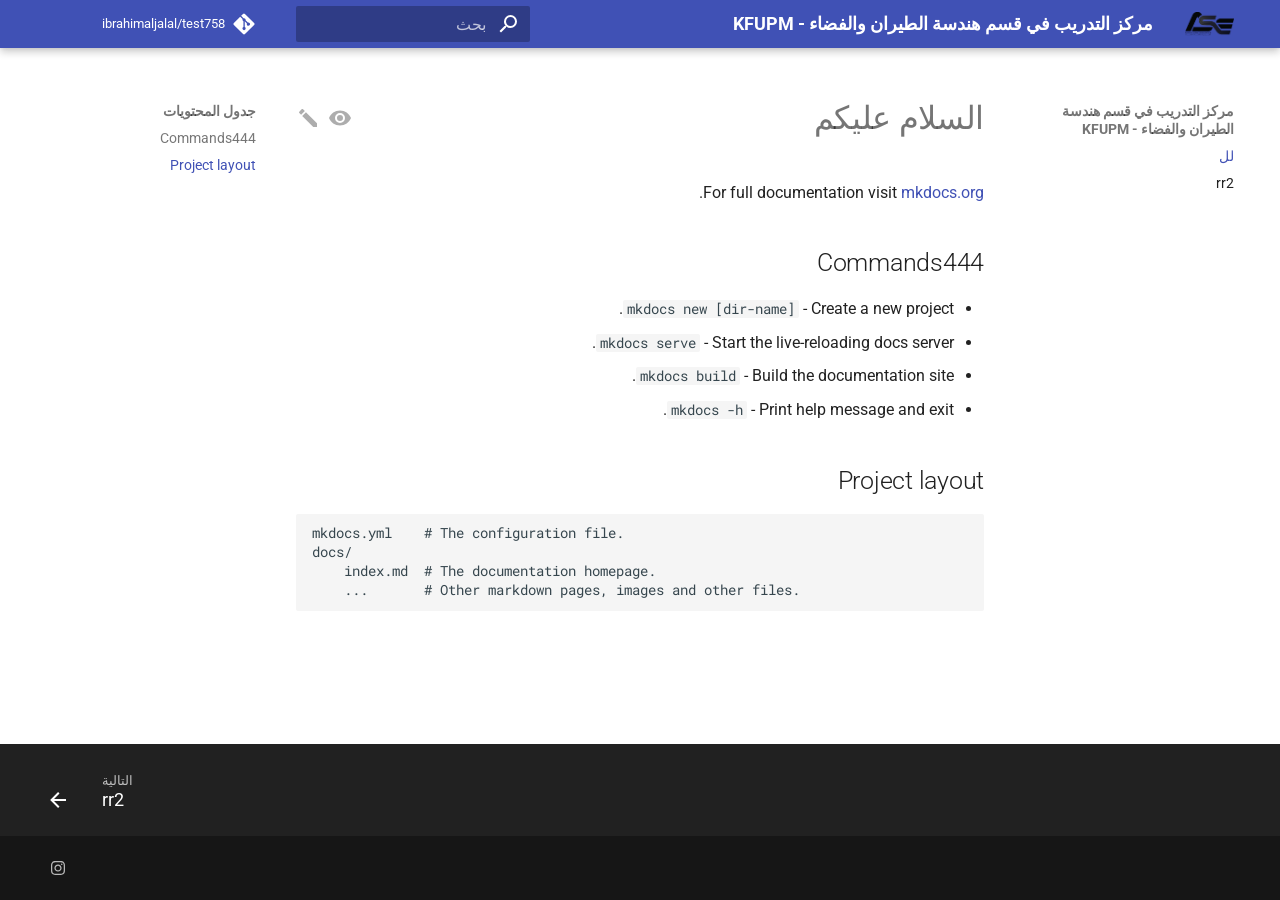
<file: index.html>
<!doctype html>
<html lang="ar" class="no-js">
  <head>
    
      <meta charset="utf-8">
      <meta name="viewport" content="width=device-width,initial-scale=1">
      
      
      
      
      
        <link rel="next" href="test1/">
      
      
      <link rel="icon" href="assets/favicon.png">
      <meta name="generator" content="mkdocs-1.6.1, mkdocs-material-9.6.15">
    
    
      
        <title>مركز التدريب في قسم هندسة الطيران والفضاء - KFUPM</title>
      
    
    
      <link rel="stylesheet" href="assets/stylesheets/main.342714a4.min.css">
      
      


    
    
      
    
    
      
        
        
        <link rel="preconnect" href="https://fonts.gstatic.com" crossorigin>
        <link rel="stylesheet" href="https://fonts.googleapis.com/css?family=Roboto:300,300i,400,400i,700,700i%7CRoboto+Mono:400,400i,700,700i&display=fallback">
        <style>:root{--md-text-font:"Roboto";--md-code-font:"Roboto Mono"}</style>
      
    
    
    <script>__md_scope=new URL(".",location),__md_hash=e=>[...e].reduce(((e,_)=>(e<<5)-e+_.charCodeAt(0)),0),__md_get=(e,_=localStorage,t=__md_scope)=>JSON.parse(_.getItem(t.pathname+"."+e)),__md_set=(e,_,t=localStorage,a=__md_scope)=>{try{t.setItem(a.pathname+"."+e,JSON.stringify(_))}catch(e){}}</script>
    
      

    
    
    
  </head>
  
  
    <body dir="rtl">
  
    
    <input class="md-toggle" data-md-toggle="drawer" type="checkbox" id="__drawer" autocomplete="off">
    <input class="md-toggle" data-md-toggle="search" type="checkbox" id="__search" autocomplete="off">
    <label class="md-overlay" for="__drawer"></label>
    <div data-md-component="skip">
      
        
        <a href="#_1" class="md-skip">
          انتقل إلى المحتوى
        </a>
      
    </div>
    <div data-md-component="announce">
      
    </div>
    
    
      

  

<header class="md-header md-header--shadow" data-md-component="header">
  <nav class="md-header__inner md-grid" aria-label="عنوان العارضة">
    <a href="." title="مركز التدريب في قسم هندسة الطيران والفضاء - KFUPM" class="md-header__button md-logo" aria-label="مركز التدريب في قسم هندسة الطيران والفضاء - KFUPM" data-md-component="logo">
      
  <img src="assets/favicon.png" alt="logo">

    </a>
    <label class="md-header__button md-icon" for="__drawer">
      
      <svg xmlns="http://www.w3.org/2000/svg" viewBox="0 0 24 24"><path d="M3 6h18v2H3zm0 5h18v2H3zm0 5h18v2H3z"/></svg>
    </label>
    <div class="md-header__title" data-md-component="header-title">
      <div class="md-header__ellipsis">
        <div class="md-header__topic">
          <span class="md-ellipsis">
            مركز التدريب في قسم هندسة الطيران والفضاء - KFUPM
          </span>
        </div>
        <div class="md-header__topic" data-md-component="header-topic">
          <span class="md-ellipsis">
            
              لل
            
          </span>
        </div>
      </div>
    </div>
    
    
      <script>var palette=__md_get("__palette");if(palette&&palette.color){if("(prefers-color-scheme)"===palette.color.media){var media=matchMedia("(prefers-color-scheme: light)"),input=document.querySelector(media.matches?"[data-md-color-media='(prefers-color-scheme: light)']":"[data-md-color-media='(prefers-color-scheme: dark)']");palette.color.media=input.getAttribute("data-md-color-media"),palette.color.scheme=input.getAttribute("data-md-color-scheme"),palette.color.primary=input.getAttribute("data-md-color-primary"),palette.color.accent=input.getAttribute("data-md-color-accent")}for(var[key,value]of Object.entries(palette.color))document.body.setAttribute("data-md-color-"+key,value)}</script>
    
    
    
      
      
        <label class="md-header__button md-icon" for="__search">
          
          <svg xmlns="http://www.w3.org/2000/svg" viewBox="0 0 24 24"><path d="M9.5 3A6.5 6.5 0 0 1 16 9.5c0 1.61-.59 3.09-1.56 4.23l.27.27h.79l5 5-1.5 1.5-5-5v-.79l-.27-.27A6.52 6.52 0 0 1 9.5 16 6.5 6.5 0 0 1 3 9.5 6.5 6.5 0 0 1 9.5 3m0 2C7 5 5 7 5 9.5S7 14 9.5 14 14 12 14 9.5 12 5 9.5 5"/></svg>
        </label>
        <div class="md-search" data-md-component="search" role="dialog">
  <label class="md-search__overlay" for="__search"></label>
  <div class="md-search__inner" role="search">
    <form class="md-search__form" name="search">
      <input type="text" class="md-search__input" name="query" aria-label="بحث" placeholder="بحث" autocapitalize="off" autocorrect="off" autocomplete="off" spellcheck="false" data-md-component="search-query" required>
      <label class="md-search__icon md-icon" for="__search">
        
        <svg xmlns="http://www.w3.org/2000/svg" viewBox="0 0 24 24"><path d="M9.5 3A6.5 6.5 0 0 1 16 9.5c0 1.61-.59 3.09-1.56 4.23l.27.27h.79l5 5-1.5 1.5-5-5v-.79l-.27-.27A6.52 6.52 0 0 1 9.5 16 6.5 6.5 0 0 1 3 9.5 6.5 6.5 0 0 1 9.5 3m0 2C7 5 5 7 5 9.5S7 14 9.5 14 14 12 14 9.5 12 5 9.5 5"/></svg>
        
        <svg xmlns="http://www.w3.org/2000/svg" viewBox="0 0 24 24"><path d="M20 11v2H8l5.5 5.5-1.42 1.42L4.16 12l7.92-7.92L13.5 5.5 8 11z"/></svg>
      </label>
      <nav class="md-search__options" aria-label="إبحث">
        
        <button type="reset" class="md-search__icon md-icon" title="مسح كلي" aria-label="مسح كلي" tabindex="-1">
          
          <svg xmlns="http://www.w3.org/2000/svg" viewBox="0 0 24 24"><path d="M19 6.41 17.59 5 12 10.59 6.41 5 5 6.41 10.59 12 5 17.59 6.41 19 12 13.41 17.59 19 19 17.59 13.41 12z"/></svg>
        </button>
      </nav>
      
    </form>
    <div class="md-search__output">
      <div class="md-search__scrollwrap" tabindex="0" data-md-scrollfix>
        <div class="md-search-result" data-md-component="search-result">
          <div class="md-search-result__meta">
            بدء البحث
          </div>
          <ol class="md-search-result__list" role="presentation"></ol>
        </div>
      </div>
    </div>
  </div>
</div>
      
    
    
      <div class="md-header__source">
        <a href="https://github.com/ibrahimaljalal/test758" title="اذهب إلى المصدر" class="md-source" data-md-component="source">
  <div class="md-source__icon md-icon">
    
    <svg xmlns="http://www.w3.org/2000/svg" viewBox="0 0 448 512"><!--! Font Awesome Free 6.7.2 by @fontawesome - https://fontawesome.com License - https://fontawesome.com/license/free (Icons: CC BY 4.0, Fonts: SIL OFL 1.1, Code: MIT License) Copyright 2024 Fonticons, Inc.--><path d="M439.55 236.05 244 40.45a28.87 28.87 0 0 0-40.81 0l-40.66 40.63 51.52 51.52c27.06-9.14 52.68 16.77 43.39 43.68l49.66 49.66c34.23-11.8 61.18 31 35.47 56.69-26.49 26.49-70.21-2.87-56-37.34L240.22 199v121.85c25.3 12.54 22.26 41.85 9.08 55a34.34 34.34 0 0 1-48.55 0c-17.57-17.6-11.07-46.91 11.25-56v-123c-20.8-8.51-24.6-30.74-18.64-45L142.57 101 8.45 235.14a28.86 28.86 0 0 0 0 40.81l195.61 195.6a28.86 28.86 0 0 0 40.8 0l194.69-194.69a28.86 28.86 0 0 0 0-40.81"/></svg>
  </div>
  <div class="md-source__repository">
    ibrahimaljalal/test758
  </div>
</a>
      </div>
    
  </nav>
  
</header>
    
    <div class="md-container" data-md-component="container">
      
      
        
          
        
      
      <main class="md-main" data-md-component="main">
        <div class="md-main__inner md-grid">
          
            
              
              <div class="md-sidebar md-sidebar--primary" data-md-component="sidebar" data-md-type="navigation" >
                <div class="md-sidebar__scrollwrap">
                  <div class="md-sidebar__inner">
                    



<nav class="md-nav md-nav--primary" aria-label="تصفح" data-md-level="0">
  <label class="md-nav__title" for="__drawer">
    <a href="." title="مركز التدريب في قسم هندسة الطيران والفضاء - KFUPM" class="md-nav__button md-logo" aria-label="مركز التدريب في قسم هندسة الطيران والفضاء - KFUPM" data-md-component="logo">
      
  <img src="assets/favicon.png" alt="logo">

    </a>
    مركز التدريب في قسم هندسة الطيران والفضاء - KFUPM
  </label>
  
    <div class="md-nav__source">
      <a href="https://github.com/ibrahimaljalal/test758" title="اذهب إلى المصدر" class="md-source" data-md-component="source">
  <div class="md-source__icon md-icon">
    
    <svg xmlns="http://www.w3.org/2000/svg" viewBox="0 0 448 512"><!--! Font Awesome Free 6.7.2 by @fontawesome - https://fontawesome.com License - https://fontawesome.com/license/free (Icons: CC BY 4.0, Fonts: SIL OFL 1.1, Code: MIT License) Copyright 2024 Fonticons, Inc.--><path d="M439.55 236.05 244 40.45a28.87 28.87 0 0 0-40.81 0l-40.66 40.63 51.52 51.52c27.06-9.14 52.68 16.77 43.39 43.68l49.66 49.66c34.23-11.8 61.18 31 35.47 56.69-26.49 26.49-70.21-2.87-56-37.34L240.22 199v121.85c25.3 12.54 22.26 41.85 9.08 55a34.34 34.34 0 0 1-48.55 0c-17.57-17.6-11.07-46.91 11.25-56v-123c-20.8-8.51-24.6-30.74-18.64-45L142.57 101 8.45 235.14a28.86 28.86 0 0 0 0 40.81l195.61 195.6a28.86 28.86 0 0 0 40.8 0l194.69-194.69a28.86 28.86 0 0 0 0-40.81"/></svg>
  </div>
  <div class="md-source__repository">
    ibrahimaljalal/test758
  </div>
</a>
    </div>
  
  <ul class="md-nav__list" data-md-scrollfix>
    
      
      
  
  
    
  
  
  
    <li class="md-nav__item md-nav__item--active">
      
      <input class="md-nav__toggle md-toggle" type="checkbox" id="__toc">
      
      
        
      
      
        <label class="md-nav__link md-nav__link--active" for="__toc">
          
  
  
  <span class="md-ellipsis">
    لل
    
  </span>
  

          <span class="md-nav__icon md-icon"></span>
        </label>
      
      <a href="." class="md-nav__link md-nav__link--active">
        
  
  
  <span class="md-ellipsis">
    لل
    
  </span>
  

      </a>
      
        

<nav class="md-nav md-nav--secondary" aria-label="جدول المحتويات">
  
  
  
    
  
  
    <label class="md-nav__title" for="__toc">
      <span class="md-nav__icon md-icon"></span>
      جدول المحتويات
    </label>
    <ul class="md-nav__list" data-md-component="toc" data-md-scrollfix>
      
        <li class="md-nav__item">
  <a href="#commands444" class="md-nav__link">
    <span class="md-ellipsis">
      Commands444
    </span>
  </a>
  
</li>
      
        <li class="md-nav__item">
  <a href="#project-layout" class="md-nav__link">
    <span class="md-ellipsis">
      Project layout
    </span>
  </a>
  
</li>
      
    </ul>
  
</nav>
      
    </li>
  

    
      
      
  
  
  
  
    <li class="md-nav__item">
      <a href="test1/" class="md-nav__link">
        
  
  
  <span class="md-ellipsis">
    rr2
    
  </span>
  

      </a>
    </li>
  

    
  </ul>
</nav>
                  </div>
                </div>
              </div>
            
            
              
              <div class="md-sidebar md-sidebar--secondary" data-md-component="sidebar" data-md-type="toc" >
                <div class="md-sidebar__scrollwrap">
                  <div class="md-sidebar__inner">
                    

<nav class="md-nav md-nav--secondary" aria-label="جدول المحتويات">
  
  
  
    
  
  
    <label class="md-nav__title" for="__toc">
      <span class="md-nav__icon md-icon"></span>
      جدول المحتويات
    </label>
    <ul class="md-nav__list" data-md-component="toc" data-md-scrollfix>
      
        <li class="md-nav__item">
  <a href="#commands444" class="md-nav__link">
    <span class="md-ellipsis">
      Commands444
    </span>
  </a>
  
</li>
      
        <li class="md-nav__item">
  <a href="#project-layout" class="md-nav__link">
    <span class="md-ellipsis">
      Project layout
    </span>
  </a>
  
</li>
      
    </ul>
  
</nav>
                  </div>
                </div>
              </div>
            
          
          
            <div class="md-content" data-md-component="content">
              <article class="md-content__inner md-typeset">
                
                  


  
    <a href="https://github.com/ibrahimaljalal/test758/edit/main/docs/index.md" title="عدل الصفحة" class="md-content__button md-icon" rel="edit">
      
      <svg xmlns="http://www.w3.org/2000/svg" viewBox="0 0 24 24"><path d="M20.71 7.04c.39-.39.39-1.04 0-1.41l-2.34-2.34c-.37-.39-1.02-.39-1.41 0l-1.84 1.83 3.75 3.75M3 17.25V21h3.75L17.81 9.93l-3.75-3.75z"/></svg>
    </a>
  
  
    
      
    
    <a href="https://github.com/ibrahimaljalal/test758/raw/main/docs/index.md" title="عرض مصدر هذه الصفحة" class="md-content__button md-icon">
      
      <svg xmlns="http://www.w3.org/2000/svg" viewBox="0 0 24 24"><path d="M12 9a3 3 0 0 0-3 3 3 3 0 0 0 3 3 3 3 0 0 0 3-3 3 3 0 0 0-3-3m0 8a5 5 0 0 1-5-5 5 5 0 0 1 5-5 5 5 0 0 1 5 5 5 5 0 0 1-5 5m0-12.5C7 4.5 2.73 7.61 1 12c1.73 4.39 6 7.5 11 7.5s9.27-3.11 11-7.5c-1.73-4.39-6-7.5-11-7.5"/></svg>
    </a>
  


<h1 id="_1">السلام عليكم</h1>
<p>For full documentation visit <a href="https://www.mkdocs.org">mkdocs.org</a>.</p>
<h2 id="commands444">Commands444</h2>
<ul>
<li><code>mkdocs new [dir-name]</code> - Create a new project.</li>
<li><code>mkdocs serve</code> - Start the live-reloading docs server.</li>
<li><code>mkdocs build</code> - Build the documentation site.</li>
<li><code>mkdocs -h</code> - Print help message and exit.</li>
</ul>
<h2 id="project-layout">Project layout</h2>
<pre><code>mkdocs.yml    # The configuration file.
docs/
    index.md  # The documentation homepage.
    ...       # Other markdown pages, images and other files.
</code></pre>












                
              </article>
            </div>
          
          
<script>var target=document.getElementById(location.hash.slice(1));target&&target.name&&(target.checked=target.name.startsWith("__tabbed_"))</script>
        </div>
        
      </main>
      
        <footer class="md-footer">
  
    
      
      <nav class="md-footer__inner md-grid" aria-label="هامش سفلي" >
        
        
          
          <a href="test1/" class="md-footer__link md-footer__link--next" aria-label="التالية: rr2">
            <div class="md-footer__title">
              <span class="md-footer__direction">
                التالية
              </span>
              <div class="md-ellipsis">
                rr2
              </div>
            </div>
            <div class="md-footer__button md-icon">
              
              <svg xmlns="http://www.w3.org/2000/svg" viewBox="0 0 24 24"><path d="M4 11v2h12l-5.5 5.5 1.42 1.42L19.84 12l-7.92-7.92L10.5 5.5 16 11z"/></svg>
            </div>
          </a>
        
      </nav>
    
  
  <div class="md-footer-meta md-typeset">
    <div class="md-footer-meta__inner md-grid">
      <div class="md-copyright">
  
  
</div>
      
        <div class="md-social">
  
    
    
    
    
    <a href="https://fosstodon.org/@squidfunk" target="_blank" rel="noopener" title="squidfunk on Fosstodon" class="md-social__link">
      <svg xmlns="http://www.w3.org/2000/svg" viewBox="0 0 448 512"><!--! Font Awesome Free 6.7.2 by @fontawesome - https://fontawesome.com License - https://fontawesome.com/license/free (Icons: CC BY 4.0, Fonts: SIL OFL 1.1, Code: MIT License) Copyright 2024 Fonticons, Inc.--><path d="M224.1 141c-63.6 0-114.9 51.3-114.9 114.9s51.3 114.9 114.9 114.9S339 319.5 339 255.9 287.7 141 224.1 141m0 189.6c-41.1 0-74.7-33.5-74.7-74.7s33.5-74.7 74.7-74.7 74.7 33.5 74.7 74.7-33.6 74.7-74.7 74.7m146.4-194.3c0 14.9-12 26.8-26.8 26.8-14.9 0-26.8-12-26.8-26.8s12-26.8 26.8-26.8 26.8 12 26.8 26.8m76.1 27.2c-1.7-35.9-9.9-67.7-36.2-93.9-26.2-26.2-58-34.4-93.9-36.2-37-2.1-147.9-2.1-184.9 0-35.8 1.7-67.6 9.9-93.9 36.1s-34.4 58-36.2 93.9c-2.1 37-2.1 147.9 0 184.9 1.7 35.9 9.9 67.7 36.2 93.9s58 34.4 93.9 36.2c37 2.1 147.9 2.1 184.9 0 35.9-1.7 67.7-9.9 93.9-36.2 26.2-26.2 34.4-58 36.2-93.9 2.1-37 2.1-147.8 0-184.8M398.8 388c-7.8 19.6-22.9 34.7-42.6 42.6-29.5 11.7-99.5 9-132.1 9s-102.7 2.6-132.1-9c-19.6-7.8-34.7-22.9-42.6-42.6-11.7-29.5-9-99.5-9-132.1s-2.6-102.7 9-132.1c7.8-19.6 22.9-34.7 42.6-42.6 29.5-11.7 99.5-9 132.1-9s102.7-2.6 132.1 9c19.6 7.8 34.7 22.9 42.6 42.6 11.7 29.5 9 99.5 9 132.1s2.7 102.7-9 132.1"/></svg>
    </a>
  
</div>
      
    </div>
  </div>
</footer>
      
    </div>
    <div class="md-dialog" data-md-component="dialog">
      <div class="md-dialog__inner md-typeset"></div>
    </div>
    
    
    
      
      <script id="__config" type="application/json">{"base": ".", "features": ["content.action.edit", "content.action.view", "navigation.footer"], "search": "assets/javascripts/workers/search.d50fe291.min.js", "tags": null, "translations": {"clipboard.copied": "\u062a\u0645 \u0627\u0644\u0646\u0633\u062e \u0627\u0644\u0649 \u0627\u0644\u062d\u0627\u0641\u0638\u0629", "clipboard.copy": "\u0646\u0633\u062e \u0625\u0644\u0649 \u0627\u0644\u062d\u0627\u0641\u0638\u0629", "search.result.more.one": "\u0623\u0643\u062b\u0631 \u0645\u0646 1 \u0641\u064a \u0647\u0630\u0647 \u0627\u0644\u0635\u0641\u062d\u0629", "search.result.more.other": "\u0623\u0643\u062b\u0631 \u0645\u0646 # \u0641\u064a \u0647\u0630\u0647 \u0627\u0644\u0635\u0641\u062d\u0629", "search.result.none": "\u0644\u0627 \u062a\u0648\u062c\u062f \u0646\u062a\u0627\u0626\u062c", "search.result.one": "\u0646\u062a\u0627\u0626\u062c \u0627\u0644\u0628\u062d\u062b \u0645\u0633\u062a\u0646\u062f \u0648\u0627\u062d\u062f", "search.result.other": "\u0646\u062a\u0627\u0626\u062c \u0627\u0644\u0628\u062d\u062b # \u0645\u0633\u062a\u0646\u062f\u0627\u062a", "search.result.placeholder": "\u0627\u0643\u062a\u0628 \u0644\u0628\u062f\u0621 \u0627\u0644\u0628\u062d\u062b", "search.result.term.missing": "\u0645\u0641\u0642\u0648\u062f", "select.version": "\u0625\u062e\u062a\u0631 \u0627\u0644\u0625\u0635\u062f\u0627\u0631"}, "version": null}</script>
    
    
      <script src="assets/javascripts/bundle.56ea9cef.min.js"></script>
      
    
  </body>
</html>
</file>
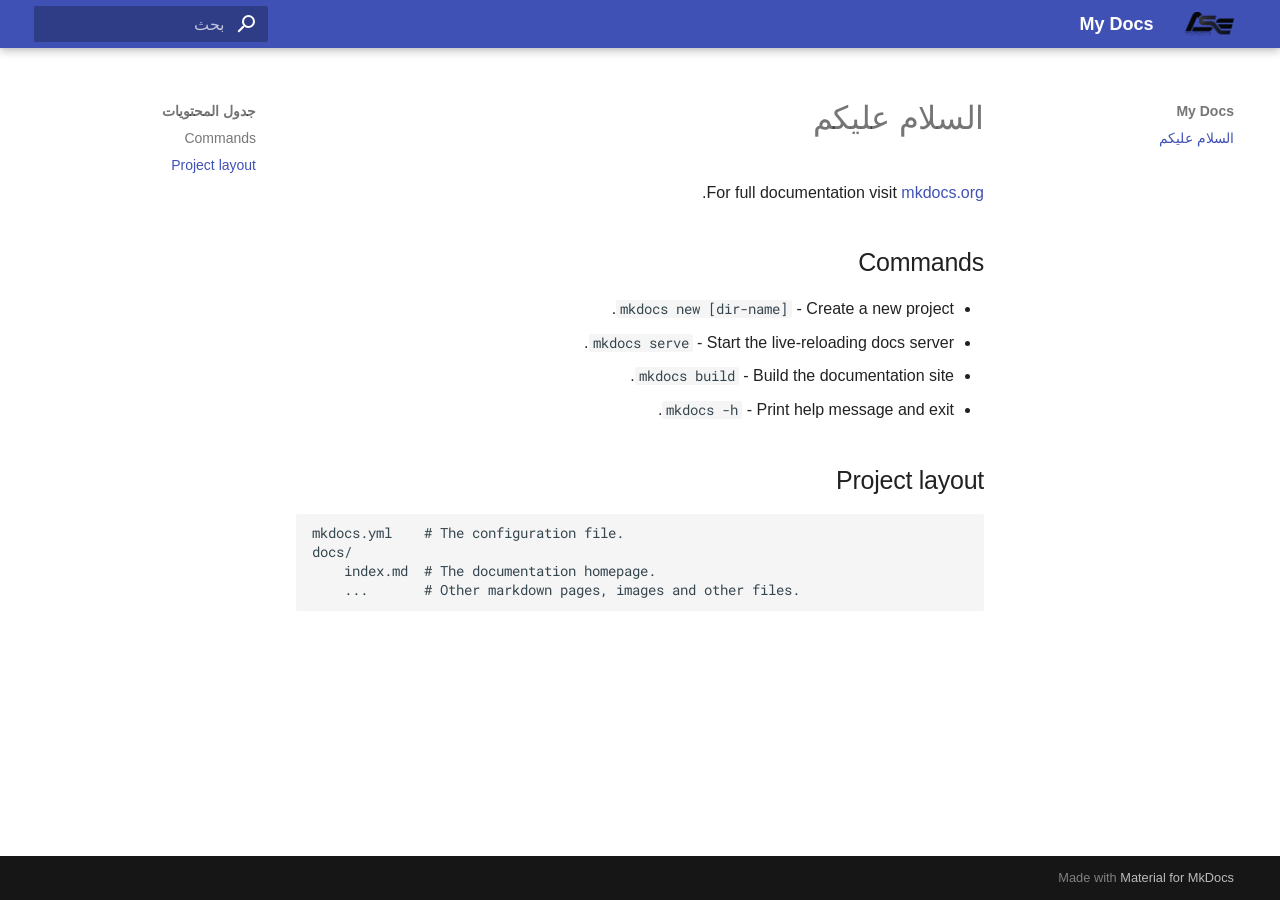
<file: site/index.html>
<!doctype html>
<html lang="ar" class="no-js">
  <head>
    
      <meta charset="utf-8">
      <meta name="viewport" content="width=device-width,initial-scale=1">
      
      
      
      
      
      
      <link rel="icon" href="assets/favicon.png">
      <meta name="generator" content="mkdocs-1.6.1, mkdocs-material-9.6.15">
    
    
      
        <title>My Docs</title>
      
    
    
      <link rel="stylesheet" href="assets/stylesheets/main.342714a4.min.css">
      
      


    
    
      
    
    
      
        
        
        <link rel="preconnect" href="https://fonts.gstatic.com" crossorigin>
        <link rel="stylesheet" href="https://fonts.googleapis.com/css?family=Roboto:300,300i,400,400i,700,700i%7CRoboto+Mono:400,400i,700,700i&display=fallback">
        <style>:root{--md-text-font:"Roboto";--md-code-font:"Roboto Mono"}</style>
      
    
    
      <link rel="stylesheet" href="overrides/extra.css">
    
    <script>__md_scope=new URL(".",location),__md_hash=e=>[...e].reduce(((e,_)=>(e<<5)-e+_.charCodeAt(0)),0),__md_get=(e,_=localStorage,t=__md_scope)=>JSON.parse(_.getItem(t.pathname+"."+e)),__md_set=(e,_,t=localStorage,a=__md_scope)=>{try{t.setItem(a.pathname+"."+e,JSON.stringify(_))}catch(e){}}</script>
    
      

    
    
    
  </head>
  
  
    <body dir="rtl">
  
    
    <input class="md-toggle" data-md-toggle="drawer" type="checkbox" id="__drawer" autocomplete="off">
    <input class="md-toggle" data-md-toggle="search" type="checkbox" id="__search" autocomplete="off">
    <label class="md-overlay" for="__drawer"></label>
    <div data-md-component="skip">
      
        
        <a href="#_1" class="md-skip">
          انتقل إلى المحتوى
        </a>
      
    </div>
    <div data-md-component="announce">
      
    </div>
    
    
      

  

<header class="md-header md-header--shadow" data-md-component="header">
  <nav class="md-header__inner md-grid" aria-label="عنوان العارضة">
    <a href="." title="My Docs" class="md-header__button md-logo" aria-label="My Docs" data-md-component="logo">
      
  <img src="assets/favicon.png" alt="logo">

    </a>
    <label class="md-header__button md-icon" for="__drawer">
      
      <svg xmlns="http://www.w3.org/2000/svg" viewBox="0 0 24 24"><path d="M3 6h18v2H3zm0 5h18v2H3zm0 5h18v2H3z"/></svg>
    </label>
    <div class="md-header__title" data-md-component="header-title">
      <div class="md-header__ellipsis">
        <div class="md-header__topic">
          <span class="md-ellipsis">
            My Docs
          </span>
        </div>
        <div class="md-header__topic" data-md-component="header-topic">
          <span class="md-ellipsis">
            
              السلام عليكم
            
          </span>
        </div>
      </div>
    </div>
    
    
      <script>var palette=__md_get("__palette");if(palette&&palette.color){if("(prefers-color-scheme)"===palette.color.media){var media=matchMedia("(prefers-color-scheme: light)"),input=document.querySelector(media.matches?"[data-md-color-media='(prefers-color-scheme: light)']":"[data-md-color-media='(prefers-color-scheme: dark)']");palette.color.media=input.getAttribute("data-md-color-media"),palette.color.scheme=input.getAttribute("data-md-color-scheme"),palette.color.primary=input.getAttribute("data-md-color-primary"),palette.color.accent=input.getAttribute("data-md-color-accent")}for(var[key,value]of Object.entries(palette.color))document.body.setAttribute("data-md-color-"+key,value)}</script>
    
    
    
      
      
        <label class="md-header__button md-icon" for="__search">
          
          <svg xmlns="http://www.w3.org/2000/svg" viewBox="0 0 24 24"><path d="M9.5 3A6.5 6.5 0 0 1 16 9.5c0 1.61-.59 3.09-1.56 4.23l.27.27h.79l5 5-1.5 1.5-5-5v-.79l-.27-.27A6.52 6.52 0 0 1 9.5 16 6.5 6.5 0 0 1 3 9.5 6.5 6.5 0 0 1 9.5 3m0 2C7 5 5 7 5 9.5S7 14 9.5 14 14 12 14 9.5 12 5 9.5 5"/></svg>
        </label>
        <div class="md-search" data-md-component="search" role="dialog">
  <label class="md-search__overlay" for="__search"></label>
  <div class="md-search__inner" role="search">
    <form class="md-search__form" name="search">
      <input type="text" class="md-search__input" name="query" aria-label="بحث" placeholder="بحث" autocapitalize="off" autocorrect="off" autocomplete="off" spellcheck="false" data-md-component="search-query" required>
      <label class="md-search__icon md-icon" for="__search">
        
        <svg xmlns="http://www.w3.org/2000/svg" viewBox="0 0 24 24"><path d="M9.5 3A6.5 6.5 0 0 1 16 9.5c0 1.61-.59 3.09-1.56 4.23l.27.27h.79l5 5-1.5 1.5-5-5v-.79l-.27-.27A6.52 6.52 0 0 1 9.5 16 6.5 6.5 0 0 1 3 9.5 6.5 6.5 0 0 1 9.5 3m0 2C7 5 5 7 5 9.5S7 14 9.5 14 14 12 14 9.5 12 5 9.5 5"/></svg>
        
        <svg xmlns="http://www.w3.org/2000/svg" viewBox="0 0 24 24"><path d="M20 11v2H8l5.5 5.5-1.42 1.42L4.16 12l7.92-7.92L13.5 5.5 8 11z"/></svg>
      </label>
      <nav class="md-search__options" aria-label="إبحث">
        
        <button type="reset" class="md-search__icon md-icon" title="مسح كلي" aria-label="مسح كلي" tabindex="-1">
          
          <svg xmlns="http://www.w3.org/2000/svg" viewBox="0 0 24 24"><path d="M19 6.41 17.59 5 12 10.59 6.41 5 5 6.41 10.59 12 5 17.59 6.41 19 12 13.41 17.59 19 19 17.59 13.41 12z"/></svg>
        </button>
      </nav>
      
    </form>
    <div class="md-search__output">
      <div class="md-search__scrollwrap" tabindex="0" data-md-scrollfix>
        <div class="md-search-result" data-md-component="search-result">
          <div class="md-search-result__meta">
            بدء البحث
          </div>
          <ol class="md-search-result__list" role="presentation"></ol>
        </div>
      </div>
    </div>
  </div>
</div>
      
    
    
  </nav>
  
</header>
    
    <div class="md-container" data-md-component="container">
      
      
        
          
        
      
      <main class="md-main" data-md-component="main">
        <div class="md-main__inner md-grid">
          
            
              
              <div class="md-sidebar md-sidebar--primary" data-md-component="sidebar" data-md-type="navigation" >
                <div class="md-sidebar__scrollwrap">
                  <div class="md-sidebar__inner">
                    



<nav class="md-nav md-nav--primary" aria-label="تصفح" data-md-level="0">
  <label class="md-nav__title" for="__drawer">
    <a href="." title="My Docs" class="md-nav__button md-logo" aria-label="My Docs" data-md-component="logo">
      
  <img src="assets/favicon.png" alt="logo">

    </a>
    My Docs
  </label>
  
  <ul class="md-nav__list" data-md-scrollfix>
    
      
      
  
  
    
  
  
  
    <li class="md-nav__item md-nav__item--active">
      
      <input class="md-nav__toggle md-toggle" type="checkbox" id="__toc">
      
      
        
      
      
        <label class="md-nav__link md-nav__link--active" for="__toc">
          
  
  
  <span class="md-ellipsis">
    السلام عليكم
    
  </span>
  

          <span class="md-nav__icon md-icon"></span>
        </label>
      
      <a href="." class="md-nav__link md-nav__link--active">
        
  
  
  <span class="md-ellipsis">
    السلام عليكم
    
  </span>
  

      </a>
      
        

<nav class="md-nav md-nav--secondary" aria-label="جدول المحتويات">
  
  
  
    
  
  
    <label class="md-nav__title" for="__toc">
      <span class="md-nav__icon md-icon"></span>
      جدول المحتويات
    </label>
    <ul class="md-nav__list" data-md-component="toc" data-md-scrollfix>
      
        <li class="md-nav__item">
  <a href="#commands" class="md-nav__link">
    <span class="md-ellipsis">
      Commands
    </span>
  </a>
  
</li>
      
        <li class="md-nav__item">
  <a href="#project-layout" class="md-nav__link">
    <span class="md-ellipsis">
      Project layout
    </span>
  </a>
  
</li>
      
    </ul>
  
</nav>
      
    </li>
  

    
  </ul>
</nav>
                  </div>
                </div>
              </div>
            
            
              
              <div class="md-sidebar md-sidebar--secondary" data-md-component="sidebar" data-md-type="toc" >
                <div class="md-sidebar__scrollwrap">
                  <div class="md-sidebar__inner">
                    

<nav class="md-nav md-nav--secondary" aria-label="جدول المحتويات">
  
  
  
    
  
  
    <label class="md-nav__title" for="__toc">
      <span class="md-nav__icon md-icon"></span>
      جدول المحتويات
    </label>
    <ul class="md-nav__list" data-md-component="toc" data-md-scrollfix>
      
        <li class="md-nav__item">
  <a href="#commands" class="md-nav__link">
    <span class="md-ellipsis">
      Commands
    </span>
  </a>
  
</li>
      
        <li class="md-nav__item">
  <a href="#project-layout" class="md-nav__link">
    <span class="md-ellipsis">
      Project layout
    </span>
  </a>
  
</li>
      
    </ul>
  
</nav>
                  </div>
                </div>
              </div>
            
          
          
            <div class="md-content" data-md-component="content">
              <article class="md-content__inner md-typeset">
                
                  



<h1 id="_1">السلام عليكم</h1>
<p>For full documentation visit <a href="https://www.mkdocs.org">mkdocs.org</a>.</p>
<h2 id="commands">Commands</h2>
<ul>
<li><code>mkdocs new [dir-name]</code> - Create a new project.</li>
<li><code>mkdocs serve</code> - Start the live-reloading docs server.</li>
<li><code>mkdocs build</code> - Build the documentation site.</li>
<li><code>mkdocs -h</code> - Print help message and exit.</li>
</ul>
<h2 id="project-layout">Project layout</h2>
<pre><code>mkdocs.yml    # The configuration file.
docs/
    index.md  # The documentation homepage.
    ...       # Other markdown pages, images and other files.
</code></pre>












                
              </article>
            </div>
          
          
<script>var target=document.getElementById(location.hash.slice(1));target&&target.name&&(target.checked=target.name.startsWith("__tabbed_"))</script>
        </div>
        
      </main>
      
        <footer class="md-footer">
  
  <div class="md-footer-meta md-typeset">
    <div class="md-footer-meta__inner md-grid">
      <div class="md-copyright">
  
  
    Made with
    <a href="https://squidfunk.github.io/mkdocs-material/" target="_blank" rel="noopener">
      Material for MkDocs
    </a>
  
</div>
      
    </div>
  </div>
</footer>
      
    </div>
    <div class="md-dialog" data-md-component="dialog">
      <div class="md-dialog__inner md-typeset"></div>
    </div>
    
    
    
      
      <script id="__config" type="application/json">{"base": ".", "features": [], "search": "assets/javascripts/workers/search.d50fe291.min.js", "tags": null, "translations": {"clipboard.copied": "\u062a\u0645 \u0627\u0644\u0646\u0633\u062e \u0627\u0644\u0649 \u0627\u0644\u062d\u0627\u0641\u0638\u0629", "clipboard.copy": "\u0646\u0633\u062e \u0625\u0644\u0649 \u0627\u0644\u062d\u0627\u0641\u0638\u0629", "search.result.more.one": "\u0623\u0643\u062b\u0631 \u0645\u0646 1 \u0641\u064a \u0647\u0630\u0647 \u0627\u0644\u0635\u0641\u062d\u0629", "search.result.more.other": "\u0623\u0643\u062b\u0631 \u0645\u0646 # \u0641\u064a \u0647\u0630\u0647 \u0627\u0644\u0635\u0641\u062d\u0629", "search.result.none": "\u0644\u0627 \u062a\u0648\u062c\u062f \u0646\u062a\u0627\u0626\u062c", "search.result.one": "\u0646\u062a\u0627\u0626\u062c \u0627\u0644\u0628\u062d\u062b \u0645\u0633\u062a\u0646\u062f \u0648\u0627\u062d\u062f", "search.result.other": "\u0646\u062a\u0627\u0626\u062c \u0627\u0644\u0628\u062d\u062b # \u0645\u0633\u062a\u0646\u062f\u0627\u062a", "search.result.placeholder": "\u0627\u0643\u062a\u0628 \u0644\u0628\u062f\u0621 \u0627\u0644\u0628\u062d\u062b", "search.result.term.missing": "\u0645\u0641\u0642\u0648\u062f", "select.version": "\u0625\u062e\u062a\u0631 \u0627\u0644\u0625\u0635\u062f\u0627\u0631"}, "version": null}</script>
    
    
      <script src="assets/javascripts/bundle.56ea9cef.min.js"></script>
      
    
  </body>
</html>
</file>
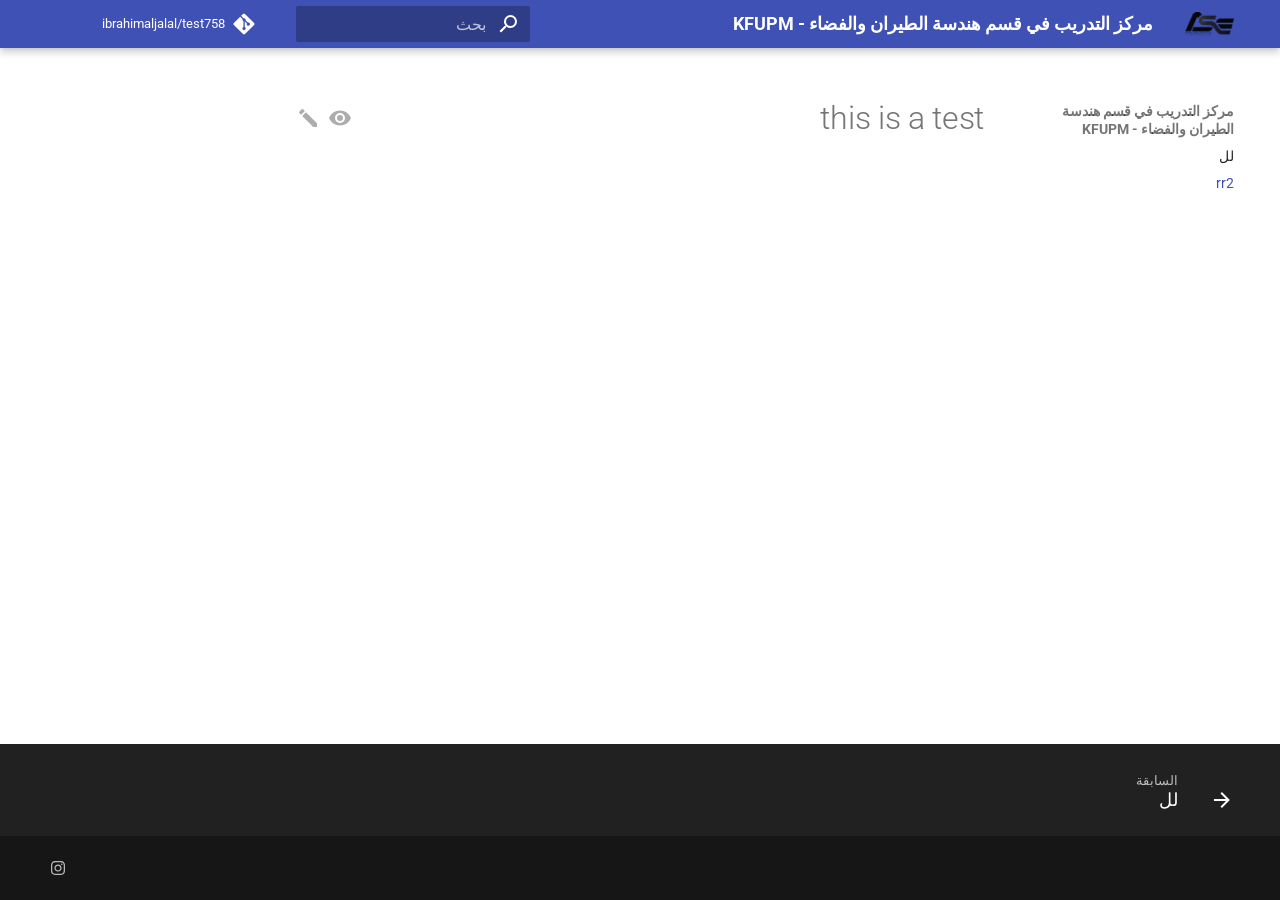
<file: test1/index.html>
<!doctype html>
<html lang="ar" class="no-js">
  <head>
    
      <meta charset="utf-8">
      <meta name="viewport" content="width=device-width,initial-scale=1">
      
      
      
      
        <link rel="prev" href="..">
      
      
      
      <link rel="icon" href="../assets/favicon.png">
      <meta name="generator" content="mkdocs-1.6.1, mkdocs-material-9.6.15">
    
    
      
        <title>rr2 - مركز التدريب في قسم هندسة الطيران والفضاء - KFUPM</title>
      
    
    
      <link rel="stylesheet" href="../assets/stylesheets/main.342714a4.min.css">
      
      


    
    
      
    
    
      
        
        
        <link rel="preconnect" href="https://fonts.gstatic.com" crossorigin>
        <link rel="stylesheet" href="https://fonts.googleapis.com/css?family=Roboto:300,300i,400,400i,700,700i%7CRoboto+Mono:400,400i,700,700i&display=fallback">
        <style>:root{--md-text-font:"Roboto";--md-code-font:"Roboto Mono"}</style>
      
    
    
    <script>__md_scope=new URL("..",location),__md_hash=e=>[...e].reduce(((e,_)=>(e<<5)-e+_.charCodeAt(0)),0),__md_get=(e,_=localStorage,t=__md_scope)=>JSON.parse(_.getItem(t.pathname+"."+e)),__md_set=(e,_,t=localStorage,a=__md_scope)=>{try{t.setItem(a.pathname+"."+e,JSON.stringify(_))}catch(e){}}</script>
    
      

    
    
    
  </head>
  
  
    <body dir="rtl">
  
    
    <input class="md-toggle" data-md-toggle="drawer" type="checkbox" id="__drawer" autocomplete="off">
    <input class="md-toggle" data-md-toggle="search" type="checkbox" id="__search" autocomplete="off">
    <label class="md-overlay" for="__drawer"></label>
    <div data-md-component="skip">
      
        
        <a href="#this-is-a-test" class="md-skip">
          انتقل إلى المحتوى
        </a>
      
    </div>
    <div data-md-component="announce">
      
    </div>
    
    
      

  

<header class="md-header md-header--shadow" data-md-component="header">
  <nav class="md-header__inner md-grid" aria-label="عنوان العارضة">
    <a href=".." title="مركز التدريب في قسم هندسة الطيران والفضاء - KFUPM" class="md-header__button md-logo" aria-label="مركز التدريب في قسم هندسة الطيران والفضاء - KFUPM" data-md-component="logo">
      
  <img src="../assets/favicon.png" alt="logo">

    </a>
    <label class="md-header__button md-icon" for="__drawer">
      
      <svg xmlns="http://www.w3.org/2000/svg" viewBox="0 0 24 24"><path d="M3 6h18v2H3zm0 5h18v2H3zm0 5h18v2H3z"/></svg>
    </label>
    <div class="md-header__title" data-md-component="header-title">
      <div class="md-header__ellipsis">
        <div class="md-header__topic">
          <span class="md-ellipsis">
            مركز التدريب في قسم هندسة الطيران والفضاء - KFUPM
          </span>
        </div>
        <div class="md-header__topic" data-md-component="header-topic">
          <span class="md-ellipsis">
            
              rr2
            
          </span>
        </div>
      </div>
    </div>
    
    
      <script>var palette=__md_get("__palette");if(palette&&palette.color){if("(prefers-color-scheme)"===palette.color.media){var media=matchMedia("(prefers-color-scheme: light)"),input=document.querySelector(media.matches?"[data-md-color-media='(prefers-color-scheme: light)']":"[data-md-color-media='(prefers-color-scheme: dark)']");palette.color.media=input.getAttribute("data-md-color-media"),palette.color.scheme=input.getAttribute("data-md-color-scheme"),palette.color.primary=input.getAttribute("data-md-color-primary"),palette.color.accent=input.getAttribute("data-md-color-accent")}for(var[key,value]of Object.entries(palette.color))document.body.setAttribute("data-md-color-"+key,value)}</script>
    
    
    
      
      
        <label class="md-header__button md-icon" for="__search">
          
          <svg xmlns="http://www.w3.org/2000/svg" viewBox="0 0 24 24"><path d="M9.5 3A6.5 6.5 0 0 1 16 9.5c0 1.61-.59 3.09-1.56 4.23l.27.27h.79l5 5-1.5 1.5-5-5v-.79l-.27-.27A6.52 6.52 0 0 1 9.5 16 6.5 6.5 0 0 1 3 9.5 6.5 6.5 0 0 1 9.5 3m0 2C7 5 5 7 5 9.5S7 14 9.5 14 14 12 14 9.5 12 5 9.5 5"/></svg>
        </label>
        <div class="md-search" data-md-component="search" role="dialog">
  <label class="md-search__overlay" for="__search"></label>
  <div class="md-search__inner" role="search">
    <form class="md-search__form" name="search">
      <input type="text" class="md-search__input" name="query" aria-label="بحث" placeholder="بحث" autocapitalize="off" autocorrect="off" autocomplete="off" spellcheck="false" data-md-component="search-query" required>
      <label class="md-search__icon md-icon" for="__search">
        
        <svg xmlns="http://www.w3.org/2000/svg" viewBox="0 0 24 24"><path d="M9.5 3A6.5 6.5 0 0 1 16 9.5c0 1.61-.59 3.09-1.56 4.23l.27.27h.79l5 5-1.5 1.5-5-5v-.79l-.27-.27A6.52 6.52 0 0 1 9.5 16 6.5 6.5 0 0 1 3 9.5 6.5 6.5 0 0 1 9.5 3m0 2C7 5 5 7 5 9.5S7 14 9.5 14 14 12 14 9.5 12 5 9.5 5"/></svg>
        
        <svg xmlns="http://www.w3.org/2000/svg" viewBox="0 0 24 24"><path d="M20 11v2H8l5.5 5.5-1.42 1.42L4.16 12l7.92-7.92L13.5 5.5 8 11z"/></svg>
      </label>
      <nav class="md-search__options" aria-label="إبحث">
        
        <button type="reset" class="md-search__icon md-icon" title="مسح كلي" aria-label="مسح كلي" tabindex="-1">
          
          <svg xmlns="http://www.w3.org/2000/svg" viewBox="0 0 24 24"><path d="M19 6.41 17.59 5 12 10.59 6.41 5 5 6.41 10.59 12 5 17.59 6.41 19 12 13.41 17.59 19 19 17.59 13.41 12z"/></svg>
        </button>
      </nav>
      
    </form>
    <div class="md-search__output">
      <div class="md-search__scrollwrap" tabindex="0" data-md-scrollfix>
        <div class="md-search-result" data-md-component="search-result">
          <div class="md-search-result__meta">
            بدء البحث
          </div>
          <ol class="md-search-result__list" role="presentation"></ol>
        </div>
      </div>
    </div>
  </div>
</div>
      
    
    
      <div class="md-header__source">
        <a href="https://github.com/ibrahimaljalal/test758" title="اذهب إلى المصدر" class="md-source" data-md-component="source">
  <div class="md-source__icon md-icon">
    
    <svg xmlns="http://www.w3.org/2000/svg" viewBox="0 0 448 512"><!--! Font Awesome Free 6.7.2 by @fontawesome - https://fontawesome.com License - https://fontawesome.com/license/free (Icons: CC BY 4.0, Fonts: SIL OFL 1.1, Code: MIT License) Copyright 2024 Fonticons, Inc.--><path d="M439.55 236.05 244 40.45a28.87 28.87 0 0 0-40.81 0l-40.66 40.63 51.52 51.52c27.06-9.14 52.68 16.77 43.39 43.68l49.66 49.66c34.23-11.8 61.18 31 35.47 56.69-26.49 26.49-70.21-2.87-56-37.34L240.22 199v121.85c25.3 12.54 22.26 41.85 9.08 55a34.34 34.34 0 0 1-48.55 0c-17.57-17.6-11.07-46.91 11.25-56v-123c-20.8-8.51-24.6-30.74-18.64-45L142.57 101 8.45 235.14a28.86 28.86 0 0 0 0 40.81l195.61 195.6a28.86 28.86 0 0 0 40.8 0l194.69-194.69a28.86 28.86 0 0 0 0-40.81"/></svg>
  </div>
  <div class="md-source__repository">
    ibrahimaljalal/test758
  </div>
</a>
      </div>
    
  </nav>
  
</header>
    
    <div class="md-container" data-md-component="container">
      
      
        
          
        
      
      <main class="md-main" data-md-component="main">
        <div class="md-main__inner md-grid">
          
            
              
              <div class="md-sidebar md-sidebar--primary" data-md-component="sidebar" data-md-type="navigation" >
                <div class="md-sidebar__scrollwrap">
                  <div class="md-sidebar__inner">
                    



<nav class="md-nav md-nav--primary" aria-label="تصفح" data-md-level="0">
  <label class="md-nav__title" for="__drawer">
    <a href=".." title="مركز التدريب في قسم هندسة الطيران والفضاء - KFUPM" class="md-nav__button md-logo" aria-label="مركز التدريب في قسم هندسة الطيران والفضاء - KFUPM" data-md-component="logo">
      
  <img src="../assets/favicon.png" alt="logo">

    </a>
    مركز التدريب في قسم هندسة الطيران والفضاء - KFUPM
  </label>
  
    <div class="md-nav__source">
      <a href="https://github.com/ibrahimaljalal/test758" title="اذهب إلى المصدر" class="md-source" data-md-component="source">
  <div class="md-source__icon md-icon">
    
    <svg xmlns="http://www.w3.org/2000/svg" viewBox="0 0 448 512"><!--! Font Awesome Free 6.7.2 by @fontawesome - https://fontawesome.com License - https://fontawesome.com/license/free (Icons: CC BY 4.0, Fonts: SIL OFL 1.1, Code: MIT License) Copyright 2024 Fonticons, Inc.--><path d="M439.55 236.05 244 40.45a28.87 28.87 0 0 0-40.81 0l-40.66 40.63 51.52 51.52c27.06-9.14 52.68 16.77 43.39 43.68l49.66 49.66c34.23-11.8 61.18 31 35.47 56.69-26.49 26.49-70.21-2.87-56-37.34L240.22 199v121.85c25.3 12.54 22.26 41.85 9.08 55a34.34 34.34 0 0 1-48.55 0c-17.57-17.6-11.07-46.91 11.25-56v-123c-20.8-8.51-24.6-30.74-18.64-45L142.57 101 8.45 235.14a28.86 28.86 0 0 0 0 40.81l195.61 195.6a28.86 28.86 0 0 0 40.8 0l194.69-194.69a28.86 28.86 0 0 0 0-40.81"/></svg>
  </div>
  <div class="md-source__repository">
    ibrahimaljalal/test758
  </div>
</a>
    </div>
  
  <ul class="md-nav__list" data-md-scrollfix>
    
      
      
  
  
  
  
    <li class="md-nav__item">
      <a href=".." class="md-nav__link">
        
  
  
  <span class="md-ellipsis">
    لل
    
  </span>
  

      </a>
    </li>
  

    
      
      
  
  
    
  
  
  
    <li class="md-nav__item md-nav__item--active">
      
      <input class="md-nav__toggle md-toggle" type="checkbox" id="__toc">
      
      
        
      
      
      <a href="./" class="md-nav__link md-nav__link--active">
        
  
  
  <span class="md-ellipsis">
    rr2
    
  </span>
  

      </a>
      
    </li>
  

    
  </ul>
</nav>
                  </div>
                </div>
              </div>
            
            
              
              <div class="md-sidebar md-sidebar--secondary" data-md-component="sidebar" data-md-type="toc" >
                <div class="md-sidebar__scrollwrap">
                  <div class="md-sidebar__inner">
                    

<nav class="md-nav md-nav--secondary" aria-label="جدول المحتويات">
  
  
  
    
  
  
</nav>
                  </div>
                </div>
              </div>
            
          
          
            <div class="md-content" data-md-component="content">
              <article class="md-content__inner md-typeset">
                
                  


  
    <a href="https://github.com/ibrahimaljalal/test758/edit/main/docs/test1.md" title="عدل الصفحة" class="md-content__button md-icon" rel="edit">
      
      <svg xmlns="http://www.w3.org/2000/svg" viewBox="0 0 24 24"><path d="M20.71 7.04c.39-.39.39-1.04 0-1.41l-2.34-2.34c-.37-.39-1.02-.39-1.41 0l-1.84 1.83 3.75 3.75M3 17.25V21h3.75L17.81 9.93l-3.75-3.75z"/></svg>
    </a>
  
  
    
      
    
    <a href="https://github.com/ibrahimaljalal/test758/raw/main/docs/test1.md" title="عرض مصدر هذه الصفحة" class="md-content__button md-icon">
      
      <svg xmlns="http://www.w3.org/2000/svg" viewBox="0 0 24 24"><path d="M12 9a3 3 0 0 0-3 3 3 3 0 0 0 3 3 3 3 0 0 0 3-3 3 3 0 0 0-3-3m0 8a5 5 0 0 1-5-5 5 5 0 0 1 5-5 5 5 0 0 1 5 5 5 5 0 0 1-5 5m0-12.5C7 4.5 2.73 7.61 1 12c1.73 4.39 6 7.5 11 7.5s9.27-3.11 11-7.5c-1.73-4.39-6-7.5-11-7.5"/></svg>
    </a>
  


<h1 id="this-is-a-test">this is a test</h1>












                
              </article>
            </div>
          
          
<script>var target=document.getElementById(location.hash.slice(1));target&&target.name&&(target.checked=target.name.startsWith("__tabbed_"))</script>
        </div>
        
      </main>
      
        <footer class="md-footer">
  
    
      
      <nav class="md-footer__inner md-grid" aria-label="هامش سفلي" >
        
          
          <a href=".." class="md-footer__link md-footer__link--prev" aria-label="السابقة: لل">
            <div class="md-footer__button md-icon">
              
              <svg xmlns="http://www.w3.org/2000/svg" viewBox="0 0 24 24"><path d="M20 11v2H8l5.5 5.5-1.42 1.42L4.16 12l7.92-7.92L13.5 5.5 8 11z"/></svg>
            </div>
            <div class="md-footer__title">
              <span class="md-footer__direction">
                السابقة
              </span>
              <div class="md-ellipsis">
                لل
              </div>
            </div>
          </a>
        
        
      </nav>
    
  
  <div class="md-footer-meta md-typeset">
    <div class="md-footer-meta__inner md-grid">
      <div class="md-copyright">
  
  
</div>
      
        <div class="md-social">
  
    
    
    
    
    <a href="https://fosstodon.org/@squidfunk" target="_blank" rel="noopener" title="squidfunk on Fosstodon" class="md-social__link">
      <svg xmlns="http://www.w3.org/2000/svg" viewBox="0 0 448 512"><!--! Font Awesome Free 6.7.2 by @fontawesome - https://fontawesome.com License - https://fontawesome.com/license/free (Icons: CC BY 4.0, Fonts: SIL OFL 1.1, Code: MIT License) Copyright 2024 Fonticons, Inc.--><path d="M224.1 141c-63.6 0-114.9 51.3-114.9 114.9s51.3 114.9 114.9 114.9S339 319.5 339 255.9 287.7 141 224.1 141m0 189.6c-41.1 0-74.7-33.5-74.7-74.7s33.5-74.7 74.7-74.7 74.7 33.5 74.7 74.7-33.6 74.7-74.7 74.7m146.4-194.3c0 14.9-12 26.8-26.8 26.8-14.9 0-26.8-12-26.8-26.8s12-26.8 26.8-26.8 26.8 12 26.8 26.8m76.1 27.2c-1.7-35.9-9.9-67.7-36.2-93.9-26.2-26.2-58-34.4-93.9-36.2-37-2.1-147.9-2.1-184.9 0-35.8 1.7-67.6 9.9-93.9 36.1s-34.4 58-36.2 93.9c-2.1 37-2.1 147.9 0 184.9 1.7 35.9 9.9 67.7 36.2 93.9s58 34.4 93.9 36.2c37 2.1 147.9 2.1 184.9 0 35.9-1.7 67.7-9.9 93.9-36.2 26.2-26.2 34.4-58 36.2-93.9 2.1-37 2.1-147.8 0-184.8M398.8 388c-7.8 19.6-22.9 34.7-42.6 42.6-29.5 11.7-99.5 9-132.1 9s-102.7 2.6-132.1-9c-19.6-7.8-34.7-22.9-42.6-42.6-11.7-29.5-9-99.5-9-132.1s-2.6-102.7 9-132.1c7.8-19.6 22.9-34.7 42.6-42.6 29.5-11.7 99.5-9 132.1-9s102.7-2.6 132.1 9c19.6 7.8 34.7 22.9 42.6 42.6 11.7 29.5 9 99.5 9 132.1s2.7 102.7-9 132.1"/></svg>
    </a>
  
</div>
      
    </div>
  </div>
</footer>
      
    </div>
    <div class="md-dialog" data-md-component="dialog">
      <div class="md-dialog__inner md-typeset"></div>
    </div>
    
    
    
      
      <script id="__config" type="application/json">{"base": "..", "features": ["content.action.edit", "content.action.view", "navigation.footer"], "search": "../assets/javascripts/workers/search.d50fe291.min.js", "tags": null, "translations": {"clipboard.copied": "\u062a\u0645 \u0627\u0644\u0646\u0633\u062e \u0627\u0644\u0649 \u0627\u0644\u062d\u0627\u0641\u0638\u0629", "clipboard.copy": "\u0646\u0633\u062e \u0625\u0644\u0649 \u0627\u0644\u062d\u0627\u0641\u0638\u0629", "search.result.more.one": "\u0623\u0643\u062b\u0631 \u0645\u0646 1 \u0641\u064a \u0647\u0630\u0647 \u0627\u0644\u0635\u0641\u062d\u0629", "search.result.more.other": "\u0623\u0643\u062b\u0631 \u0645\u0646 # \u0641\u064a \u0647\u0630\u0647 \u0627\u0644\u0635\u0641\u062d\u0629", "search.result.none": "\u0644\u0627 \u062a\u0648\u062c\u062f \u0646\u062a\u0627\u0626\u062c", "search.result.one": "\u0646\u062a\u0627\u0626\u062c \u0627\u0644\u0628\u062d\u062b \u0645\u0633\u062a\u0646\u062f \u0648\u0627\u062d\u062f", "search.result.other": "\u0646\u062a\u0627\u0626\u062c \u0627\u0644\u0628\u062d\u062b # \u0645\u0633\u062a\u0646\u062f\u0627\u062a", "search.result.placeholder": "\u0627\u0643\u062a\u0628 \u0644\u0628\u062f\u0621 \u0627\u0644\u0628\u062d\u062b", "search.result.term.missing": "\u0645\u0641\u0642\u0648\u062f", "select.version": "\u0625\u062e\u062a\u0631 \u0627\u0644\u0625\u0635\u062f\u0627\u0631"}, "version": null}</script>
    
    
      <script src="../assets/javascripts/bundle.56ea9cef.min.js"></script>
      
    
  </body>
</html>
</file>
<file: site/overrides/extra.css>
body {
    font-family: 'Cairo', 'Tajawal', 'Noto Kufi Arabic', sans-serif;
}
</file>
<file: assets/stylesheets/main.342714a4.min.css>
@charset "UTF-8";html{-webkit-text-size-adjust:none;-moz-text-size-adjust:none;text-size-adjust:none;box-sizing:border-box}*,:after,:before{box-sizing:inherit}@media (prefers-reduced-motion){*,:after,:before{transition:none!important}}body{margin:0}a,button,input,label{-webkit-tap-highlight-color:transparent}a{color:inherit;text-decoration:none}hr{border:0;box-sizing:initial;display:block;height:.05rem;overflow:visible;padding:0}small{font-size:80%}sub,sup{line-height:1em}img{border-style:none}table{border-collapse:initial;border-spacing:0}td,th{font-weight:400;vertical-align:top}button{background:#0000;border:0;font-family:inherit;font-size:inherit;margin:0;padding:0}input{border:0;outline:none}:root{--md-primary-fg-color:#4051b5;--md-primary-fg-color--light:#5d6cc0;--md-primary-fg-color--dark:#303fa1;--md-primary-bg-color:#fff;--md-primary-bg-color--light:#ffffffb3;--md-accent-fg-color:#526cfe;--md-accent-fg-color--transparent:#526cfe1a;--md-accent-bg-color:#fff;--md-accent-bg-color--light:#ffffffb3}[data-md-color-scheme=default]{color-scheme:light}[data-md-color-scheme=default] img[src$="#gh-dark-mode-only"],[data-md-color-scheme=default] img[src$="#only-dark"]{display:none}:root,[data-md-color-scheme=default]{--md-hue:225deg;--md-default-fg-color:#000000de;--md-default-fg-color--light:#0000008a;--md-default-fg-color--lighter:#00000052;--md-default-fg-color--lightest:#00000012;--md-default-bg-color:#fff;--md-default-bg-color--light:#ffffffb3;--md-default-bg-color--lighter:#ffffff4d;--md-default-bg-color--lightest:#ffffff1f;--md-code-fg-color:#36464e;--md-code-bg-color:#f5f5f5;--md-code-hl-color:#4287ff;--md-code-hl-color--light:#4287ff1a;--md-code-hl-number-color:#d52a2a;--md-code-hl-special-color:#db1457;--md-code-hl-function-color:#a846b9;--md-code-hl-constant-color:#6e59d9;--md-code-hl-keyword-color:#3f6ec6;--md-code-hl-string-color:#1c7d4d;--md-code-hl-name-color:var(--md-code-fg-color);--md-code-hl-operator-color:var(--md-default-fg-color--light);--md-code-hl-punctuation-color:var(--md-default-fg-color--light);--md-code-hl-comment-color:var(--md-default-fg-color--light);--md-code-hl-generic-color:var(--md-default-fg-color--light);--md-code-hl-variable-color:var(--md-default-fg-color--light);--md-typeset-color:var(--md-default-fg-color);--md-typeset-a-color:var(--md-primary-fg-color);--md-typeset-del-color:#f5503d26;--md-typeset-ins-color:#0bd57026;--md-typeset-kbd-color:#fafafa;--md-typeset-kbd-accent-color:#fff;--md-typeset-kbd-border-color:#b8b8b8;--md-typeset-mark-color:#ffff0080;--md-typeset-table-color:#0000001f;--md-typeset-table-color--light:rgba(0,0,0,.035);--md-admonition-fg-color:var(--md-default-fg-color);--md-admonition-bg-color:var(--md-default-bg-color);--md-warning-fg-color:#000000de;--md-warning-bg-color:#ff9;--md-footer-fg-color:#fff;--md-footer-fg-color--light:#ffffffb3;--md-footer-fg-color--lighter:#ffffff73;--md-footer-bg-color:#000000de;--md-footer-bg-color--dark:#00000052;--md-shadow-z1:0 0.2rem 0.5rem #0000000d,0 0 0.05rem #0000001a;--md-shadow-z2:0 0.2rem 0.5rem #0000001a,0 0 0.05rem #00000040;--md-shadow-z3:0 0.2rem 0.5rem #0003,0 0 0.05rem #00000059}.md-icon svg{fill:currentcolor;display:block;height:1.2rem;width:1.2rem}body{-webkit-font-smoothing:antialiased;-moz-osx-font-smoothing:grayscale;--md-text-font-family:var(--md-text-font,_),-apple-system,BlinkMacSystemFont,Helvetica,Arial,sans-serif;--md-code-font-family:var(--md-code-font,_),SFMono-Regular,Consolas,Menlo,monospace}aside,body,input{font-feature-settings:"kern","liga";color:var(--md-typeset-color);font-family:var(--md-text-font-family)}code,kbd,pre{font-feature-settings:"kern";font-family:var(--md-code-font-family)}:root{--md-typeset-table-sort-icon:url('data:image/svg+xml;charset=utf-8,<svg xmlns="http://www.w3.org/2000/svg" viewBox="0 0 24 24"><path d="m18 21-4-4h3V7h-3l4-4 4 4h-3v10h3M2 19v-2h10v2M2 13v-2h7v2M2 7V5h4v2z"/></svg>');--md-typeset-table-sort-icon--asc:url('data:image/svg+xml;charset=utf-8,<svg xmlns="http://www.w3.org/2000/svg" viewBox="0 0 24 24"><path d="M19 17h3l-4 4-4-4h3V3h2M2 17h10v2H2M6 5v2H2V5m0 6h7v2H2z"/></svg>');--md-typeset-table-sort-icon--desc:url('data:image/svg+xml;charset=utf-8,<svg xmlns="http://www.w3.org/2000/svg" viewBox="0 0 24 24"><path d="M19 7h3l-4-4-4 4h3v14h2M2 17h10v2H2M6 5v2H2V5m0 6h7v2H2z"/></svg>')}.md-typeset{-webkit-print-color-adjust:exact;color-adjust:exact;font-size:.8rem;line-height:1.6;overflow-wrap:break-word}@media print{.md-typeset{font-size:.68rem}}.md-typeset blockquote,.md-typeset dl,.md-typeset figure,.md-typeset ol,.md-typeset pre,.md-typeset ul{margin-bottom:1em;margin-top:1em}.md-typeset h1{color:var(--md-default-fg-color--light);font-size:2em;line-height:1.3;margin:0 0 1.25em}.md-typeset h1,.md-typeset h2{font-weight:300;letter-spacing:-.01em}.md-typeset h2{font-size:1.5625em;line-height:1.4;margin:1.6em 0 .64em}.md-typeset h3{font-size:1.25em;font-weight:400;letter-spacing:-.01em;line-height:1.5;margin:1.6em 0 .8em}.md-typeset h2+h3{margin-top:.8em}.md-typeset h4{font-weight:700;letter-spacing:-.01em;margin:1em 0}.md-typeset h5,.md-typeset h6{color:var(--md-default-fg-color--light);font-size:.8em;font-weight:700;letter-spacing:-.01em;margin:1.25em 0}.md-typeset h5{text-transform:uppercase}.md-typeset h5 code{text-transform:none}.md-typeset hr{border-bottom:.05rem solid var(--md-default-fg-color--lightest);display:flow-root;margin:1.5em 0}.md-typeset a{color:var(--md-typeset-a-color);word-break:break-word}.md-typeset a,.md-typeset a:before{transition:color 125ms}.md-typeset a:focus,.md-typeset a:hover{color:var(--md-accent-fg-color)}.md-typeset a:focus code,.md-typeset a:hover code{background-color:var(--md-accent-fg-color--transparent)}.md-typeset a code{color:currentcolor;transition:background-color 125ms}.md-typeset a.focus-visible{outline-color:var(--md-accent-fg-color);outline-offset:.2rem}.md-typeset code,.md-typeset kbd,.md-typeset pre{color:var(--md-code-fg-color);direction:ltr;font-variant-ligatures:none}@media print{.md-typeset code,.md-typeset kbd,.md-typeset pre{white-space:pre-wrap}}.md-typeset code{background-color:var(--md-code-bg-color);border-radius:.1rem;-webkit-box-decoration-break:clone;box-decoration-break:clone;font-size:.85em;padding:0 .2941176471em;word-break:break-word}.md-typeset code:not(.focus-visible){-webkit-tap-highlight-color:transparent;outline:none}.md-typeset pre{display:flow-root;line-height:1.4;position:relative}.md-typeset pre>code{-webkit-box-decoration-break:slice;box-decoration-break:slice;box-shadow:none;display:block;margin:0;outline-color:var(--md-accent-fg-color);overflow:auto;padding:.7720588235em 1.1764705882em;scrollbar-color:var(--md-default-fg-color--lighter) #0000;scrollbar-width:thin;touch-action:auto;word-break:normal}.md-typeset pre>code:hover{scrollbar-color:var(--md-accent-fg-color) #0000}.md-typeset pre>code::-webkit-scrollbar{height:.2rem;width:.2rem}.md-typeset pre>code::-webkit-scrollbar-thumb{background-color:var(--md-default-fg-color--lighter)}.md-typeset pre>code::-webkit-scrollbar-thumb:hover{background-color:var(--md-accent-fg-color)}.md-typeset kbd{background-color:var(--md-typeset-kbd-color);border-radius:.1rem;box-shadow:0 .1rem 0 .05rem var(--md-typeset-kbd-border-color),0 .1rem 0 var(--md-typeset-kbd-border-color),0 -.1rem .2rem var(--md-typeset-kbd-accent-color) inset;color:var(--md-default-fg-color);display:inline-block;font-size:.75em;padding:0 .6666666667em;vertical-align:text-top;word-break:break-word}.md-typeset mark{background-color:var(--md-typeset-mark-color);-webkit-box-decoration-break:clone;box-decoration-break:clone;color:inherit;word-break:break-word}.md-typeset abbr{border-bottom:.05rem dotted var(--md-default-fg-color--light);cursor:help;text-decoration:none}.md-typeset small{opacity:.75}[dir=ltr] .md-typeset sub,[dir=ltr] .md-typeset sup{margin-left:.078125em}[dir=rtl] .md-typeset sub,[dir=rtl] .md-typeset sup{margin-right:.078125em}[dir=ltr] .md-typeset blockquote{padding-left:.6rem}[dir=rtl] .md-typeset blockquote{padding-right:.6rem}[dir=ltr] .md-typeset blockquote{border-left:.2rem solid var(--md-default-fg-color--lighter)}[dir=rtl] .md-typeset blockquote{border-right:.2rem solid var(--md-default-fg-color--lighter)}.md-typeset blockquote{color:var(--md-default-fg-color--light);margin-left:0;margin-right:0}.md-typeset ul{list-style-type:disc}.md-typeset ul[type]{list-style-type:revert-layer}[dir=ltr] .md-typeset ol,[dir=ltr] .md-typeset ul{margin-left:.625em}[dir=rtl] .md-typeset ol,[dir=rtl] .md-typeset ul{margin-right:.625em}.md-typeset ol,.md-typeset ul{padding:0}.md-typeset ol:not([hidden]),.md-typeset ul:not([hidden]){display:flow-root}.md-typeset ol ol,.md-typeset ul ol{list-style-type:lower-alpha}.md-typeset ol ol ol,.md-typeset ul ol ol{list-style-type:lower-roman}.md-typeset ol ol ol ol,.md-typeset ul ol ol ol{list-style-type:upper-alpha}.md-typeset ol ol ol ol ol,.md-typeset ul ol ol ol ol{list-style-type:upper-roman}.md-typeset ol[type],.md-typeset ul[type]{list-style-type:revert-layer}[dir=ltr] .md-typeset ol li,[dir=ltr] .md-typeset ul li{margin-left:1.25em}[dir=rtl] .md-typeset ol li,[dir=rtl] .md-typeset ul li{margin-right:1.25em}.md-typeset ol li,.md-typeset ul li{margin-bottom:.5em}.md-typeset ol li blockquote,.md-typeset ol li p,.md-typeset ul li blockquote,.md-typeset ul li p{margin:.5em 0}.md-typeset ol li:last-child,.md-typeset ul li:last-child{margin-bottom:0}[dir=ltr] .md-typeset ol li ol,[dir=ltr] .md-typeset ol li ul,[dir=ltr] .md-typeset ul li ol,[dir=ltr] .md-typeset ul li ul{margin-left:.625em}[dir=rtl] .md-typeset ol li ol,[dir=rtl] .md-typeset ol li ul,[dir=rtl] .md-typeset ul li ol,[dir=rtl] .md-typeset ul li ul{margin-right:.625em}.md-typeset ol li ol,.md-typeset ol li ul,.md-typeset ul li ol,.md-typeset ul li ul{margin-bottom:.5em;margin-top:.5em}[dir=ltr] .md-typeset dd{margin-left:1.875em}[dir=rtl] .md-typeset dd{margin-right:1.875em}.md-typeset dd{margin-bottom:1.5em;margin-top:1em}.md-typeset img,.md-typeset svg,.md-typeset video{height:auto;max-width:100%}.md-typeset img[align=left]{margin:1em 1em 1em 0}.md-typeset img[align=right]{margin:1em 0 1em 1em}.md-typeset img[align]:only-child{margin-top:0}.md-typeset figure{display:flow-root;margin:1em auto;max-width:100%;text-align:center;width:-moz-fit-content;width:fit-content}.md-typeset figure img{display:block;margin:0 auto}.md-typeset figcaption{font-style:italic;margin:1em auto;max-width:24rem}.md-typeset iframe{max-width:100%}.md-typeset table:not([class]){background-color:var(--md-default-bg-color);border:.05rem solid var(--md-typeset-table-color);border-radius:.1rem;display:inline-block;font-size:.64rem;max-width:100%;overflow:auto;touch-action:auto}@media print{.md-typeset table:not([class]){display:table}}.md-typeset table:not([class])+*{margin-top:1.5em}.md-typeset table:not([class]) td>:first-child,.md-typeset table:not([class]) th>:first-child{margin-top:0}.md-typeset table:not([class]) td>:last-child,.md-typeset table:not([class]) th>:last-child{margin-bottom:0}.md-typeset table:not([class]) td:not([align]),.md-typeset table:not([class]) th:not([align]){text-align:left}[dir=rtl] .md-typeset table:not([class]) td:not([align]),[dir=rtl] .md-typeset table:not([class]) th:not([align]){text-align:right}.md-typeset table:not([class]) th{font-weight:700;min-width:5rem;padding:.9375em 1.25em;vertical-align:top}.md-typeset table:not([class]) td{border-top:.05rem solid var(--md-typeset-table-color);padding:.9375em 1.25em;vertical-align:top}.md-typeset table:not([class]) tbody tr{transition:background-color 125ms}.md-typeset table:not([class]) tbody tr:hover{background-color:var(--md-typeset-table-color--light);box-shadow:0 .05rem 0 var(--md-default-bg-color) inset}.md-typeset table:not([class]) a{word-break:normal}.md-typeset table th[role=columnheader]{cursor:pointer}[dir=ltr] .md-typeset table th[role=columnheader]:after{margin-left:.5em}[dir=rtl] .md-typeset table th[role=columnheader]:after{margin-right:.5em}.md-typeset table th[role=columnheader]:after{content:"";display:inline-block;height:1.2em;-webkit-mask-image:var(--md-typeset-table-sort-icon);mask-image:var(--md-typeset-table-sort-icon);-webkit-mask-repeat:no-repeat;mask-repeat:no-repeat;-webkit-mask-size:contain;mask-size:contain;transition:background-color 125ms;vertical-align:text-bottom;width:1.2em}.md-typeset table th[role=columnheader]:hover:after{background-color:var(--md-default-fg-color--lighter)}.md-typeset table th[role=columnheader][aria-sort=ascending]:after{background-color:var(--md-default-fg-color--light);-webkit-mask-image:var(--md-typeset-table-sort-icon--asc);mask-image:var(--md-typeset-table-sort-icon--asc)}.md-typeset table th[role=columnheader][aria-sort=descending]:after{background-color:var(--md-default-fg-color--light);-webkit-mask-image:var(--md-typeset-table-sort-icon--desc);mask-image:var(--md-typeset-table-sort-icon--desc)}.md-typeset__scrollwrap{margin:1em -.8rem;overflow-x:auto;touch-action:auto}.md-typeset__table{display:inline-block;margin-bottom:.5em;padding:0 .8rem}@media print{.md-typeset__table{display:block}}html .md-typeset__table table{display:table;margin:0;overflow:hidden;width:100%}@media screen and (max-width:44.984375em){.md-content__inner>pre{margin:1em -.8rem}.md-content__inner>pre code{border-radius:0}}.md-typeset .md-author{border-radius:100%;display:block;flex-shrink:0;height:1.6rem;overflow:hidden;position:relative;transition:color 125ms,transform 125ms;width:1.6rem}.md-typeset .md-author img{display:block}.md-typeset .md-author--more{background:var(--md-default-fg-color--lightest);color:var(--md-default-fg-color--lighter);font-size:.6rem;font-weight:700;line-height:1.6rem;text-align:center}.md-typeset .md-author--long{height:2.4rem;width:2.4rem}.md-typeset a.md-author{transform:scale(1)}.md-typeset a.md-author img{border-radius:100%;filter:grayscale(100%) opacity(75%);transition:filter 125ms}.md-typeset a.md-author:focus,.md-typeset a.md-author:hover{transform:scale(1.1);z-index:1}.md-typeset a.md-author:focus img,.md-typeset a.md-author:hover img{filter:grayscale(0)}.md-banner{background-color:var(--md-footer-bg-color);color:var(--md-footer-fg-color);overflow:auto}@media print{.md-banner{display:none}}.md-banner--warning{background-color:var(--md-warning-bg-color);color:var(--md-warning-fg-color)}.md-banner__inner{font-size:.7rem;margin:.6rem auto;padding:0 .8rem}[dir=ltr] .md-banner__button{float:right}[dir=rtl] .md-banner__button{float:left}.md-banner__button{color:inherit;cursor:pointer;transition:opacity .25s}.no-js .md-banner__button{display:none}.md-banner__button:hover{opacity:.7}html{font-size:125%;height:100%;overflow-x:hidden}@media screen and (min-width:100em){html{font-size:137.5%}}@media screen and (min-width:125em){html{font-size:150%}}body{background-color:var(--md-default-bg-color);display:flex;flex-direction:column;font-size:.5rem;min-height:100%;position:relative;width:100%}@media print{body{display:block}}@media screen and (max-width:59.984375em){body[data-md-scrolllock]{position:fixed}}.md-grid{margin-left:auto;margin-right:auto;max-width:61rem}.md-container{display:flex;flex-direction:column;flex-grow:1}@media print{.md-container{display:block}}.md-main{flex-grow:1}.md-main__inner{display:flex;height:100%;margin-top:1.5rem}.md-ellipsis{overflow:hidden;text-overflow:ellipsis}.md-toggle{display:none}.md-option{height:0;opacity:0;position:absolute;width:0}.md-option:checked+label:not([hidden]){display:block}.md-option.focus-visible+label{outline-color:var(--md-accent-fg-color);outline-style:auto}.md-skip{background-color:var(--md-default-fg-color);border-radius:.1rem;color:var(--md-default-bg-color);font-size:.64rem;margin:.5rem;opacity:0;outline-color:var(--md-accent-fg-color);padding:.3rem .5rem;position:fixed;transform:translateY(.4rem);z-index:-1}.md-skip:focus{opacity:1;transform:translateY(0);transition:transform .25s cubic-bezier(.4,0,.2,1),opacity 175ms 75ms;z-index:10}@page{margin:25mm}:root{--md-clipboard-icon:url('data:image/svg+xml;charset=utf-8,<svg xmlns="http://www.w3.org/2000/svg" viewBox="0 0 24 24"><path d="M19 21H8V7h11m0-2H8a2 2 0 0 0-2 2v14a2 2 0 0 0 2 2h11a2 2 0 0 0 2-2V7a2 2 0 0 0-2-2m-3-4H4a2 2 0 0 0-2 2v14h2V3h12z"/></svg>')}.md-clipboard{border-radius:.1rem;color:var(--md-default-fg-color--lightest);cursor:pointer;height:1.5em;outline-color:var(--md-accent-fg-color);outline-offset:.1rem;position:absolute;right:.5em;top:.5em;transition:color .25s;width:1.5em;z-index:1}@media print{.md-clipboard{display:none}}.md-clipboard:not(.focus-visible){-webkit-tap-highlight-color:transparent;outline:none}:hover>.md-clipboard{color:var(--md-default-fg-color--light)}.md-clipboard:focus,.md-clipboard:hover{color:var(--md-accent-fg-color)}.md-clipboard:after{background-color:currentcolor;content:"";display:block;height:1.125em;margin:0 auto;-webkit-mask-image:var(--md-clipboard-icon);mask-image:var(--md-clipboard-icon);-webkit-mask-position:center;mask-position:center;-webkit-mask-repeat:no-repeat;mask-repeat:no-repeat;-webkit-mask-size:contain;mask-size:contain;width:1.125em}.md-clipboard--inline{cursor:pointer}.md-clipboard--inline code{transition:color .25s,background-color .25s}.md-clipboard--inline:focus code,.md-clipboard--inline:hover code{background-color:var(--md-accent-fg-color--transparent);color:var(--md-accent-fg-color)}.md-typeset .md-code__content{display:grid}@keyframes consent{0%{opacity:0;transform:translateY(100%)}to{opacity:1;transform:translateY(0)}}@keyframes overlay{0%{opacity:0}to{opacity:1}}.md-consent__overlay{animation:overlay .25s both;-webkit-backdrop-filter:blur(.1rem);backdrop-filter:blur(.1rem);background-color:#0000008a;height:100%;opacity:1;position:fixed;top:0;width:100%;z-index:5}.md-consent__inner{animation:consent .5s cubic-bezier(.1,.7,.1,1) both;background-color:var(--md-default-bg-color);border:0;border-radius:.1rem;bottom:0;box-shadow:0 0 .2rem #0000001a,0 .2rem .4rem #0003;max-height:100%;overflow:auto;padding:0;position:fixed;width:100%;z-index:5}.md-consent__form{padding:.8rem}.md-consent__settings{display:none;margin:1em 0}input:checked+.md-consent__settings{display:block}.md-consent__controls{margin-bottom:.8rem}.md-typeset .md-consent__controls .md-button{display:inline}@media screen and (max-width:44.984375em){.md-typeset .md-consent__controls .md-button{display:block;margin-top:.4rem;text-align:center;width:100%}}.md-consent label{cursor:pointer}.md-content{flex-grow:1;min-width:0}.md-content__inner{margin:0 .8rem 1.2rem;padding-top:.6rem}@media screen and (min-width:76.25em){[dir=ltr] .md-sidebar--primary:not([hidden])~.md-content>.md-content__inner{margin-left:1.2rem}[dir=ltr] .md-sidebar--secondary:not([hidden])~.md-content>.md-content__inner,[dir=rtl] .md-sidebar--primary:not([hidden])~.md-content>.md-content__inner{margin-right:1.2rem}[dir=rtl] .md-sidebar--secondary:not([hidden])~.md-content>.md-content__inner{margin-left:1.2rem}}.md-content__inner:before{content:"";display:block;height:.4rem}.md-content__inner>:last-child{margin-bottom:0}[dir=ltr] .md-content__button{float:right}[dir=rtl] .md-content__button{float:left}[dir=ltr] .md-content__button{margin-left:.4rem}[dir=rtl] .md-content__button{margin-right:.4rem}.md-content__button{margin:.4rem 0;padding:0}@media print{.md-content__button{display:none}}.md-typeset .md-content__button{color:var(--md-default-fg-color--lighter)}.md-content__button svg{display:inline;vertical-align:top}[dir=rtl] .md-content__button svg{transform:scaleX(-1)}[dir=ltr] .md-dialog{right:.8rem}[dir=rtl] .md-dialog{left:.8rem}.md-dialog{background-color:var(--md-default-fg-color);border-radius:.1rem;bottom:.8rem;box-shadow:var(--md-shadow-z3);min-width:11.1rem;opacity:0;padding:.4rem .6rem;pointer-events:none;position:fixed;transform:translateY(100%);transition:transform 0ms .4s,opacity .4s;z-index:4}@media print{.md-dialog{display:none}}.md-dialog--active{opacity:1;pointer-events:auto;transform:translateY(0);transition:transform .4s cubic-bezier(.075,.85,.175,1),opacity .4s}.md-dialog__inner{color:var(--md-default-bg-color);font-size:.7rem}.md-feedback{margin:2em 0 1em;text-align:center}.md-feedback fieldset{border:none;margin:0;padding:0}.md-feedback__title{font-weight:700;margin:1em auto}.md-feedback__inner{position:relative}.md-feedback__list{display:flex;flex-wrap:wrap;place-content:baseline center;position:relative}.md-feedback__list:hover .md-icon:not(:disabled){color:var(--md-default-fg-color--lighter)}:disabled .md-feedback__list{min-height:1.8rem}.md-feedback__icon{color:var(--md-default-fg-color--light);cursor:pointer;flex-shrink:0;margin:0 .1rem;transition:color 125ms}.md-feedback__icon:not(:disabled).md-icon:hover{color:var(--md-accent-fg-color)}.md-feedback__icon:disabled{color:var(--md-default-fg-color--lightest);pointer-events:none}.md-feedback__note{opacity:0;position:relative;transform:translateY(.4rem);transition:transform .4s cubic-bezier(.1,.7,.1,1),opacity .15s}.md-feedback__note>*{margin:0 auto;max-width:16rem}:disabled .md-feedback__note{opacity:1;transform:translateY(0)}@media print{.md-feedback{display:none}}.md-footer{background-color:var(--md-footer-bg-color);color:var(--md-footer-fg-color)}@media print{.md-footer{display:none}}.md-footer__inner{justify-content:space-between;overflow:auto;padding:.2rem}.md-footer__inner:not([hidden]){display:flex}.md-footer__link{align-items:end;display:flex;flex-grow:0.01;margin-bottom:.4rem;margin-top:1rem;max-width:100%;outline-color:var(--md-accent-fg-color);overflow:hidden;transition:opacity .25s}.md-footer__link:focus,.md-footer__link:hover{opacity:.7}[dir=rtl] .md-footer__link svg{transform:scaleX(-1)}@media screen and (max-width:44.984375em){.md-footer__link--prev{flex-shrink:0}.md-footer__link--prev .md-footer__title{display:none}}[dir=ltr] .md-footer__link--next{margin-left:auto}[dir=rtl] .md-footer__link--next{margin-right:auto}.md-footer__link--next{text-align:right}[dir=rtl] .md-footer__link--next{text-align:left}.md-footer__title{flex-grow:1;font-size:.9rem;margin-bottom:.7rem;max-width:calc(100% - 2.4rem);padding:0 1rem;white-space:nowrap}.md-footer__button{margin:.2rem;padding:.4rem}.md-footer__direction{font-size:.64rem;opacity:.7}.md-footer-meta{background-color:var(--md-footer-bg-color--dark)}.md-footer-meta__inner{display:flex;flex-wrap:wrap;justify-content:space-between;padding:.2rem}html .md-footer-meta.md-typeset a{color:var(--md-footer-fg-color--light)}html .md-footer-meta.md-typeset a:focus,html .md-footer-meta.md-typeset a:hover{color:var(--md-footer-fg-color)}.md-copyright{color:var(--md-footer-fg-color--lighter);font-size:.64rem;margin:auto .6rem;padding:.4rem 0;width:100%}@media screen and (min-width:45em){.md-copyright{width:auto}}.md-copyright__highlight{color:var(--md-footer-fg-color--light)}.md-social{display:inline-flex;gap:.2rem;margin:0 .4rem;padding:.2rem 0 .6rem}@media screen and (min-width:45em){.md-social{padding:.6rem 0}}.md-social__link{display:inline-block;height:1.6rem;text-align:center;width:1.6rem}.md-social__link:before{line-height:1.9}.md-social__link svg{fill:currentcolor;max-height:.8rem;vertical-align:-25%}.md-typeset .md-button{border:.1rem solid;border-radius:.1rem;color:var(--md-primary-fg-color);cursor:pointer;display:inline-block;font-weight:700;padding:.625em 2em;transition:color 125ms,background-color 125ms,border-color 125ms}.md-typeset .md-button--primary{background-color:var(--md-primary-fg-color);border-color:var(--md-primary-fg-color);color:var(--md-primary-bg-color)}.md-typeset .md-button:focus,.md-typeset .md-button:hover{background-color:var(--md-accent-fg-color);border-color:var(--md-accent-fg-color);color:var(--md-accent-bg-color)}[dir=ltr] .md-typeset .md-input{border-top-left-radius:.1rem}[dir=ltr] .md-typeset .md-input,[dir=rtl] .md-typeset .md-input{border-top-right-radius:.1rem}[dir=rtl] .md-typeset .md-input{border-top-left-radius:.1rem}.md-typeset .md-input{border-bottom:.1rem solid var(--md-default-fg-color--lighter);box-shadow:var(--md-shadow-z1);font-size:.8rem;height:1.8rem;padding:0 .6rem;transition:border .25s,box-shadow .25s}.md-typeset .md-input:focus,.md-typeset .md-input:hover{border-bottom-color:var(--md-accent-fg-color);box-shadow:var(--md-shadow-z2)}.md-typeset .md-input--stretch{width:100%}.md-header{background-color:var(--md-primary-fg-color);box-shadow:0 0 .2rem #0000,0 .2rem .4rem #0000;color:var(--md-primary-bg-color);display:block;left:0;position:sticky;right:0;top:0;z-index:4}@media print{.md-header{display:none}}.md-header[hidden]{transform:translateY(-100%);transition:transform .25s cubic-bezier(.8,0,.6,1),box-shadow .25s}.md-header--shadow{box-shadow:0 0 .2rem #0000001a,0 .2rem .4rem #0003;transition:transform .25s cubic-bezier(.1,.7,.1,1),box-shadow .25s}.md-header__inner{align-items:center;display:flex;padding:0 .2rem}.md-header__button{color:currentcolor;cursor:pointer;margin:.2rem;outline-color:var(--md-accent-fg-color);padding:.4rem;position:relative;transition:opacity .25s;vertical-align:middle;z-index:1}.md-header__button:hover{opacity:.7}.md-header__button:not([hidden]){display:inline-block}.md-header__button:not(.focus-visible){-webkit-tap-highlight-color:transparent;outline:none}.md-header__button.md-logo{margin:.2rem;padding:.4rem}@media screen and (max-width:76.234375em){.md-header__button.md-logo{display:none}}.md-header__button.md-logo img,.md-header__button.md-logo svg{fill:currentcolor;display:block;height:1.2rem;width:auto}@media screen and (min-width:60em){.md-header__button[for=__search]{display:none}}.no-js .md-header__button[for=__search]{display:none}[dir=rtl] .md-header__button[for=__search] svg{transform:scaleX(-1)}@media screen and (min-width:76.25em){.md-header__button[for=__drawer]{display:none}}.md-header__topic{display:flex;max-width:100%;position:absolute;transition:transform .4s cubic-bezier(.1,.7,.1,1),opacity .15s;white-space:nowrap}.md-header__topic+.md-header__topic{opacity:0;pointer-events:none;transform:translateX(1.25rem);transition:transform .4s cubic-bezier(1,.7,.1,.1),opacity .15s;z-index:-1}[dir=rtl] .md-header__topic+.md-header__topic{transform:translateX(-1.25rem)}.md-header__topic:first-child{font-weight:700}[dir=ltr] .md-header__title{margin-left:1rem;margin-right:.4rem}[dir=rtl] .md-header__title{margin-left:.4rem;margin-right:1rem}.md-header__title{flex-grow:1;font-size:.9rem;height:2.4rem;line-height:2.4rem}.md-header__title--active .md-header__topic{opacity:0;pointer-events:none;transform:translateX(-1.25rem);transition:transform .4s cubic-bezier(1,.7,.1,.1),opacity .15s;z-index:-1}[dir=rtl] .md-header__title--active .md-header__topic{transform:translateX(1.25rem)}.md-header__title--active .md-header__topic+.md-header__topic{opacity:1;pointer-events:auto;transform:translateX(0);transition:transform .4s cubic-bezier(.1,.7,.1,1),opacity .15s;z-index:0}.md-header__title>.md-header__ellipsis{height:100%;position:relative;width:100%}.md-header__option{display:flex;flex-shrink:0;max-width:100%;transition:max-width 0ms .25s,opacity .25s .25s;white-space:nowrap}[data-md-toggle=search]:checked~.md-header .md-header__option{max-width:0;opacity:0;transition:max-width 0ms,opacity 0ms}.md-header__option>input{bottom:0}.md-header__source{display:none}@media screen and (min-width:60em){[dir=ltr] .md-header__source{margin-left:1rem}[dir=rtl] .md-header__source{margin-right:1rem}.md-header__source{display:block;max-width:11.7rem;width:11.7rem}}@media screen and (min-width:76.25em){[dir=ltr] .md-header__source{margin-left:1.4rem}[dir=rtl] .md-header__source{margin-right:1.4rem}}.md-meta{color:var(--md-default-fg-color--light);font-size:.7rem;line-height:1.3}.md-meta__list{display:inline-flex;flex-wrap:wrap;list-style:none;margin:0;padding:0}.md-meta__item:not(:last-child):after{content:"·";margin-left:.2rem;margin-right:.2rem}.md-meta__link{color:var(--md-typeset-a-color)}.md-meta__link:focus,.md-meta__link:hover{color:var(--md-accent-fg-color)}.md-draft{background-color:#ff1744;border-radius:.125em;color:#fff;display:inline-block;font-weight:700;padding-left:.5714285714em;padding-right:.5714285714em}:root{--md-nav-icon--prev:url('data:image/svg+xml;charset=utf-8,<svg xmlns="http://www.w3.org/2000/svg" viewBox="0 0 24 24"><path d="M20 11v2H8l5.5 5.5-1.42 1.42L4.16 12l7.92-7.92L13.5 5.5 8 11z"/></svg>');--md-nav-icon--next:url('data:image/svg+xml;charset=utf-8,<svg xmlns="http://www.w3.org/2000/svg" viewBox="0 0 24 24"><path d="M8.59 16.58 13.17 12 8.59 7.41 10 6l6 6-6 6z"/></svg>');--md-toc-icon:url('data:image/svg+xml;charset=utf-8,<svg xmlns="http://www.w3.org/2000/svg" viewBox="0 0 24 24"><path d="M3 9h14V7H3zm0 4h14v-2H3zm0 4h14v-2H3zm16 0h2v-2h-2zm0-10v2h2V7zm0 6h2v-2h-2z"/></svg>')}.md-nav{font-size:.7rem;line-height:1.3}.md-nav__title{color:var(--md-default-fg-color--light);display:block;font-weight:700;overflow:hidden;padding:0 .6rem;text-overflow:ellipsis}.md-nav__title .md-nav__button{display:none}.md-nav__title .md-nav__button img{height:100%;width:auto}.md-nav__title .md-nav__button.md-logo img,.md-nav__title .md-nav__button.md-logo svg{fill:currentcolor;display:block;height:2.4rem;max-width:100%;object-fit:contain;width:auto}.md-nav__list{list-style:none;margin:0;padding:0}.md-nav__link{align-items:flex-start;display:flex;gap:.4rem;margin-top:.625em;scroll-snap-align:start;transition:color 125ms}.md-nav__link--passed{color:var(--md-default-fg-color--light)}.md-nav__item .md-nav__link--active,.md-nav__item .md-nav__link--active code{color:var(--md-typeset-a-color)}.md-nav__link .md-ellipsis{position:relative}[dir=ltr] .md-nav__link .md-icon:last-child{margin-left:auto}[dir=rtl] .md-nav__link .md-icon:last-child{margin-right:auto}.md-nav__link svg{fill:currentcolor;flex-shrink:0;height:1.3em;position:relative}.md-nav__link[for]:focus,.md-nav__link[for]:hover,.md-nav__link[href]:focus,.md-nav__link[href]:hover{color:var(--md-accent-fg-color);cursor:pointer}.md-nav__link.focus-visible{outline-color:var(--md-accent-fg-color);outline-offset:.2rem}.md-nav--primary .md-nav__link[for=__toc]{display:none}.md-nav--primary .md-nav__link[for=__toc] .md-icon:after{background-color:currentcolor;display:block;height:100%;-webkit-mask-image:var(--md-toc-icon);mask-image:var(--md-toc-icon);width:100%}.md-nav--primary .md-nav__link[for=__toc]~.md-nav{display:none}.md-nav__container>.md-nav__link{margin-top:0}.md-nav__container>.md-nav__link:first-child{flex-grow:1;min-width:0}.md-nav__icon{flex-shrink:0}.md-nav__source{display:none}@media screen and (max-width:76.234375em){.md-nav--primary,.md-nav--primary .md-nav{background-color:var(--md-default-bg-color);display:flex;flex-direction:column;height:100%;left:0;position:absolute;right:0;top:0;z-index:1}.md-nav--primary .md-nav__item,.md-nav--primary .md-nav__title{font-size:.8rem;line-height:1.5}.md-nav--primary .md-nav__title{background-color:var(--md-default-fg-color--lightest);color:var(--md-default-fg-color--light);cursor:pointer;height:5.6rem;line-height:2.4rem;padding:3rem .8rem .2rem;position:relative;white-space:nowrap}[dir=ltr] .md-nav--primary .md-nav__title .md-nav__icon{left:.4rem}[dir=rtl] .md-nav--primary .md-nav__title .md-nav__icon{right:.4rem}.md-nav--primary .md-nav__title .md-nav__icon{display:block;height:1.2rem;margin:.2rem;position:absolute;top:.4rem;width:1.2rem}.md-nav--primary .md-nav__title .md-nav__icon:after{background-color:currentcolor;content:"";display:block;height:100%;-webkit-mask-image:var(--md-nav-icon--prev);mask-image:var(--md-nav-icon--prev);-webkit-mask-position:center;mask-position:center;-webkit-mask-repeat:no-repeat;mask-repeat:no-repeat;-webkit-mask-size:contain;mask-size:contain;width:100%}.md-nav--primary .md-nav__title~.md-nav__list{background-color:var(--md-default-bg-color);box-shadow:0 .05rem 0 var(--md-default-fg-color--lightest) inset;overflow-y:auto;scroll-snap-type:y mandatory;touch-action:pan-y}.md-nav--primary .md-nav__title~.md-nav__list>:first-child{border-top:0}.md-nav--primary .md-nav__title[for=__drawer]{background-color:var(--md-primary-fg-color);color:var(--md-primary-bg-color);font-weight:700}.md-nav--primary .md-nav__title .md-logo{display:block;left:.2rem;margin:.2rem;padding:.4rem;position:absolute;right:.2rem;top:.2rem}.md-nav--primary .md-nav__list{flex:1}.md-nav--primary .md-nav__item{border-top:.05rem solid var(--md-default-fg-color--lightest)}.md-nav--primary .md-nav__item--active>.md-nav__link{color:var(--md-typeset-a-color)}.md-nav--primary .md-nav__item--active>.md-nav__link:focus,.md-nav--primary .md-nav__item--active>.md-nav__link:hover{color:var(--md-accent-fg-color)}.md-nav--primary .md-nav__link{margin-top:0;padding:.6rem .8rem}.md-nav--primary .md-nav__link svg{margin-top:.1em}.md-nav--primary .md-nav__link>.md-nav__link{padding:0}[dir=ltr] .md-nav--primary .md-nav__link .md-nav__icon{margin-right:-.2rem}[dir=rtl] .md-nav--primary .md-nav__link .md-nav__icon{margin-left:-.2rem}.md-nav--primary .md-nav__link .md-nav__icon{font-size:1.2rem;height:1.2rem;width:1.2rem}.md-nav--primary .md-nav__link .md-nav__icon:after{background-color:currentcolor;content:"";display:block;height:100%;-webkit-mask-image:var(--md-nav-icon--next);mask-image:var(--md-nav-icon--next);-webkit-mask-position:center;mask-position:center;-webkit-mask-repeat:no-repeat;mask-repeat:no-repeat;-webkit-mask-size:contain;mask-size:contain;width:100%}[dir=rtl] .md-nav--primary .md-nav__icon:after{transform:scale(-1)}.md-nav--primary .md-nav--secondary .md-nav{background-color:initial;position:static}[dir=ltr] .md-nav--primary .md-nav--secondary .md-nav .md-nav__link{padding-left:1.4rem}[dir=rtl] .md-nav--primary .md-nav--secondary .md-nav .md-nav__link{padding-right:1.4rem}[dir=ltr] .md-nav--primary .md-nav--secondary .md-nav .md-nav .md-nav__link{padding-left:2rem}[dir=rtl] .md-nav--primary .md-nav--secondary .md-nav .md-nav .md-nav__link{padding-right:2rem}[dir=ltr] .md-nav--primary .md-nav--secondary .md-nav .md-nav .md-nav .md-nav__link{padding-left:2.6rem}[dir=rtl] .md-nav--primary .md-nav--secondary .md-nav .md-nav .md-nav .md-nav__link{padding-right:2.6rem}[dir=ltr] .md-nav--primary .md-nav--secondary .md-nav .md-nav .md-nav .md-nav .md-nav__link{padding-left:3.2rem}[dir=rtl] .md-nav--primary .md-nav--secondary .md-nav .md-nav .md-nav .md-nav .md-nav__link{padding-right:3.2rem}.md-nav--secondary{background-color:initial}.md-nav__toggle~.md-nav{display:flex;opacity:0;transform:translateX(100%);transition:transform .25s cubic-bezier(.8,0,.6,1),opacity 125ms 50ms}[dir=rtl] .md-nav__toggle~.md-nav{transform:translateX(-100%)}.md-nav__toggle:checked~.md-nav{opacity:1;transform:translateX(0);transition:transform .25s cubic-bezier(.4,0,.2,1),opacity 125ms 125ms}.md-nav__toggle:checked~.md-nav>.md-nav__list{-webkit-backface-visibility:hidden;backface-visibility:hidden}}@media screen and (max-width:59.984375em){.md-nav--primary .md-nav__link[for=__toc]{display:flex}.md-nav--primary .md-nav__link[for=__toc] .md-icon:after{content:""}.md-nav--primary .md-nav__link[for=__toc]+.md-nav__link{display:none}.md-nav--primary .md-nav__link[for=__toc]~.md-nav{display:flex}.md-nav__source{background-color:var(--md-primary-fg-color--dark);color:var(--md-primary-bg-color);display:block;padding:0 .2rem}}@media screen and (min-width:60em) and (max-width:76.234375em){.md-nav--integrated .md-nav__link[for=__toc]{display:flex}.md-nav--integrated .md-nav__link[for=__toc] .md-icon:after{content:""}.md-nav--integrated .md-nav__link[for=__toc]+.md-nav__link{display:none}.md-nav--integrated .md-nav__link[for=__toc]~.md-nav{display:flex}}@media screen and (min-width:60em){.md-nav{margin-bottom:-.4rem}.md-nav--secondary .md-nav__title{background:var(--md-default-bg-color);box-shadow:0 0 .4rem .4rem var(--md-default-bg-color);position:sticky;top:0;z-index:1}.md-nav--secondary .md-nav__title[for=__toc]{scroll-snap-align:start}.md-nav--secondary .md-nav__title .md-nav__icon{display:none}[dir=ltr] .md-nav--secondary .md-nav__list{padding-left:.6rem}[dir=rtl] .md-nav--secondary .md-nav__list{padding-right:.6rem}.md-nav--secondary .md-nav__list{padding-bottom:.4rem}[dir=ltr] .md-nav--secondary .md-nav__item>.md-nav__link{margin-right:.4rem}[dir=rtl] .md-nav--secondary .md-nav__item>.md-nav__link{margin-left:.4rem}}@media screen and (min-width:76.25em){.md-nav{margin-bottom:-.4rem;transition:max-height .25s cubic-bezier(.86,0,.07,1)}.md-nav--primary .md-nav__title{background:var(--md-default-bg-color);box-shadow:0 0 .4rem .4rem var(--md-default-bg-color);position:sticky;top:0;z-index:1}.md-nav--primary .md-nav__title[for=__drawer]{scroll-snap-align:start}.md-nav--primary .md-nav__title .md-nav__icon{display:none}[dir=ltr] .md-nav--primary .md-nav__list{padding-left:.6rem}[dir=rtl] .md-nav--primary .md-nav__list{padding-right:.6rem}.md-nav--primary .md-nav__list{padding-bottom:.4rem}[dir=ltr] .md-nav--primary .md-nav__item>.md-nav__link{margin-right:.4rem}[dir=rtl] .md-nav--primary .md-nav__item>.md-nav__link{margin-left:.4rem}.md-nav__toggle~.md-nav{display:grid;grid-template-rows:minmax(.4rem,0fr);opacity:0;transition:grid-template-rows .25s cubic-bezier(.86,0,.07,1),opacity .25s,visibility 0ms .25s;visibility:collapse}.md-nav__toggle~.md-nav>.md-nav__list{overflow:hidden}.md-nav__toggle.md-toggle--indeterminate~.md-nav,.md-nav__toggle:checked~.md-nav{grid-template-rows:minmax(.4rem,1fr);opacity:1;transition:grid-template-rows .25s cubic-bezier(.86,0,.07,1),opacity .15s .1s,visibility 0ms;visibility:visible}.md-nav__toggle.md-toggle--indeterminate~.md-nav{transition:none}.md-nav__item--nested>.md-nav>.md-nav__title{display:none}.md-nav__item--section{display:block;margin:1.25em 0}.md-nav__item--section:last-child{margin-bottom:0}.md-nav__item--section>.md-nav__link{font-weight:700}.md-nav__item--section>.md-nav__link[for]{color:var(--md-default-fg-color--light)}.md-nav__item--section>.md-nav__link:not(.md-nav__container){pointer-events:none}.md-nav__item--section>.md-nav__link .md-icon,.md-nav__item--section>.md-nav__link>[for]{display:none}[dir=ltr] .md-nav__item--section>.md-nav{margin-left:-.6rem}[dir=rtl] .md-nav__item--section>.md-nav{margin-right:-.6rem}.md-nav__item--section>.md-nav{display:block;opacity:1;visibility:visible}.md-nav__item--section>.md-nav>.md-nav__list>.md-nav__item{padding:0}.md-nav__icon{border-radius:100%;height:.9rem;transition:background-color .25s;width:.9rem}.md-nav__icon:hover{background-color:var(--md-accent-fg-color--transparent)}.md-nav__icon:after{background-color:currentcolor;border-radius:100%;content:"";display:inline-block;height:100%;-webkit-mask-image:var(--md-nav-icon--next);mask-image:var(--md-nav-icon--next);-webkit-mask-position:center;mask-position:center;-webkit-mask-repeat:no-repeat;mask-repeat:no-repeat;-webkit-mask-size:contain;mask-size:contain;transition:transform .25s;vertical-align:-.1rem;width:100%}[dir=rtl] .md-nav__icon:after{transform:rotate(180deg)}.md-nav__item--nested .md-nav__toggle:checked~.md-nav__link .md-nav__icon:after,.md-nav__item--nested .md-toggle--indeterminate~.md-nav__link .md-nav__icon:after{transform:rotate(90deg)}.md-nav--lifted>.md-nav__list>.md-nav__item,.md-nav--lifted>.md-nav__title{display:none}.md-nav--lifted>.md-nav__list>.md-nav__item--active{display:block}.md-nav--lifted>.md-nav__list>.md-nav__item--active>.md-nav__link{background:var(--md-default-bg-color);box-shadow:0 0 .4rem .4rem var(--md-default-bg-color);margin-top:0;position:sticky;top:0;z-index:1}.md-nav--lifted>.md-nav__list>.md-nav__item--active>.md-nav__link:not(.md-nav__container){pointer-events:none}.md-nav--lifted>.md-nav__list>.md-nav__item--active.md-nav__item--section{margin:0}[dir=ltr] .md-nav--lifted>.md-nav__list>.md-nav__item>.md-nav:not(.md-nav--secondary){margin-left:-.6rem}[dir=rtl] .md-nav--lifted>.md-nav__list>.md-nav__item>.md-nav:not(.md-nav--secondary){margin-right:-.6rem}.md-nav--lifted>.md-nav__list>.md-nav__item>[for]{color:var(--md-default-fg-color--light)}.md-nav--lifted .md-nav[data-md-level="1"]{grid-template-rows:minmax(.4rem,1fr);opacity:1;visibility:visible}[dir=ltr] .md-nav--integrated>.md-nav__list>.md-nav__item--active .md-nav--secondary{border-left:.05rem solid var(--md-primary-fg-color)}[dir=rtl] .md-nav--integrated>.md-nav__list>.md-nav__item--active .md-nav--secondary{border-right:.05rem solid var(--md-primary-fg-color)}.md-nav--integrated>.md-nav__list>.md-nav__item--active .md-nav--secondary{display:block;margin-bottom:1.25em;opacity:1;visibility:visible}.md-nav--integrated>.md-nav__list>.md-nav__item--active .md-nav--secondary>.md-nav__list{overflow:visible;padding-bottom:0}.md-nav--integrated>.md-nav__list>.md-nav__item--active .md-nav--secondary>.md-nav__title{display:none}}.md-pagination{font-size:.8rem;font-weight:700;gap:.4rem}.md-pagination,.md-pagination>*{align-items:center;display:flex;justify-content:center}.md-pagination>*{border-radius:.2rem;height:1.8rem;min-width:1.8rem;text-align:center}.md-pagination__current{background-color:var(--md-default-fg-color--lightest);color:var(--md-default-fg-color--light)}.md-pagination__link{transition:color 125ms,background-color 125ms}.md-pagination__link:focus,.md-pagination__link:hover{background-color:var(--md-accent-fg-color--transparent);color:var(--md-accent-fg-color)}.md-pagination__link:focus svg,.md-pagination__link:hover svg{color:var(--md-accent-fg-color)}.md-pagination__link.focus-visible{outline-color:var(--md-accent-fg-color);outline-offset:.2rem}.md-pagination__link svg{fill:currentcolor;color:var(--md-default-fg-color--lighter);display:block;max-height:100%;width:1.2rem}.md-post__back{border-bottom:.05rem solid var(--md-default-fg-color--lightest);margin-bottom:1.2rem;padding-bottom:1.2rem}@media screen and (max-width:76.234375em){.md-post__back{display:none}}[dir=rtl] .md-post__back svg{transform:scaleX(-1)}.md-post__authors{display:flex;flex-direction:column;gap:.6rem;margin:0 .6rem 1.2rem}.md-post .md-post__meta a{transition:color 125ms}.md-post .md-post__meta a:focus,.md-post .md-post__meta a:hover{color:var(--md-accent-fg-color)}.md-post__title{color:var(--md-default-fg-color--light);font-weight:700}.md-post--excerpt{margin-bottom:3.2rem}.md-post--excerpt .md-post__header{align-items:center;display:flex;gap:.6rem;min-height:1.6rem}.md-post--excerpt .md-post__authors{align-items:center;display:inline-flex;flex-direction:row;gap:.2rem;margin:0;min-height:2.4rem}[dir=ltr] .md-post--excerpt .md-post__meta .md-meta__list{margin-right:.4rem}[dir=rtl] .md-post--excerpt .md-post__meta .md-meta__list{margin-left:.4rem}.md-post--excerpt .md-post__content>:first-child{--md-scroll-margin:6rem;margin-top:0}.md-post>.md-nav--secondary{margin:1em 0}.md-profile{align-items:center;display:flex;font-size:.7rem;gap:.6rem;line-height:1.4;width:100%}.md-profile__description{flex-grow:1}.md-content--post{display:flex}@media screen and (max-width:76.234375em){.md-content--post{flex-flow:column-reverse}}.md-content--post>.md-content__inner{flex-grow:1;min-width:0}@media screen and (min-width:76.25em){[dir=ltr] .md-content--post>.md-content__inner{margin-left:1.2rem}[dir=rtl] .md-content--post>.md-content__inner{margin-right:1.2rem}}@media screen and (max-width:76.234375em){.md-sidebar.md-sidebar--post{padding:0;position:static;width:100%}.md-sidebar.md-sidebar--post .md-sidebar__scrollwrap{overflow:visible}.md-sidebar.md-sidebar--post .md-sidebar__inner{padding:0}.md-sidebar.md-sidebar--post .md-post__meta{margin-left:.6rem;margin-right:.6rem}.md-sidebar.md-sidebar--post .md-nav__item{border:none;display:inline}.md-sidebar.md-sidebar--post .md-nav__list{display:inline-flex;flex-wrap:wrap;gap:.6rem;padding-bottom:.6rem;padding-top:.6rem}.md-sidebar.md-sidebar--post .md-nav__link{padding:0}.md-sidebar.md-sidebar--post .md-nav{height:auto;margin-bottom:0;position:static}}:root{--md-progress-value:0;--md-progress-delay:400ms}.md-progress{background:var(--md-primary-bg-color);height:.075rem;opacity:min(clamp(0,var(--md-progress-value),1),clamp(0,100 - var(--md-progress-value),1));position:fixed;top:0;transform:scaleX(calc(var(--md-progress-value)*1%));transform-origin:left;transition:transform .5s cubic-bezier(.19,1,.22,1),opacity .25s var(--md-progress-delay);width:100%;z-index:4}:root{--md-search-result-icon:url('data:image/svg+xml;charset=utf-8,<svg xmlns="http://www.w3.org/2000/svg" viewBox="0 0 24 24"><path d="M14 2H6a2 2 0 0 0-2 2v16a2 2 0 0 0 2 2h7c-.41-.25-.8-.56-1.14-.9-.33-.33-.61-.7-.86-1.1H6V4h7v5h5v1.18c.71.16 1.39.43 2 .82V8zm6.31 16.9c1.33-2.11.69-4.9-1.4-6.22-2.11-1.33-4.91-.68-6.22 1.4-1.34 2.11-.69 4.89 1.4 6.22 1.46.93 3.32.93 4.79.02L22 23.39 23.39 22zm-3.81.1a2.5 2.5 0 0 1-2.5-2.5 2.5 2.5 0 0 1 2.5-2.5 2.5 2.5 0 0 1 2.5 2.5 2.5 2.5 0 0 1-2.5 2.5"/></svg>')}.md-search{position:relative}@media screen and (min-width:60em){.md-search{padding:.2rem 0}}.no-js .md-search{display:none}.md-search__overlay{opacity:0;z-index:1}@media screen and (max-width:59.984375em){[dir=ltr] .md-search__overlay{left:-2.2rem}[dir=rtl] .md-search__overlay{right:-2.2rem}.md-search__overlay{background-color:var(--md-default-bg-color);border-radius:1rem;height:2rem;overflow:hidden;pointer-events:none;position:absolute;top:-1rem;transform-origin:center;transition:transform .3s .1s,opacity .2s .2s;width:2rem}[data-md-toggle=search]:checked~.md-header .md-search__overlay{opacity:1;transition:transform .4s,opacity .1s}}@media screen and (min-width:60em){[dir=ltr] .md-search__overlay{left:0}[dir=rtl] .md-search__overlay{right:0}.md-search__overlay{background-color:#0000008a;cursor:pointer;height:0;position:fixed;top:0;transition:width 0ms .25s,height 0ms .25s,opacity .25s;width:0}[data-md-toggle=search]:checked~.md-header .md-search__overlay{height:200vh;opacity:1;transition:width 0ms,height 0ms,opacity .25s;width:100%}}@media screen and (max-width:29.984375em){[data-md-toggle=search]:checked~.md-header .md-search__overlay{transform:scale(45)}}@media screen and (min-width:30em) and (max-width:44.984375em){[data-md-toggle=search]:checked~.md-header .md-search__overlay{transform:scale(60)}}@media screen and (min-width:45em) and (max-width:59.984375em){[data-md-toggle=search]:checked~.md-header .md-search__overlay{transform:scale(75)}}.md-search__inner{-webkit-backface-visibility:hidden;backface-visibility:hidden}@media screen and (max-width:59.984375em){[dir=ltr] .md-search__inner{left:0}[dir=rtl] .md-search__inner{right:0}.md-search__inner{height:0;opacity:0;overflow:hidden;position:fixed;top:0;transform:translateX(5%);transition:width 0ms .3s,height 0ms .3s,transform .15s cubic-bezier(.4,0,.2,1) .15s,opacity .15s .15s;width:0;z-index:2}[dir=rtl] .md-search__inner{transform:translateX(-5%)}[data-md-toggle=search]:checked~.md-header .md-search__inner{height:100%;opacity:1;transform:translateX(0);transition:width 0ms 0ms,height 0ms 0ms,transform .15s cubic-bezier(.1,.7,.1,1) .15s,opacity .15s .15s;width:100%}}@media screen and (min-width:60em){[dir=ltr] .md-search__inner{float:right}[dir=rtl] .md-search__inner{float:left}.md-search__inner{padding:.1rem 0;position:relative;transition:width .25s cubic-bezier(.1,.7,.1,1);width:11.7rem}}@media screen and (min-width:60em) and (max-width:76.234375em){[data-md-toggle=search]:checked~.md-header .md-search__inner{width:23.4rem}}@media screen and (min-width:76.25em){[data-md-toggle=search]:checked~.md-header .md-search__inner{width:34.4rem}}.md-search__form{background-color:var(--md-default-bg-color);box-shadow:0 0 .6rem #0000;height:2.4rem;position:relative;transition:color .25s,background-color .25s;z-index:2}@media screen and (min-width:60em){.md-search__form{background-color:#00000042;border-radius:.1rem;height:1.8rem}.md-search__form:hover{background-color:#ffffff1f}}[data-md-toggle=search]:checked~.md-header .md-search__form{background-color:var(--md-default-bg-color);border-radius:.1rem .1rem 0 0;box-shadow:0 0 .6rem #00000012;color:var(--md-default-fg-color)}[dir=ltr] .md-search__input{padding-left:3.6rem;padding-right:2.2rem}[dir=rtl] .md-search__input{padding-left:2.2rem;padding-right:3.6rem}.md-search__input{background:#0000;font-size:.9rem;height:100%;position:relative;text-overflow:ellipsis;width:100%;z-index:2}.md-search__input::placeholder{transition:color .25s}.md-search__input::placeholder,.md-search__input~.md-search__icon{color:var(--md-default-fg-color--light)}.md-search__input::-ms-clear{display:none}@media screen and (max-width:59.984375em){.md-search__input{font-size:.9rem;height:2.4rem;width:100%}}@media screen and (min-width:60em){[dir=ltr] .md-search__input{padding-left:2.2rem}[dir=rtl] .md-search__input{padding-right:2.2rem}.md-search__input{color:inherit;font-size:.8rem}.md-search__input::placeholder{color:var(--md-primary-bg-color--light)}.md-search__input+.md-search__icon{color:var(--md-primary-bg-color)}[data-md-toggle=search]:checked~.md-header .md-search__input{text-overflow:clip}[data-md-toggle=search]:checked~.md-header .md-search__input+.md-search__icon{color:var(--md-default-fg-color--light)}[data-md-toggle=search]:checked~.md-header .md-search__input::placeholder{color:#0000}}.md-search__icon{cursor:pointer;display:inline-block;height:1.2rem;transition:color .25s,opacity .25s;width:1.2rem}.md-search__icon:hover{opacity:.7}[dir=ltr] .md-search__icon[for=__search]{left:.5rem}[dir=rtl] .md-search__icon[for=__search]{right:.5rem}.md-search__icon[for=__search]{position:absolute;top:.3rem;z-index:2}[dir=rtl] .md-search__icon[for=__search] svg{transform:scaleX(-1)}@media screen and (max-width:59.984375em){[dir=ltr] .md-search__icon[for=__search]{left:.8rem}[dir=rtl] .md-search__icon[for=__search]{right:.8rem}.md-search__icon[for=__search]{top:.6rem}.md-search__icon[for=__search] svg:first-child{display:none}}@media screen and (min-width:60em){.md-search__icon[for=__search]{pointer-events:none}.md-search__icon[for=__search] svg:last-child{display:none}}[dir=ltr] .md-search__options{right:.5rem}[dir=rtl] .md-search__options{left:.5rem}.md-search__options{pointer-events:none;position:absolute;top:.3rem;z-index:2}@media screen and (max-width:59.984375em){[dir=ltr] .md-search__options{right:.8rem}[dir=rtl] .md-search__options{left:.8rem}.md-search__options{top:.6rem}}[dir=ltr] .md-search__options>.md-icon{margin-left:.2rem}[dir=rtl] .md-search__options>.md-icon{margin-right:.2rem}.md-search__options>.md-icon{color:var(--md-default-fg-color--light);opacity:0;transform:scale(.75);transition:transform .15s cubic-bezier(.1,.7,.1,1),opacity .15s}.md-search__options>.md-icon:not(.focus-visible){-webkit-tap-highlight-color:transparent;outline:none}[data-md-toggle=search]:checked~.md-header .md-search__input:valid~.md-search__options>.md-icon{opacity:1;pointer-events:auto;transform:scale(1)}[data-md-toggle=search]:checked~.md-header .md-search__input:valid~.md-search__options>.md-icon:hover{opacity:.7}[dir=ltr] .md-search__suggest{padding-left:3.6rem;padding-right:2.2rem}[dir=rtl] .md-search__suggest{padding-left:2.2rem;padding-right:3.6rem}.md-search__suggest{align-items:center;color:var(--md-default-fg-color--lighter);display:flex;font-size:.9rem;height:100%;opacity:0;position:absolute;top:0;transition:opacity 50ms;white-space:nowrap;width:100%}@media screen and (min-width:60em){[dir=ltr] .md-search__suggest{padding-left:2.2rem}[dir=rtl] .md-search__suggest{padding-right:2.2rem}.md-search__suggest{font-size:.8rem}}[data-md-toggle=search]:checked~.md-header .md-search__suggest{opacity:1;transition:opacity .3s .1s}[dir=ltr] .md-search__output{border-bottom-left-radius:.1rem}[dir=ltr] .md-search__output,[dir=rtl] .md-search__output{border-bottom-right-radius:.1rem}[dir=rtl] .md-search__output{border-bottom-left-radius:.1rem}.md-search__output{overflow:hidden;position:absolute;width:100%;z-index:1}@media screen and (max-width:59.984375em){.md-search__output{bottom:0;top:2.4rem}}@media screen and (min-width:60em){.md-search__output{opacity:0;top:1.9rem;transition:opacity .4s}[data-md-toggle=search]:checked~.md-header .md-search__output{box-shadow:var(--md-shadow-z3);opacity:1}}.md-search__scrollwrap{-webkit-backface-visibility:hidden;backface-visibility:hidden;background-color:var(--md-default-bg-color);height:100%;overflow-y:auto;touch-action:pan-y}@media (-webkit-max-device-pixel-ratio:1),(max-resolution:1dppx){.md-search__scrollwrap{transform:translateZ(0)}}@media screen and (min-width:60em) and (max-width:76.234375em){.md-search__scrollwrap{width:23.4rem}}@media screen and (min-width:76.25em){.md-search__scrollwrap{width:34.4rem}}@media screen and (min-width:60em){.md-search__scrollwrap{max-height:0;scrollbar-color:var(--md-default-fg-color--lighter) #0000;scrollbar-width:thin}[data-md-toggle=search]:checked~.md-header .md-search__scrollwrap{max-height:75vh}.md-search__scrollwrap:hover{scrollbar-color:var(--md-accent-fg-color) #0000}.md-search__scrollwrap::-webkit-scrollbar{height:.2rem;width:.2rem}.md-search__scrollwrap::-webkit-scrollbar-thumb{background-color:var(--md-default-fg-color--lighter)}.md-search__scrollwrap::-webkit-scrollbar-thumb:hover{background-color:var(--md-accent-fg-color)}}.md-search-result{color:var(--md-default-fg-color);word-break:break-word}.md-search-result__meta{background-color:var(--md-default-fg-color--lightest);color:var(--md-default-fg-color--light);font-size:.64rem;line-height:1.8rem;padding:0 .8rem;scroll-snap-align:start}@media screen and (min-width:60em){[dir=ltr] .md-search-result__meta{padding-left:2.2rem}[dir=rtl] .md-search-result__meta{padding-right:2.2rem}}.md-search-result__list{list-style:none;margin:0;padding:0;-webkit-user-select:none;user-select:none}.md-search-result__item{box-shadow:0 -.05rem var(--md-default-fg-color--lightest)}.md-search-result__item:first-child{box-shadow:none}.md-search-result__link{display:block;outline:none;scroll-snap-align:start;transition:background-color .25s}.md-search-result__link:focus,.md-search-result__link:hover{background-color:var(--md-accent-fg-color--transparent)}.md-search-result__link:last-child p:last-child{margin-bottom:.6rem}.md-search-result__more>summary{cursor:pointer;display:block;outline:none;position:sticky;scroll-snap-align:start;top:0;z-index:1}.md-search-result__more>summary::marker{display:none}.md-search-result__more>summary::-webkit-details-marker{display:none}.md-search-result__more>summary>div{color:var(--md-typeset-a-color);font-size:.64rem;padding:.75em .8rem;transition:color .25s,background-color .25s}@media screen and (min-width:60em){[dir=ltr] .md-search-result__more>summary>div{padding-left:2.2rem}[dir=rtl] .md-search-result__more>summary>div{padding-right:2.2rem}}.md-search-result__more>summary:focus>div,.md-search-result__more>summary:hover>div{background-color:var(--md-accent-fg-color--transparent);color:var(--md-accent-fg-color)}.md-search-result__more[open]>summary{background-color:var(--md-default-bg-color)}.md-search-result__article{overflow:hidden;padding:0 .8rem;position:relative}@media screen and (min-width:60em){[dir=ltr] .md-search-result__article{padding-left:2.2rem}[dir=rtl] .md-search-result__article{padding-right:2.2rem}}[dir=ltr] .md-search-result__icon{left:0}[dir=rtl] .md-search-result__icon{right:0}.md-search-result__icon{color:var(--md-default-fg-color--light);height:1.2rem;margin:.5rem;position:absolute;width:1.2rem}@media screen and (max-width:59.984375em){.md-search-result__icon{display:none}}.md-search-result__icon:after{background-color:currentcolor;content:"";display:inline-block;height:100%;-webkit-mask-image:var(--md-search-result-icon);mask-image:var(--md-search-result-icon);-webkit-mask-position:center;mask-position:center;-webkit-mask-repeat:no-repeat;mask-repeat:no-repeat;-webkit-mask-size:contain;mask-size:contain;width:100%}[dir=rtl] .md-search-result__icon:after{transform:scaleX(-1)}.md-search-result .md-typeset{color:var(--md-default-fg-color--light);font-size:.64rem;line-height:1.6}.md-search-result .md-typeset h1{color:var(--md-default-fg-color);font-size:.8rem;font-weight:400;line-height:1.4;margin:.55rem 0}.md-search-result .md-typeset h1 mark{text-decoration:none}.md-search-result .md-typeset h2{color:var(--md-default-fg-color);font-size:.64rem;font-weight:700;line-height:1.6;margin:.5em 0}.md-search-result .md-typeset h2 mark{text-decoration:none}.md-search-result__terms{color:var(--md-default-fg-color);display:block;font-size:.64rem;font-style:italic;margin:.5em 0}.md-search-result mark{background-color:initial;color:var(--md-accent-fg-color);text-decoration:underline}.md-select{position:relative;z-index:1}.md-select__inner{background-color:var(--md-default-bg-color);border-radius:.1rem;box-shadow:var(--md-shadow-z2);color:var(--md-default-fg-color);left:50%;margin-top:.2rem;max-height:0;opacity:0;position:absolute;top:calc(100% - .2rem);transform:translate3d(-50%,.3rem,0);transition:transform .25s 375ms,opacity .25s .25s,max-height 0ms .5s}.md-select:focus-within .md-select__inner,.md-select:hover .md-select__inner{max-height:10rem;opacity:1;transform:translate3d(-50%,0,0);transition:transform .25s cubic-bezier(.1,.7,.1,1),opacity .25s,max-height 0ms}.md-select__inner:after{border-bottom:.2rem solid #0000;border-bottom-color:var(--md-default-bg-color);border-left:.2rem solid #0000;border-right:.2rem solid #0000;border-top:0;content:"";height:0;left:50%;margin-left:-.2rem;margin-top:-.2rem;position:absolute;top:0;width:0}.md-select__list{border-radius:.1rem;font-size:.8rem;list-style-type:none;margin:0;max-height:inherit;overflow:auto;padding:0}.md-select__item{line-height:1.8rem}[dir=ltr] .md-select__link{padding-left:.6rem;padding-right:1.2rem}[dir=rtl] .md-select__link{padding-left:1.2rem;padding-right:.6rem}.md-select__link{cursor:pointer;display:block;outline:none;scroll-snap-align:start;transition:background-color .25s,color .25s;width:100%}.md-select__link:focus,.md-select__link:hover{color:var(--md-accent-fg-color)}.md-select__link:focus{background-color:var(--md-default-fg-color--lightest)}.md-sidebar{align-self:flex-start;flex-shrink:0;padding:1.2rem 0;position:sticky;top:2.4rem;width:12.1rem}@media print{.md-sidebar{display:none}}@media screen and (max-width:76.234375em){[dir=ltr] .md-sidebar--primary{left:-12.1rem}[dir=rtl] .md-sidebar--primary{right:-12.1rem}.md-sidebar--primary{background-color:var(--md-default-bg-color);display:block;height:100%;position:fixed;top:0;transform:translateX(0);transition:transform .25s cubic-bezier(.4,0,.2,1),box-shadow .25s;width:12.1rem;z-index:5}[data-md-toggle=drawer]:checked~.md-container .md-sidebar--primary{box-shadow:var(--md-shadow-z3);transform:translateX(12.1rem)}[dir=rtl] [data-md-toggle=drawer]:checked~.md-container .md-sidebar--primary{transform:translateX(-12.1rem)}.md-sidebar--primary .md-sidebar__scrollwrap{bottom:0;left:0;margin:0;overflow:hidden;position:absolute;right:0;scroll-snap-type:none;top:0}}@media screen and (min-width:76.25em){.md-sidebar{height:0}.no-js .md-sidebar{height:auto}.md-header--lifted~.md-container .md-sidebar{top:4.8rem}}.md-sidebar--secondary{display:none;order:2}@media screen and (min-width:60em){.md-sidebar--secondary{height:0}.no-js .md-sidebar--secondary{height:auto}.md-sidebar--secondary:not([hidden]){display:block}.md-sidebar--secondary .md-sidebar__scrollwrap{touch-action:pan-y}}.md-sidebar__scrollwrap{-webkit-backface-visibility:hidden;backface-visibility:hidden;margin:0 .2rem;overflow-y:auto;scrollbar-color:var(--md-default-fg-color--lighter) #0000}@media screen and (min-width:60em){.md-sidebar__scrollwrap{scrollbar-gutter:stable;scrollbar-width:thin}}.md-sidebar__scrollwrap::-webkit-scrollbar{height:.2rem;width:.2rem}.md-sidebar__scrollwrap:focus-within,.md-sidebar__scrollwrap:hover{scrollbar-color:var(--md-accent-fg-color) #0000}.md-sidebar__scrollwrap:focus-within::-webkit-scrollbar-thumb,.md-sidebar__scrollwrap:hover::-webkit-scrollbar-thumb{background-color:var(--md-default-fg-color--lighter)}.md-sidebar__scrollwrap:focus-within::-webkit-scrollbar-thumb:hover,.md-sidebar__scrollwrap:hover::-webkit-scrollbar-thumb:hover{background-color:var(--md-accent-fg-color)}@supports selector(::-webkit-scrollbar){.md-sidebar__scrollwrap{scrollbar-gutter:auto}[dir=ltr] .md-sidebar__inner{padding-right:calc(100% - 11.5rem)}[dir=rtl] .md-sidebar__inner{padding-left:calc(100% - 11.5rem)}}@media screen and (max-width:76.234375em){.md-overlay{background-color:#0000008a;height:0;opacity:0;position:fixed;top:0;transition:width 0ms .25s,height 0ms .25s,opacity .25s;width:0;z-index:5}[data-md-toggle=drawer]:checked~.md-overlay{height:100%;opacity:1;transition:width 0ms,height 0ms,opacity .25s;width:100%}}@keyframes facts{0%{height:0}to{height:.65rem}}@keyframes fact{0%{opacity:0;transform:translateY(100%)}50%{opacity:0}to{opacity:1;transform:translateY(0)}}:root{--md-source-forks-icon:url('data:image/svg+xml;charset=utf-8,<svg xmlns="http://www.w3.org/2000/svg" viewBox="0 0 16 16"><path d="M5 5.372v.878c0 .414.336.75.75.75h4.5a.75.75 0 0 0 .75-.75v-.878a2.25 2.25 0 1 1 1.5 0v.878a2.25 2.25 0 0 1-2.25 2.25h-1.5v2.128a2.251 2.251 0 1 1-1.5 0V8.5h-1.5A2.25 2.25 0 0 1 3.5 6.25v-.878a2.25 2.25 0 1 1 1.5 0M5 3.25a.75.75 0 1 0-1.5 0 .75.75 0 0 0 1.5 0m6.75.75a.75.75 0 1 0 0-1.5.75.75 0 0 0 0 1.5m-3 8.75a.75.75 0 1 0-1.5 0 .75.75 0 0 0 1.5 0"/></svg>');--md-source-repositories-icon:url('data:image/svg+xml;charset=utf-8,<svg xmlns="http://www.w3.org/2000/svg" viewBox="0 0 16 16"><path d="M2 2.5A2.5 2.5 0 0 1 4.5 0h8.75a.75.75 0 0 1 .75.75v12.5a.75.75 0 0 1-.75.75h-2.5a.75.75 0 0 1 0-1.5h1.75v-2h-8a1 1 0 0 0-.714 1.7.75.75 0 1 1-1.072 1.05A2.5 2.5 0 0 1 2 11.5Zm10.5-1h-8a1 1 0 0 0-1 1v6.708A2.5 2.5 0 0 1 4.5 9h8ZM5 12.25a.25.25 0 0 1 .25-.25h3.5a.25.25 0 0 1 .25.25v3.25a.25.25 0 0 1-.4.2l-1.45-1.087a.25.25 0 0 0-.3 0L5.4 15.7a.25.25 0 0 1-.4-.2Z"/></svg>');--md-source-stars-icon:url('data:image/svg+xml;charset=utf-8,<svg xmlns="http://www.w3.org/2000/svg" viewBox="0 0 16 16"><path d="M8 .25a.75.75 0 0 1 .673.418l1.882 3.815 4.21.612a.75.75 0 0 1 .416 1.279l-3.046 2.97.719 4.192a.751.751 0 0 1-1.088.791L8 12.347l-3.766 1.98a.75.75 0 0 1-1.088-.79l.72-4.194L.818 6.374a.75.75 0 0 1 .416-1.28l4.21-.611L7.327.668A.75.75 0 0 1 8 .25m0 2.445L6.615 5.5a.75.75 0 0 1-.564.41l-3.097.45 2.24 2.184a.75.75 0 0 1 .216.664l-.528 3.084 2.769-1.456a.75.75 0 0 1 .698 0l2.77 1.456-.53-3.084a.75.75 0 0 1 .216-.664l2.24-2.183-3.096-.45a.75.75 0 0 1-.564-.41z"/></svg>');--md-source-version-icon:url('data:image/svg+xml;charset=utf-8,<svg xmlns="http://www.w3.org/2000/svg" viewBox="0 0 16 16"><path d="M1 7.775V2.75C1 1.784 1.784 1 2.75 1h5.025c.464 0 .91.184 1.238.513l6.25 6.25a1.75 1.75 0 0 1 0 2.474l-5.026 5.026a1.75 1.75 0 0 1-2.474 0l-6.25-6.25A1.75 1.75 0 0 1 1 7.775m1.5 0c0 .066.026.13.073.177l6.25 6.25a.25.25 0 0 0 .354 0l5.025-5.025a.25.25 0 0 0 0-.354l-6.25-6.25a.25.25 0 0 0-.177-.073H2.75a.25.25 0 0 0-.25.25ZM6 5a1 1 0 1 1 0 2 1 1 0 0 1 0-2"/></svg>')}.md-source{-webkit-backface-visibility:hidden;backface-visibility:hidden;display:block;font-size:.65rem;line-height:1.2;outline-color:var(--md-accent-fg-color);transition:opacity .25s;white-space:nowrap}.md-source:hover{opacity:.7}.md-source__icon{display:inline-block;height:2.4rem;vertical-align:middle;width:2rem}[dir=ltr] .md-source__icon svg{margin-left:.6rem}[dir=rtl] .md-source__icon svg{margin-right:.6rem}.md-source__icon svg{margin-top:.6rem}[dir=ltr] .md-source__icon+.md-source__repository{padding-left:2rem}[dir=rtl] .md-source__icon+.md-source__repository{padding-right:2rem}[dir=ltr] .md-source__icon+.md-source__repository{margin-left:-2rem}[dir=rtl] .md-source__icon+.md-source__repository{margin-right:-2rem}[dir=ltr] .md-source__repository{margin-left:.6rem}[dir=rtl] .md-source__repository{margin-right:.6rem}.md-source__repository{display:inline-block;max-width:calc(100% - 1.2rem);overflow:hidden;text-overflow:ellipsis;vertical-align:middle}.md-source__facts{display:flex;font-size:.55rem;gap:.4rem;list-style-type:none;margin:.1rem 0 0;opacity:.75;overflow:hidden;padding:0;width:100%}.md-source__repository--active .md-source__facts{animation:facts .25s ease-in}.md-source__fact{overflow:hidden;text-overflow:ellipsis}.md-source__repository--active .md-source__fact{animation:fact .4s ease-out}[dir=ltr] .md-source__fact:before{margin-right:.1rem}[dir=rtl] .md-source__fact:before{margin-left:.1rem}.md-source__fact:before{background-color:currentcolor;content:"";display:inline-block;height:.6rem;-webkit-mask-position:center;mask-position:center;-webkit-mask-repeat:no-repeat;mask-repeat:no-repeat;-webkit-mask-size:contain;mask-size:contain;vertical-align:text-top;width:.6rem}.md-source__fact:nth-child(1n+2){flex-shrink:0}.md-source__fact--version:before{-webkit-mask-image:var(--md-source-version-icon);mask-image:var(--md-source-version-icon)}.md-source__fact--stars:before{-webkit-mask-image:var(--md-source-stars-icon);mask-image:var(--md-source-stars-icon)}.md-source__fact--forks:before{-webkit-mask-image:var(--md-source-forks-icon);mask-image:var(--md-source-forks-icon)}.md-source__fact--repositories:before{-webkit-mask-image:var(--md-source-repositories-icon);mask-image:var(--md-source-repositories-icon)}.md-source-file{margin:1em 0}[dir=ltr] .md-source-file__fact{margin-right:.6rem}[dir=rtl] .md-source-file__fact{margin-left:.6rem}.md-source-file__fact{align-items:center;color:var(--md-default-fg-color--light);display:inline-flex;font-size:.68rem;gap:.3rem}.md-source-file__fact .md-icon{flex-shrink:0;margin-bottom:.05rem}[dir=ltr] .md-source-file__fact .md-author{float:left}[dir=rtl] .md-source-file__fact .md-author{float:right}.md-source-file__fact .md-author{margin-right:.2rem}.md-source-file__fact svg{width:.9rem}:root{--md-status:url('data:image/svg+xml;charset=utf-8,<svg xmlns="http://www.w3.org/2000/svg" viewBox="0 0 24 24"><path d="M11 9h2V7h-2m1 13c-4.41 0-8-3.59-8-8s3.59-8 8-8 8 3.59 8 8-3.59 8-8 8m0-18A10 10 0 0 0 2 12a10 10 0 0 0 10 10 10 10 0 0 0 10-10A10 10 0 0 0 12 2m-1 15h2v-6h-2z"/></svg>');--md-status--new:url('data:image/svg+xml;charset=utf-8,<svg xmlns="http://www.w3.org/2000/svg" viewBox="0 0 24 24"><path d="m23 12-2.44-2.78.34-3.68-3.61-.82-1.89-3.18L12 3 8.6 1.54 6.71 4.72l-3.61.81.34 3.68L1 12l2.44 2.78-.34 3.69 3.61.82 1.89 3.18L12 21l3.4 1.46 1.89-3.18 3.61-.82-.34-3.68zm-10 5h-2v-2h2zm0-4h-2V7h2z"/></svg>');--md-status--deprecated:url('data:image/svg+xml;charset=utf-8,<svg xmlns="http://www.w3.org/2000/svg" viewBox="0 0 24 24"><path d="M9 3v1H4v2h1v13a2 2 0 0 0 2 2h10a2 2 0 0 0 2-2V6h1V4h-5V3zm0 5h2v9H9zm4 0h2v9h-2z"/></svg>');--md-status--encrypted:url('data:image/svg+xml;charset=utf-8,<svg xmlns="http://www.w3.org/2000/svg" viewBox="0 0 24 24"><path d="M12 1 3 5v6c0 5.55 3.84 10.74 9 12 5.16-1.26 9-6.45 9-12V5zm0 6c1.4 0 2.8 1.1 2.8 2.5V11c.6 0 1.2.6 1.2 1.3v3.5c0 .6-.6 1.2-1.3 1.2H9.2c-.6 0-1.2-.6-1.2-1.3v-3.5c0-.6.6-1.2 1.2-1.2V9.5C9.2 8.1 10.6 7 12 7m0 1.2c-.8 0-1.5.5-1.5 1.3V11h3V9.5c0-.8-.7-1.3-1.5-1.3"/></svg>')}.md-status:after{background-color:var(--md-default-fg-color--light);content:"";display:inline-block;height:1.125em;-webkit-mask-image:var(--md-status);mask-image:var(--md-status);-webkit-mask-position:center;mask-position:center;-webkit-mask-repeat:no-repeat;mask-repeat:no-repeat;-webkit-mask-size:contain;mask-size:contain;vertical-align:text-bottom;width:1.125em}.md-status:hover:after{background-color:currentcolor}.md-status--new:after{-webkit-mask-image:var(--md-status--new);mask-image:var(--md-status--new)}.md-status--deprecated:after{-webkit-mask-image:var(--md-status--deprecated);mask-image:var(--md-status--deprecated)}.md-status--encrypted:after{-webkit-mask-image:var(--md-status--encrypted);mask-image:var(--md-status--encrypted)}.md-tabs{background-color:var(--md-primary-fg-color);color:var(--md-primary-bg-color);display:block;line-height:1.3;overflow:auto;width:100%;z-index:3}@media print{.md-tabs{display:none}}@media screen and (max-width:76.234375em){.md-tabs{display:none}}.md-tabs[hidden]{pointer-events:none}[dir=ltr] .md-tabs__list{margin-left:.2rem}[dir=rtl] .md-tabs__list{margin-right:.2rem}.md-tabs__list{contain:content;display:flex;list-style:none;margin:0;overflow:auto;padding:0;scrollbar-width:none;white-space:nowrap}.md-tabs__list::-webkit-scrollbar{display:none}.md-tabs__item{height:2.4rem;padding-left:.6rem;padding-right:.6rem}.md-tabs__item--active .md-tabs__link{color:inherit;opacity:1}.md-tabs__link{-webkit-backface-visibility:hidden;backface-visibility:hidden;display:flex;font-size:.7rem;margin-top:.8rem;opacity:.7;outline-color:var(--md-accent-fg-color);outline-offset:.2rem;transition:transform .4s cubic-bezier(.1,.7,.1,1),opacity .25s}.md-tabs__link:focus,.md-tabs__link:hover{color:inherit;opacity:1}[dir=ltr] .md-tabs__link svg{margin-right:.4rem}[dir=rtl] .md-tabs__link svg{margin-left:.4rem}.md-tabs__link svg{fill:currentcolor;height:1.3em}.md-tabs__item:nth-child(2) .md-tabs__link{transition-delay:20ms}.md-tabs__item:nth-child(3) .md-tabs__link{transition-delay:40ms}.md-tabs__item:nth-child(4) .md-tabs__link{transition-delay:60ms}.md-tabs__item:nth-child(5) .md-tabs__link{transition-delay:80ms}.md-tabs__item:nth-child(6) .md-tabs__link{transition-delay:.1s}.md-tabs__item:nth-child(7) .md-tabs__link{transition-delay:.12s}.md-tabs__item:nth-child(8) .md-tabs__link{transition-delay:.14s}.md-tabs__item:nth-child(9) .md-tabs__link{transition-delay:.16s}.md-tabs__item:nth-child(10) .md-tabs__link{transition-delay:.18s}.md-tabs__item:nth-child(11) .md-tabs__link{transition-delay:.2s}.md-tabs__item:nth-child(12) .md-tabs__link{transition-delay:.22s}.md-tabs__item:nth-child(13) .md-tabs__link{transition-delay:.24s}.md-tabs__item:nth-child(14) .md-tabs__link{transition-delay:.26s}.md-tabs__item:nth-child(15) .md-tabs__link{transition-delay:.28s}.md-tabs__item:nth-child(16) .md-tabs__link{transition-delay:.3s}.md-tabs[hidden] .md-tabs__link{opacity:0;transform:translateY(50%);transition:transform 0ms .1s,opacity .1s}:root{--md-tag-icon:url('data:image/svg+xml;charset=utf-8,<svg xmlns="http://www.w3.org/2000/svg" viewBox="0 0 24 24"><path d="m5.41 21 .71-4h-4l.35-2h4l1.06-6h-4l.35-2h4l.71-4h2l-.71 4h6l.71-4h2l-.71 4h4l-.35 2h-4l-1.06 6h4l-.35 2h-4l-.71 4h-2l.71-4h-6l-.71 4zM9.53 9l-1.06 6h6l1.06-6z"/></svg>')}.md-typeset .md-tags:not([hidden]){display:inline-flex;flex-wrap:wrap;gap:.5em;margin-bottom:.75em;margin-top:-.125em}.md-typeset .md-tag{align-items:center;background:var(--md-default-fg-color--lightest);border-radius:2.4rem;display:inline-flex;font-size:.64rem;font-size:min(.8em,.64rem);font-weight:700;gap:.5em;letter-spacing:normal;line-height:1.6;padding:.3125em .78125em}.md-typeset .md-tag[href]{-webkit-tap-highlight-color:transparent;color:inherit;outline:none;transition:color 125ms,background-color 125ms}.md-typeset .md-tag[href]:focus,.md-typeset .md-tag[href]:hover{background-color:var(--md-accent-fg-color);color:var(--md-accent-bg-color)}[id]>.md-typeset .md-tag{vertical-align:text-top}.md-typeset .md-tag-icon:before{background-color:var(--md-default-fg-color--lighter);content:"";display:inline-block;height:1.2em;-webkit-mask-image:var(--md-tag-icon);mask-image:var(--md-tag-icon);-webkit-mask-position:center;mask-position:center;-webkit-mask-repeat:no-repeat;mask-repeat:no-repeat;-webkit-mask-size:contain;mask-size:contain;transition:background-color 125ms;vertical-align:text-bottom;width:1.2em}.md-typeset .md-tag-icon[href]:focus:before,.md-typeset .md-tag-icon[href]:hover:before{background-color:var(--md-accent-bg-color)}@keyframes pulse{0%{transform:scale(.95)}75%{transform:scale(1)}to{transform:scale(.95)}}:root{--md-annotation-bg-icon:url('data:image/svg+xml;charset=utf-8,<svg xmlns="http://www.w3.org/2000/svg" viewBox="0 0 24 24"><path d="M12 2A10 10 0 0 0 2 12a10 10 0 0 0 10 10 10 10 0 0 0 10-10A10 10 0 0 0 12 2"/></svg>');--md-annotation-icon:url('data:image/svg+xml;charset=utf-8,<svg xmlns="http://www.w3.org/2000/svg" viewBox="0 0 24 24"><path d="M17 13h-4v4h-2v-4H7v-2h4V7h2v4h4m-5-9A10 10 0 0 0 2 12a10 10 0 0 0 10 10 10 10 0 0 0 10-10A10 10 0 0 0 12 2"/></svg>')}.md-tooltip{-webkit-backface-visibility:hidden;backface-visibility:hidden;background-color:var(--md-default-bg-color);border-radius:.1rem;box-shadow:var(--md-shadow-z2);color:var(--md-default-fg-color);font-family:var(--md-text-font-family);left:clamp(var(--md-tooltip-0,0rem) + .8rem,var(--md-tooltip-x),100vw + var(--md-tooltip-0,0rem) + .8rem - var(--md-tooltip-width) - 2 * .8rem);max-width:calc(100vw - 1.6rem);opacity:0;position:absolute;top:var(--md-tooltip-y);transform:translateY(-.4rem);transition:transform 0ms .25s,opacity .25s,z-index .25s;width:var(--md-tooltip-width);z-index:0}.md-tooltip--active{opacity:1;transform:translateY(0);transition:transform .25s cubic-bezier(.1,.7,.1,1),opacity .25s,z-index 0ms;z-index:2}.md-tooltip--inline{font-weight:700;-webkit-user-select:none;user-select:none;width:auto}.md-tooltip--inline:not(.md-tooltip--active){transform:translateY(.2rem) scale(.9)}.md-tooltip--inline .md-tooltip__inner{font-size:.5rem;padding:.2rem .4rem}[hidden]+.md-tooltip--inline{display:none}.focus-visible>.md-tooltip,.md-tooltip:target{outline:var(--md-accent-fg-color) auto}.md-tooltip__inner{font-size:.64rem;padding:.8rem}.md-tooltip__inner.md-typeset>:first-child{margin-top:0}.md-tooltip__inner.md-typeset>:last-child{margin-bottom:0}.md-annotation{font-style:normal;font-weight:400;outline:none;text-align:initial;vertical-align:text-bottom;white-space:normal}[dir=rtl] .md-annotation{direction:rtl}code .md-annotation{font-family:var(--md-code-font-family);font-size:inherit}.md-annotation:not([hidden]){display:inline-block;line-height:1.25}.md-annotation__index{border-radius:.01px;cursor:pointer;display:inline-block;margin-left:.4ch;margin-right:.4ch;outline:none;overflow:hidden;position:relative;-webkit-user-select:none;user-select:none;vertical-align:text-top;z-index:0}.md-annotation .md-annotation__index{transition:z-index .25s}@media screen{.md-annotation__index{width:2.2ch}[data-md-visible]>.md-annotation__index{animation:pulse 2s infinite}.md-annotation__index:before{background:var(--md-default-bg-color);-webkit-mask-image:var(--md-annotation-bg-icon);mask-image:var(--md-annotation-bg-icon)}.md-annotation__index:after,.md-annotation__index:before{content:"";height:2.2ch;-webkit-mask-position:center;mask-position:center;-webkit-mask-repeat:no-repeat;mask-repeat:no-repeat;-webkit-mask-size:contain;mask-size:contain;position:absolute;top:-.1ch;width:2.2ch;z-index:-1}.md-annotation__index:after{background-color:var(--md-default-fg-color--lighter);-webkit-mask-image:var(--md-annotation-icon);mask-image:var(--md-annotation-icon);transform:scale(1.0001);transition:background-color .25s,transform .25s}.md-tooltip--active+.md-annotation__index:after{transform:rotate(45deg)}.md-tooltip--active+.md-annotation__index:after,:hover>.md-annotation__index:after{background-color:var(--md-accent-fg-color)}}.md-tooltip--active+.md-annotation__index{animation-play-state:paused;transition-duration:0ms;z-index:2}.md-annotation__index [data-md-annotation-id]{display:inline-block}@media print{.md-annotation__index [data-md-annotation-id]{background:var(--md-default-fg-color--lighter);border-radius:2ch;color:var(--md-default-bg-color);font-weight:700;padding:0 .6ch;white-space:nowrap}.md-annotation__index [data-md-annotation-id]:after{content:attr(data-md-annotation-id)}}.md-typeset .md-annotation-list{counter-reset:annotation;list-style:none!important}.md-typeset .md-annotation-list li{position:relative}[dir=ltr] .md-typeset .md-annotation-list li:before{left:-2.125em}[dir=rtl] .md-typeset .md-annotation-list li:before{right:-2.125em}.md-typeset .md-annotation-list li:before{background:var(--md-default-fg-color--lighter);border-radius:2ch;color:var(--md-default-bg-color);content:counter(annotation);counter-increment:annotation;font-size:.8875em;font-weight:700;height:2ch;line-height:1.25;min-width:2ch;padding:0 .6ch;position:absolute;text-align:center;top:.25em}:root{--md-tooltip-width:20rem;--md-tooltip-tail:0.3rem}.md-tooltip2{-webkit-backface-visibility:hidden;backface-visibility:hidden;color:var(--md-default-fg-color);font-family:var(--md-text-font-family);opacity:0;pointer-events:none;position:absolute;top:calc(var(--md-tooltip-host-y) + var(--md-tooltip-y));transform:translateY(-.4rem);transform-origin:calc(var(--md-tooltip-host-x) + var(--md-tooltip-x)) 0;transition:transform 0ms .25s,opacity .25s,z-index .25s;width:100%;z-index:0}.md-tooltip2:before{border-left:var(--md-tooltip-tail) solid #0000;border-right:var(--md-tooltip-tail) solid #0000;content:"";display:block;left:clamp(1.5 * .8rem,var(--md-tooltip-host-x) + var(--md-tooltip-x) - var(--md-tooltip-tail),100vw - 2 * var(--md-tooltip-tail) - 1.5 * .8rem);position:absolute;z-index:1}.md-tooltip2--top:before{border-top:var(--md-tooltip-tail) solid var(--md-default-bg-color);bottom:calc(var(--md-tooltip-tail)*-1 + .025rem);filter:drop-shadow(0 1px 0 hsla(0,0%,0%,.05))}.md-tooltip2--bottom:before{border-bottom:var(--md-tooltip-tail) solid var(--md-default-bg-color);filter:drop-shadow(0 -1px 0 hsla(0,0%,0%,.05));top:calc(var(--md-tooltip-tail)*-1 + .025rem)}.md-tooltip2--active{opacity:1;transform:translateY(0);transition:transform .4s cubic-bezier(0,1,.5,1),opacity .25s,z-index 0ms;z-index:2}.md-tooltip2__inner{scrollbar-gutter:stable;background-color:var(--md-default-bg-color);border-radius:.1rem;box-shadow:var(--md-shadow-z2);left:clamp(.8rem,var(--md-tooltip-host-x) - .8rem,100vw - var(--md-tooltip-width) - .8rem);max-height:40vh;max-width:calc(100vw - 1.6rem);position:relative;scrollbar-width:thin}.md-tooltip2__inner::-webkit-scrollbar{height:.2rem;width:.2rem}.md-tooltip2__inner::-webkit-scrollbar-thumb{background-color:var(--md-default-fg-color--lighter)}.md-tooltip2__inner::-webkit-scrollbar-thumb:hover{background-color:var(--md-accent-fg-color)}[role=tooltip]>.md-tooltip2__inner{font-size:.5rem;font-weight:700;left:clamp(.8rem,var(--md-tooltip-host-x) + var(--md-tooltip-x) - var(--md-tooltip-width)/2,100vw - var(--md-tooltip-width) - .8rem);max-width:min(100vw - 2 * .8rem,400px);padding:.2rem .4rem;-webkit-user-select:none;user-select:none;width:-moz-fit-content;width:fit-content}.md-tooltip2__inner.md-typeset>:first-child{margin-top:0}.md-tooltip2__inner.md-typeset>:last-child{margin-bottom:0}[dir=ltr] .md-top{margin-left:50%}[dir=rtl] .md-top{margin-right:50%}.md-top{background-color:var(--md-default-bg-color);border-radius:1.6rem;box-shadow:var(--md-shadow-z2);color:var(--md-default-fg-color--light);cursor:pointer;display:block;font-size:.7rem;outline:none;padding:.4rem .8rem;position:fixed;top:3.2rem;transform:translate(-50%);transition:color 125ms,background-color 125ms,transform 125ms cubic-bezier(.4,0,.2,1),opacity 125ms;z-index:2}@media print{.md-top{display:none}}[dir=rtl] .md-top{transform:translate(50%)}.md-top[hidden]{opacity:0;pointer-events:none;transform:translate(-50%,.2rem);transition-duration:0ms}[dir=rtl] .md-top[hidden]{transform:translate(50%,.2rem)}.md-top:focus,.md-top:hover{background-color:var(--md-accent-fg-color);color:var(--md-accent-bg-color)}.md-top svg{display:inline-block;vertical-align:-.5em}@keyframes hoverfix{0%{pointer-events:none}}:root{--md-version-icon:url('data:image/svg+xml;charset=utf-8,<svg xmlns="http://www.w3.org/2000/svg" viewBox="0 0 320 512"><!--! Font Awesome Free 6.7.2 by @fontawesome - https://fontawesome.com License - https://fontawesome.com/license/free (Icons: CC BY 4.0, Fonts: SIL OFL 1.1, Code: MIT License) Copyright 2024 Fonticons, Inc.--><path d="M137.4 374.6c12.5 12.5 32.8 12.5 45.3 0l128-128c9.2-9.2 11.9-22.9 6.9-34.9S301 191.9 288 191.9L32 192c-12.9 0-24.6 7.8-29.6 19.8s-2.2 25.7 6.9 34.9l128 128z"/></svg>')}.md-version{flex-shrink:0;font-size:.8rem;height:2.4rem}[dir=ltr] .md-version__current{margin-left:1.4rem;margin-right:.4rem}[dir=rtl] .md-version__current{margin-left:.4rem;margin-right:1.4rem}.md-version__current{color:inherit;cursor:pointer;outline:none;position:relative;top:.05rem}[dir=ltr] .md-version__current:after{margin-left:.4rem}[dir=rtl] .md-version__current:after{margin-right:.4rem}.md-version__current:after{background-color:currentcolor;content:"";display:inline-block;height:.6rem;-webkit-mask-image:var(--md-version-icon);mask-image:var(--md-version-icon);-webkit-mask-position:center;mask-position:center;-webkit-mask-repeat:no-repeat;mask-repeat:no-repeat;-webkit-mask-size:contain;mask-size:contain;width:.4rem}.md-version__alias{margin-left:.3rem;opacity:.7}.md-version__list{background-color:var(--md-default-bg-color);border-radius:.1rem;box-shadow:var(--md-shadow-z2);color:var(--md-default-fg-color);list-style-type:none;margin:.2rem .8rem;max-height:0;opacity:0;overflow:auto;padding:0;position:absolute;scroll-snap-type:y mandatory;top:.15rem;transition:max-height 0ms .5s,opacity .25s .25s;z-index:3}.md-version:focus-within .md-version__list,.md-version:hover .md-version__list{max-height:10rem;opacity:1;transition:max-height 0ms,opacity .25s}@media (hover:none),(pointer:coarse){.md-version:hover .md-version__list{animation:hoverfix .25s forwards}.md-version:focus-within .md-version__list{animation:none}}.md-version__item{line-height:1.8rem}[dir=ltr] .md-version__link{padding-left:.6rem;padding-right:1.2rem}[dir=rtl] .md-version__link{padding-left:1.2rem;padding-right:.6rem}.md-version__link{cursor:pointer;display:block;outline:none;scroll-snap-align:start;transition:color .25s,background-color .25s;white-space:nowrap;width:100%}.md-version__link:focus,.md-version__link:hover{color:var(--md-accent-fg-color)}.md-version__link:focus{background-color:var(--md-default-fg-color--lightest)}:root{--md-admonition-icon--note:url('data:image/svg+xml;charset=utf-8,<svg xmlns="http://www.w3.org/2000/svg" viewBox="0 0 24 24"><path d="M12 2C6.47 2 2 6.47 2 12s4.47 10 10 10 10-4.47 10-10S17.53 2 12 2m3.1 5.07c.14 0 .28.05.4.16l1.27 1.27c.23.22.23.57 0 .78l-1 1-2.05-2.05 1-1c.1-.11.24-.16.38-.16m-1.97 1.74 2.06 2.06-6.06 6.06H7.07v-2.06z"/></svg>');--md-admonition-icon--abstract:url('data:image/svg+xml;charset=utf-8,<svg xmlns="http://www.w3.org/2000/svg" viewBox="0 0 24 24"><path d="M17 9H7V7h10m0 6H7v-2h10m-3 6H7v-2h7M12 3a1 1 0 0 1 1 1 1 1 0 0 1-1 1 1 1 0 0 1-1-1 1 1 0 0 1 1-1m7 0h-4.18C14.4 1.84 13.3 1 12 1s-2.4.84-2.82 2H5a2 2 0 0 0-2 2v14a2 2 0 0 0 2 2h14a2 2 0 0 0 2-2V5a2 2 0 0 0-2-2"/></svg>');--md-admonition-icon--info:url('data:image/svg+xml;charset=utf-8,<svg xmlns="http://www.w3.org/2000/svg" viewBox="0 0 24 24"><path d="M13 9h-2V7h2m0 10h-2v-6h2m-1-9A10 10 0 0 0 2 12a10 10 0 0 0 10 10 10 10 0 0 0 10-10A10 10 0 0 0 12 2"/></svg>');--md-admonition-icon--tip:url('data:image/svg+xml;charset=utf-8,<svg xmlns="http://www.w3.org/2000/svg" viewBox="0 0 24 24"><path d="M17.66 11.2c-.23-.3-.51-.56-.77-.82-.67-.6-1.43-1.03-2.07-1.66C13.33 7.26 13 4.85 13.95 3c-.95.23-1.78.75-2.49 1.32-2.59 2.08-3.61 5.75-2.39 8.9.04.1.08.2.08.33 0 .22-.15.42-.35.5-.23.1-.47.04-.66-.12a.6.6 0 0 1-.14-.17c-1.13-1.43-1.31-3.48-.55-5.12C5.78 10 4.87 12.3 5 14.47c.06.5.12 1 .29 1.5.14.6.41 1.2.71 1.73 1.08 1.73 2.95 2.97 4.96 3.22 2.14.27 4.43-.12 6.07-1.6 1.83-1.66 2.47-4.32 1.53-6.6l-.13-.26c-.21-.46-.77-1.26-.77-1.26m-3.16 6.3c-.28.24-.74.5-1.1.6-1.12.4-2.24-.16-2.9-.82 1.19-.28 1.9-1.16 2.11-2.05.17-.8-.15-1.46-.28-2.23-.12-.74-.1-1.37.17-2.06.19.38.39.76.63 1.06.77 1 1.98 1.44 2.24 2.8.04.14.06.28.06.43.03.82-.33 1.72-.93 2.27"/></svg>');--md-admonition-icon--success:url('data:image/svg+xml;charset=utf-8,<svg xmlns="http://www.w3.org/2000/svg" viewBox="0 0 24 24"><path d="M21 7 9 19l-5.5-5.5 1.41-1.41L9 16.17 19.59 5.59z"/></svg>');--md-admonition-icon--question:url('data:image/svg+xml;charset=utf-8,<svg xmlns="http://www.w3.org/2000/svg" viewBox="0 0 24 24"><path d="m15.07 11.25-.9.92C13.45 12.89 13 13.5 13 15h-2v-.5c0-1.11.45-2.11 1.17-2.83l1.24-1.26c.37-.36.59-.86.59-1.41a2 2 0 0 0-2-2 2 2 0 0 0-2 2H8a4 4 0 0 1 4-4 4 4 0 0 1 4 4 3.2 3.2 0 0 1-.93 2.25M13 19h-2v-2h2M12 2A10 10 0 0 0 2 12a10 10 0 0 0 10 10 10 10 0 0 0 10-10c0-5.53-4.5-10-10-10"/></svg>');--md-admonition-icon--warning:url('data:image/svg+xml;charset=utf-8,<svg xmlns="http://www.w3.org/2000/svg" viewBox="0 0 24 24"><path d="M13 14h-2V9h2m0 9h-2v-2h2M1 21h22L12 2z"/></svg>');--md-admonition-icon--failure:url('data:image/svg+xml;charset=utf-8,<svg xmlns="http://www.w3.org/2000/svg" viewBox="0 0 24 24"><path d="M19 6.41 17.59 5 12 10.59 6.41 5 5 6.41 10.59 12 5 17.59 6.41 19 12 13.41 17.59 19 19 17.59 13.41 12z"/></svg>');--md-admonition-icon--danger:url('data:image/svg+xml;charset=utf-8,<svg xmlns="http://www.w3.org/2000/svg" viewBox="0 0 24 24"><path d="m11.5 20 4.86-9.73H13V4l-5 9.73h3.5zM12 2c2.75 0 5.1 1 7.05 2.95S22 9.25 22 12s-1 5.1-2.95 7.05S14.75 22 12 22s-5.1-1-7.05-2.95S2 14.75 2 12s1-5.1 2.95-7.05S9.25 2 12 2"/></svg>');--md-admonition-icon--bug:url('data:image/svg+xml;charset=utf-8,<svg xmlns="http://www.w3.org/2000/svg" viewBox="0 0 24 24"><path d="M11 13h2v1h-2zm10-8v6c0 5.5-3.8 10.7-9 12-5.2-1.3-9-6.5-9-12V5l9-4zm-4 5h-2.2c-.2-.6-.6-1.1-1.1-1.5l1.2-1.2-.7-.7L12.8 8H12c-.2 0-.5 0-.7.1L9.9 6.6l-.8.8 1.2 1.2c-.5.3-.9.8-1.1 1.4H7v1h2v1H7v1h2v1H7v1h2.2c.4 1.2 1.5 2 2.8 2s2.4-.8 2.8-2H17v-1h-2v-1h2v-1h-2v-1h2zm-6 2h2v-1h-2z"/></svg>');--md-admonition-icon--example:url('data:image/svg+xml;charset=utf-8,<svg xmlns="http://www.w3.org/2000/svg" viewBox="0 0 24 24"><path d="M7 2v2h1v14a4 4 0 0 0 4 4 4 4 0 0 0 4-4V4h1V2zm4 14c-.6 0-1-.4-1-1s.4-1 1-1 1 .4 1 1-.4 1-1 1m2-4c-.6 0-1-.4-1-1s.4-1 1-1 1 .4 1 1-.4 1-1 1m1-5h-4V4h4z"/></svg>');--md-admonition-icon--quote:url('data:image/svg+xml;charset=utf-8,<svg xmlns="http://www.w3.org/2000/svg" viewBox="0 0 24 24"><path d="M14 17h3l2-4V7h-6v6h3M6 17h3l2-4V7H5v6h3z"/></svg>')}.md-typeset .admonition,.md-typeset details{background-color:var(--md-admonition-bg-color);border:.075rem solid #448aff;border-radius:.2rem;box-shadow:var(--md-shadow-z1);color:var(--md-admonition-fg-color);display:flow-root;font-size:.64rem;margin:1.5625em 0;padding:0 .6rem;page-break-inside:avoid;transition:box-shadow 125ms}@media print{.md-typeset .admonition,.md-typeset details{box-shadow:none}}.md-typeset .admonition:focus-within,.md-typeset details:focus-within{box-shadow:0 0 0 .2rem #448aff1a}.md-typeset .admonition>*,.md-typeset details>*{box-sizing:border-box}.md-typeset .admonition .admonition,.md-typeset .admonition details,.md-typeset details .admonition,.md-typeset details details{margin-bottom:1em;margin-top:1em}.md-typeset .admonition .md-typeset__scrollwrap,.md-typeset details .md-typeset__scrollwrap{margin:1em -.6rem}.md-typeset .admonition .md-typeset__table,.md-typeset details .md-typeset__table{padding:0 .6rem}.md-typeset .admonition>.tabbed-set:only-child,.md-typeset details>.tabbed-set:only-child{margin-top:0}html .md-typeset .admonition>:last-child,html .md-typeset details>:last-child{margin-bottom:.6rem}[dir=ltr] .md-typeset .admonition-title,[dir=ltr] .md-typeset summary{padding-left:2rem;padding-right:.6rem}[dir=rtl] .md-typeset .admonition-title,[dir=rtl] .md-typeset summary{padding-left:.6rem;padding-right:2rem}[dir=ltr] .md-typeset .admonition-title,[dir=ltr] .md-typeset summary{border-left-width:.2rem}[dir=rtl] .md-typeset .admonition-title,[dir=rtl] .md-typeset summary{border-right-width:.2rem}[dir=ltr] .md-typeset .admonition-title,[dir=ltr] .md-typeset summary{border-top-left-radius:.1rem}[dir=ltr] .md-typeset .admonition-title,[dir=ltr] .md-typeset summary,[dir=rtl] .md-typeset .admonition-title,[dir=rtl] .md-typeset summary{border-top-right-radius:.1rem}[dir=rtl] .md-typeset .admonition-title,[dir=rtl] .md-typeset summary{border-top-left-radius:.1rem}.md-typeset .admonition-title,.md-typeset summary{background-color:#448aff1a;border:none;font-weight:700;margin:0 -.6rem;padding-bottom:.4rem;padding-top:.4rem;position:relative}html .md-typeset .admonition-title:last-child,html .md-typeset summary:last-child{margin-bottom:0}[dir=ltr] .md-typeset .admonition-title:before,[dir=ltr] .md-typeset summary:before{left:.6rem}[dir=rtl] .md-typeset .admonition-title:before,[dir=rtl] .md-typeset summary:before{right:.6rem}.md-typeset .admonition-title:before,.md-typeset summary:before{background-color:#448aff;content:"";height:1rem;-webkit-mask-image:var(--md-admonition-icon--note);mask-image:var(--md-admonition-icon--note);-webkit-mask-position:center;mask-position:center;-webkit-mask-repeat:no-repeat;mask-repeat:no-repeat;-webkit-mask-size:contain;mask-size:contain;position:absolute;top:.625em;width:1rem}.md-typeset .admonition-title code,.md-typeset summary code{box-shadow:0 0 0 .05rem var(--md-default-fg-color--lightest)}.md-typeset .admonition.note,.md-typeset details.note{border-color:#448aff}.md-typeset .admonition.note:focus-within,.md-typeset details.note:focus-within{box-shadow:0 0 0 .2rem #448aff1a}.md-typeset .note>.admonition-title,.md-typeset .note>summary{background-color:#448aff1a}.md-typeset .note>.admonition-title:before,.md-typeset .note>summary:before{background-color:#448aff;-webkit-mask-image:var(--md-admonition-icon--note);mask-image:var(--md-admonition-icon--note)}.md-typeset .note>.admonition-title:after,.md-typeset .note>summary:after{color:#448aff}.md-typeset .admonition.abstract,.md-typeset details.abstract{border-color:#00b0ff}.md-typeset .admonition.abstract:focus-within,.md-typeset details.abstract:focus-within{box-shadow:0 0 0 .2rem #00b0ff1a}.md-typeset .abstract>.admonition-title,.md-typeset .abstract>summary{background-color:#00b0ff1a}.md-typeset .abstract>.admonition-title:before,.md-typeset .abstract>summary:before{background-color:#00b0ff;-webkit-mask-image:var(--md-admonition-icon--abstract);mask-image:var(--md-admonition-icon--abstract)}.md-typeset .abstract>.admonition-title:after,.md-typeset .abstract>summary:after{color:#00b0ff}.md-typeset .admonition.info,.md-typeset details.info{border-color:#00b8d4}.md-typeset .admonition.info:focus-within,.md-typeset details.info:focus-within{box-shadow:0 0 0 .2rem #00b8d41a}.md-typeset .info>.admonition-title,.md-typeset .info>summary{background-color:#00b8d41a}.md-typeset .info>.admonition-title:before,.md-typeset .info>summary:before{background-color:#00b8d4;-webkit-mask-image:var(--md-admonition-icon--info);mask-image:var(--md-admonition-icon--info)}.md-typeset .info>.admonition-title:after,.md-typeset .info>summary:after{color:#00b8d4}.md-typeset .admonition.tip,.md-typeset details.tip{border-color:#00bfa5}.md-typeset .admonition.tip:focus-within,.md-typeset details.tip:focus-within{box-shadow:0 0 0 .2rem #00bfa51a}.md-typeset .tip>.admonition-title,.md-typeset .tip>summary{background-color:#00bfa51a}.md-typeset .tip>.admonition-title:before,.md-typeset .tip>summary:before{background-color:#00bfa5;-webkit-mask-image:var(--md-admonition-icon--tip);mask-image:var(--md-admonition-icon--tip)}.md-typeset .tip>.admonition-title:after,.md-typeset .tip>summary:after{color:#00bfa5}.md-typeset .admonition.success,.md-typeset details.success{border-color:#00c853}.md-typeset .admonition.success:focus-within,.md-typeset details.success:focus-within{box-shadow:0 0 0 .2rem #00c8531a}.md-typeset .success>.admonition-title,.md-typeset .success>summary{background-color:#00c8531a}.md-typeset .success>.admonition-title:before,.md-typeset .success>summary:before{background-color:#00c853;-webkit-mask-image:var(--md-admonition-icon--success);mask-image:var(--md-admonition-icon--success)}.md-typeset .success>.admonition-title:after,.md-typeset .success>summary:after{color:#00c853}.md-typeset .admonition.question,.md-typeset details.question{border-color:#64dd17}.md-typeset .admonition.question:focus-within,.md-typeset details.question:focus-within{box-shadow:0 0 0 .2rem #64dd171a}.md-typeset .question>.admonition-title,.md-typeset .question>summary{background-color:#64dd171a}.md-typeset .question>.admonition-title:before,.md-typeset .question>summary:before{background-color:#64dd17;-webkit-mask-image:var(--md-admonition-icon--question);mask-image:var(--md-admonition-icon--question)}.md-typeset .question>.admonition-title:after,.md-typeset .question>summary:after{color:#64dd17}.md-typeset .admonition.warning,.md-typeset details.warning{border-color:#ff9100}.md-typeset .admonition.warning:focus-within,.md-typeset details.warning:focus-within{box-shadow:0 0 0 .2rem #ff91001a}.md-typeset .warning>.admonition-title,.md-typeset .warning>summary{background-color:#ff91001a}.md-typeset .warning>.admonition-title:before,.md-typeset .warning>summary:before{background-color:#ff9100;-webkit-mask-image:var(--md-admonition-icon--warning);mask-image:var(--md-admonition-icon--warning)}.md-typeset .warning>.admonition-title:after,.md-typeset .warning>summary:after{color:#ff9100}.md-typeset .admonition.failure,.md-typeset details.failure{border-color:#ff5252}.md-typeset .admonition.failure:focus-within,.md-typeset details.failure:focus-within{box-shadow:0 0 0 .2rem #ff52521a}.md-typeset .failure>.admonition-title,.md-typeset .failure>summary{background-color:#ff52521a}.md-typeset .failure>.admonition-title:before,.md-typeset .failure>summary:before{background-color:#ff5252;-webkit-mask-image:var(--md-admonition-icon--failure);mask-image:var(--md-admonition-icon--failure)}.md-typeset .failure>.admonition-title:after,.md-typeset .failure>summary:after{color:#ff5252}.md-typeset .admonition.danger,.md-typeset details.danger{border-color:#ff1744}.md-typeset .admonition.danger:focus-within,.md-typeset details.danger:focus-within{box-shadow:0 0 0 .2rem #ff17441a}.md-typeset .danger>.admonition-title,.md-typeset .danger>summary{background-color:#ff17441a}.md-typeset .danger>.admonition-title:before,.md-typeset .danger>summary:before{background-color:#ff1744;-webkit-mask-image:var(--md-admonition-icon--danger);mask-image:var(--md-admonition-icon--danger)}.md-typeset .danger>.admonition-title:after,.md-typeset .danger>summary:after{color:#ff1744}.md-typeset .admonition.bug,.md-typeset details.bug{border-color:#f50057}.md-typeset .admonition.bug:focus-within,.md-typeset details.bug:focus-within{box-shadow:0 0 0 .2rem #f500571a}.md-typeset .bug>.admonition-title,.md-typeset .bug>summary{background-color:#f500571a}.md-typeset .bug>.admonition-title:before,.md-typeset .bug>summary:before{background-color:#f50057;-webkit-mask-image:var(--md-admonition-icon--bug);mask-image:var(--md-admonition-icon--bug)}.md-typeset .bug>.admonition-title:after,.md-typeset .bug>summary:after{color:#f50057}.md-typeset .admonition.example,.md-typeset details.example{border-color:#7c4dff}.md-typeset .admonition.example:focus-within,.md-typeset details.example:focus-within{box-shadow:0 0 0 .2rem #7c4dff1a}.md-typeset .example>.admonition-title,.md-typeset .example>summary{background-color:#7c4dff1a}.md-typeset .example>.admonition-title:before,.md-typeset .example>summary:before{background-color:#7c4dff;-webkit-mask-image:var(--md-admonition-icon--example);mask-image:var(--md-admonition-icon--example)}.md-typeset .example>.admonition-title:after,.md-typeset .example>summary:after{color:#7c4dff}.md-typeset .admonition.quote,.md-typeset details.quote{border-color:#9e9e9e}.md-typeset .admonition.quote:focus-within,.md-typeset details.quote:focus-within{box-shadow:0 0 0 .2rem #9e9e9e1a}.md-typeset .quote>.admonition-title,.md-typeset .quote>summary{background-color:#9e9e9e1a}.md-typeset .quote>.admonition-title:before,.md-typeset .quote>summary:before{background-color:#9e9e9e;-webkit-mask-image:var(--md-admonition-icon--quote);mask-image:var(--md-admonition-icon--quote)}.md-typeset .quote>.admonition-title:after,.md-typeset .quote>summary:after{color:#9e9e9e}:root{--md-footnotes-icon:url('data:image/svg+xml;charset=utf-8,<svg xmlns="http://www.w3.org/2000/svg" viewBox="0 0 24 24"><path d="M19 7v4H5.83l3.58-3.59L8 6l-6 6 6 6 1.41-1.42L5.83 13H21V7z"/></svg>')}.md-typeset .footnote{color:var(--md-default-fg-color--light);font-size:.64rem}[dir=ltr] .md-typeset .footnote>ol{margin-left:0}[dir=rtl] .md-typeset .footnote>ol{margin-right:0}.md-typeset .footnote>ol>li{transition:color 125ms}.md-typeset .footnote>ol>li:target{color:var(--md-default-fg-color)}.md-typeset .footnote>ol>li:focus-within .footnote-backref{opacity:1;transform:translateX(0);transition:none}.md-typeset .footnote>ol>li:hover .footnote-backref,.md-typeset .footnote>ol>li:target .footnote-backref{opacity:1;transform:translateX(0)}.md-typeset .footnote>ol>li>:first-child{margin-top:0}.md-typeset .footnote-ref{font-size:.75em;font-weight:700}html .md-typeset .footnote-ref{outline-offset:.1rem}.md-typeset [id^="fnref:"]:target>.footnote-ref{outline:auto}.md-typeset .footnote-backref{color:var(--md-typeset-a-color);display:inline-block;font-size:0;opacity:0;transform:translateX(.25rem);transition:color .25s,transform .25s .25s,opacity 125ms .25s;vertical-align:text-bottom}@media print{.md-typeset .footnote-backref{color:var(--md-typeset-a-color);opacity:1;transform:translateX(0)}}[dir=rtl] .md-typeset .footnote-backref{transform:translateX(-.25rem)}.md-typeset .footnote-backref:hover{color:var(--md-accent-fg-color)}.md-typeset .footnote-backref:before{background-color:currentcolor;content:"";display:inline-block;height:.8rem;-webkit-mask-image:var(--md-footnotes-icon);mask-image:var(--md-footnotes-icon);-webkit-mask-position:center;mask-position:center;-webkit-mask-repeat:no-repeat;mask-repeat:no-repeat;-webkit-mask-size:contain;mask-size:contain;width:.8rem}[dir=rtl] .md-typeset .footnote-backref:before{transform:scaleX(-1)}[dir=ltr] .md-typeset .headerlink{margin-left:.5rem}[dir=rtl] .md-typeset .headerlink{margin-right:.5rem}.md-typeset .headerlink{color:var(--md-default-fg-color--lighter);display:inline-block;opacity:0;transition:color .25s,opacity 125ms}@media print{.md-typeset .headerlink{display:none}}.md-typeset .headerlink:focus,.md-typeset :hover>.headerlink,.md-typeset :target>.headerlink{opacity:1;transition:color .25s,opacity 125ms}.md-typeset .headerlink:focus,.md-typeset .headerlink:hover,.md-typeset :target>.headerlink{color:var(--md-accent-fg-color)}.md-typeset :target{--md-scroll-margin:3.6rem;--md-scroll-offset:0rem;scroll-margin-top:calc(var(--md-scroll-margin) - var(--md-scroll-offset))}@media screen and (min-width:76.25em){.md-header--lifted~.md-container .md-typeset :target{--md-scroll-margin:6rem}}.md-typeset h1:target,.md-typeset h2:target,.md-typeset h3:target{--md-scroll-offset:0.2rem}.md-typeset h4:target{--md-scroll-offset:0.15rem}.md-typeset div.arithmatex{overflow:auto}@media screen and (max-width:44.984375em){.md-typeset div.arithmatex{margin:0 -.8rem}.md-typeset div.arithmatex>*{width:min-content}}.md-typeset div.arithmatex>*{margin-left:auto!important;margin-right:auto!important;padding:0 .8rem;touch-action:auto}.md-typeset div.arithmatex>* mjx-container{margin:0!important}.md-typeset div.arithmatex mjx-assistive-mml{height:0}.md-typeset del.critic{background-color:var(--md-typeset-del-color)}.md-typeset del.critic,.md-typeset ins.critic{-webkit-box-decoration-break:clone;box-decoration-break:clone}.md-typeset ins.critic{background-color:var(--md-typeset-ins-color)}.md-typeset .critic.comment{-webkit-box-decoration-break:clone;box-decoration-break:clone;color:var(--md-code-hl-comment-color)}.md-typeset .critic.comment:before{content:"/* "}.md-typeset .critic.comment:after{content:" */"}.md-typeset .critic.block{box-shadow:none;display:block;margin:1em 0;overflow:auto;padding-left:.8rem;padding-right:.8rem}.md-typeset .critic.block>:first-child{margin-top:.5em}.md-typeset .critic.block>:last-child{margin-bottom:.5em}:root{--md-details-icon:url('data:image/svg+xml;charset=utf-8,<svg xmlns="http://www.w3.org/2000/svg" viewBox="0 0 24 24"><path d="M8.59 16.58 13.17 12 8.59 7.41 10 6l6 6-6 6z"/></svg>')}.md-typeset details{display:flow-root;overflow:visible;padding-top:0}.md-typeset details[open]>summary:after{transform:rotate(90deg)}.md-typeset details:not([open]){box-shadow:none;padding-bottom:0}.md-typeset details:not([open])>summary{border-radius:.1rem}[dir=ltr] .md-typeset summary{padding-right:1.8rem}[dir=rtl] .md-typeset summary{padding-left:1.8rem}[dir=ltr] .md-typeset summary{border-top-left-radius:.1rem}[dir=ltr] .md-typeset summary,[dir=rtl] .md-typeset summary{border-top-right-radius:.1rem}[dir=rtl] .md-typeset summary{border-top-left-radius:.1rem}.md-typeset summary{cursor:pointer;display:block;min-height:1rem;overflow:hidden}.md-typeset summary.focus-visible{outline-color:var(--md-accent-fg-color);outline-offset:.2rem}.md-typeset summary:not(.focus-visible){-webkit-tap-highlight-color:transparent;outline:none}[dir=ltr] .md-typeset summary:after{right:.4rem}[dir=rtl] .md-typeset summary:after{left:.4rem}.md-typeset summary:after{background-color:currentcolor;content:"";height:1rem;-webkit-mask-image:var(--md-details-icon);mask-image:var(--md-details-icon);-webkit-mask-position:center;mask-position:center;-webkit-mask-repeat:no-repeat;mask-repeat:no-repeat;-webkit-mask-size:contain;mask-size:contain;position:absolute;top:.625em;transform:rotate(0deg);transition:transform .25s;width:1rem}[dir=rtl] .md-typeset summary:after{transform:rotate(180deg)}.md-typeset summary::marker{display:none}.md-typeset summary::-webkit-details-marker{display:none}.md-typeset .emojione,.md-typeset .gemoji,.md-typeset .twemoji{--md-icon-size:1.125em;display:inline-flex;height:var(--md-icon-size);vertical-align:text-top}.md-typeset .emojione svg,.md-typeset .gemoji svg,.md-typeset .twemoji svg{fill:currentcolor;max-height:100%;width:var(--md-icon-size)}.md-typeset .lg,.md-typeset .xl,.md-typeset .xxl,.md-typeset .xxxl{vertical-align:text-bottom}.md-typeset .middle{vertical-align:middle}.md-typeset .lg{--md-icon-size:1.5em}.md-typeset .xl{--md-icon-size:2.25em}.md-typeset .xxl{--md-icon-size:3em}.md-typeset .xxxl{--md-icon-size:4em}.highlight .o,.highlight .ow{color:var(--md-code-hl-operator-color)}.highlight .p{color:var(--md-code-hl-punctuation-color)}.highlight .cpf,.highlight .l,.highlight .s,.highlight .s1,.highlight .s2,.highlight .sb,.highlight .sc,.highlight .si,.highlight .ss{color:var(--md-code-hl-string-color)}.highlight .cp,.highlight .se,.highlight .sh,.highlight .sr,.highlight .sx{color:var(--md-code-hl-special-color)}.highlight .il,.highlight .m,.highlight .mb,.highlight .mf,.highlight .mh,.highlight .mi,.highlight .mo{color:var(--md-code-hl-number-color)}.highlight .k,.highlight .kd,.highlight .kn,.highlight .kp,.highlight .kr,.highlight .kt{color:var(--md-code-hl-keyword-color)}.highlight .kc,.highlight .n{color:var(--md-code-hl-name-color)}.highlight .bp,.highlight .nb,.highlight .no{color:var(--md-code-hl-constant-color)}.highlight .nc,.highlight .ne,.highlight .nf,.highlight .nn{color:var(--md-code-hl-function-color)}.highlight .nd,.highlight .ni,.highlight .nl,.highlight .nt{color:var(--md-code-hl-keyword-color)}.highlight .c,.highlight .c1,.highlight .ch,.highlight .cm,.highlight .cs,.highlight .sd{color:var(--md-code-hl-comment-color)}.highlight .na,.highlight .nv,.highlight .vc,.highlight .vg,.highlight .vi{color:var(--md-code-hl-variable-color)}.highlight .ge,.highlight .gh,.highlight .go,.highlight .gp,.highlight .gr,.highlight .gs,.highlight .gt,.highlight .gu{color:var(--md-code-hl-generic-color)}.highlight .gd,.highlight .gi{border-radius:.1rem;margin:0 -.125em;padding:0 .125em}.highlight .gd{background-color:var(--md-typeset-del-color)}.highlight .gi{background-color:var(--md-typeset-ins-color)}.highlight .hll{background-color:var(--md-code-hl-color--light);box-shadow:2px 0 0 0 var(--md-code-hl-color) inset;display:block;margin:0 -1.1764705882em;padding:0 1.1764705882em}.highlight span.filename{background-color:var(--md-code-bg-color);border-bottom:.05rem solid var(--md-default-fg-color--lightest);border-top-left-radius:.1rem;border-top-right-radius:.1rem;display:flow-root;font-size:.85em;font-weight:700;margin-top:1em;padding:.6617647059em 1.1764705882em;position:relative}.highlight span.filename+pre{margin-top:0}.highlight span.filename+pre>code{border-top-left-radius:0;border-top-right-radius:0}.highlight [data-linenos]:before{background-color:var(--md-code-bg-color);box-shadow:-.05rem 0 var(--md-default-fg-color--lightest) inset;color:var(--md-default-fg-color--light);content:attr(data-linenos);float:left;left:-1.1764705882em;margin-left:-1.1764705882em;margin-right:1.1764705882em;padding-left:1.1764705882em;position:sticky;-webkit-user-select:none;user-select:none;z-index:3}.highlight code a[id]{position:absolute;visibility:hidden}.highlight code[data-md-copying]{display:initial}.highlight code[data-md-copying] .hll{display:contents}.highlight code[data-md-copying] .md-annotation{display:none}.highlighttable{display:flow-root}.highlighttable tbody,.highlighttable td{display:block;padding:0}.highlighttable tr{display:flex}.highlighttable pre{margin:0}.highlighttable th.filename{flex-grow:1;padding:0;text-align:left}.highlighttable th.filename span.filename{margin-top:0}.highlighttable .linenos{background-color:var(--md-code-bg-color);border-bottom-left-radius:.1rem;border-top-left-radius:.1rem;font-size:.85em;padding:.7720588235em 0 .7720588235em 1.1764705882em;-webkit-user-select:none;user-select:none}.highlighttable .linenodiv{box-shadow:-.05rem 0 var(--md-default-fg-color--lightest) inset;padding-right:.5882352941em}.highlighttable .linenodiv pre{color:var(--md-default-fg-color--light);text-align:right}.highlighttable .code{flex:1;min-width:0}.linenodiv a{color:inherit}.md-typeset .highlighttable{direction:ltr;margin:1em 0}.md-typeset .highlighttable>tbody>tr>.code>div>pre>code{border-bottom-left-radius:0;border-top-left-radius:0}.md-typeset .highlight+.result{border:.05rem solid var(--md-code-bg-color);border-bottom-left-radius:.1rem;border-bottom-right-radius:.1rem;border-top-width:.1rem;margin-top:-1.125em;overflow:visible;padding:0 1em}.md-typeset .highlight+.result:after{clear:both;content:"";display:block}@media screen and (max-width:44.984375em){.md-content__inner>.highlight{margin:1em -.8rem}.md-content__inner>.highlight>.filename,.md-content__inner>.highlight>.highlighttable>tbody>tr>.code>div>pre>code,.md-content__inner>.highlight>.highlighttable>tbody>tr>.filename span.filename,.md-content__inner>.highlight>.highlighttable>tbody>tr>.linenos,.md-content__inner>.highlight>pre>code{border-radius:0}.md-content__inner>.highlight+.result{border-left-width:0;border-radius:0;border-right-width:0;margin-left:-.8rem;margin-right:-.8rem}}.md-typeset .keys kbd:after,.md-typeset .keys kbd:before{-moz-osx-font-smoothing:initial;-webkit-font-smoothing:initial;color:inherit;margin:0;position:relative}.md-typeset .keys span{color:var(--md-default-fg-color--light);padding:0 .2em}.md-typeset .keys .key-alt:before,.md-typeset .keys .key-left-alt:before,.md-typeset .keys .key-right-alt:before{content:"⎇";padding-right:.4em}.md-typeset .keys .key-command:before,.md-typeset .keys .key-left-command:before,.md-typeset .keys .key-right-command:before{content:"⌘";padding-right:.4em}.md-typeset .keys .key-control:before,.md-typeset .keys .key-left-control:before,.md-typeset .keys .key-right-control:before{content:"⌃";padding-right:.4em}.md-typeset .keys .key-left-meta:before,.md-typeset .keys .key-meta:before,.md-typeset .keys .key-right-meta:before{content:"◆";padding-right:.4em}.md-typeset .keys .key-left-option:before,.md-typeset .keys .key-option:before,.md-typeset .keys .key-right-option:before{content:"⌥";padding-right:.4em}.md-typeset .keys .key-left-shift:before,.md-typeset .keys .key-right-shift:before,.md-typeset .keys .key-shift:before{content:"⇧";padding-right:.4em}.md-typeset .keys .key-left-super:before,.md-typeset .keys .key-right-super:before,.md-typeset .keys .key-super:before{content:"❖";padding-right:.4em}.md-typeset .keys .key-left-windows:before,.md-typeset .keys .key-right-windows:before,.md-typeset .keys .key-windows:before{content:"⊞";padding-right:.4em}.md-typeset .keys .key-arrow-down:before{content:"↓";padding-right:.4em}.md-typeset .keys .key-arrow-left:before{content:"←";padding-right:.4em}.md-typeset .keys .key-arrow-right:before{content:"→";padding-right:.4em}.md-typeset .keys .key-arrow-up:before{content:"↑";padding-right:.4em}.md-typeset .keys .key-backspace:before{content:"⌫";padding-right:.4em}.md-typeset .keys .key-backtab:before{content:"⇤";padding-right:.4em}.md-typeset .keys .key-caps-lock:before{content:"⇪";padding-right:.4em}.md-typeset .keys .key-clear:before{content:"⌧";padding-right:.4em}.md-typeset .keys .key-context-menu:before{content:"☰";padding-right:.4em}.md-typeset .keys .key-delete:before{content:"⌦";padding-right:.4em}.md-typeset .keys .key-eject:before{content:"⏏";padding-right:.4em}.md-typeset .keys .key-end:before{content:"⤓";padding-right:.4em}.md-typeset .keys .key-escape:before{content:"⎋";padding-right:.4em}.md-typeset .keys .key-home:before{content:"⤒";padding-right:.4em}.md-typeset .keys .key-insert:before{content:"⎀";padding-right:.4em}.md-typeset .keys .key-page-down:before{content:"⇟";padding-right:.4em}.md-typeset .keys .key-page-up:before{content:"⇞";padding-right:.4em}.md-typeset .keys .key-print-screen:before{content:"⎙";padding-right:.4em}.md-typeset .keys .key-tab:after{content:"⇥";padding-left:.4em}.md-typeset .keys .key-num-enter:after{content:"⌤";padding-left:.4em}.md-typeset .keys .key-enter:after{content:"⏎";padding-left:.4em}:root{--md-tabbed-icon--prev:url('data:image/svg+xml;charset=utf-8,<svg xmlns="http://www.w3.org/2000/svg" viewBox="0 0 24 24"><path d="M15.41 16.58 10.83 12l4.58-4.59L14 6l-6 6 6 6z"/></svg>');--md-tabbed-icon--next:url('data:image/svg+xml;charset=utf-8,<svg xmlns="http://www.w3.org/2000/svg" viewBox="0 0 24 24"><path d="M8.59 16.58 13.17 12 8.59 7.41 10 6l6 6-6 6z"/></svg>')}.md-typeset .tabbed-set{border-radius:.1rem;display:flex;flex-flow:column wrap;margin:1em 0;position:relative}.md-typeset .tabbed-set>input{height:0;opacity:0;position:absolute;width:0}.md-typeset .tabbed-set>input:target{--md-scroll-offset:0.625em}.md-typeset .tabbed-set>input.focus-visible~.tabbed-labels:before{background-color:var(--md-accent-fg-color)}.md-typeset .tabbed-labels{-ms-overflow-style:none;box-shadow:0 -.05rem var(--md-default-fg-color--lightest) inset;display:flex;max-width:100%;overflow:auto;scrollbar-width:none}@media print{.md-typeset .tabbed-labels{display:contents}}@media screen{.js .md-typeset .tabbed-labels{position:relative}.js .md-typeset .tabbed-labels:before{background:var(--md-default-fg-color);bottom:0;content:"";display:block;height:2px;left:0;position:absolute;transform:translateX(var(--md-indicator-x));transition:width 225ms,background-color .25s,transform .25s;transition-timing-function:cubic-bezier(.4,0,.2,1);width:var(--md-indicator-width)}}.md-typeset .tabbed-labels::-webkit-scrollbar{display:none}.md-typeset .tabbed-labels>label{border-bottom:.1rem solid #0000;border-radius:.1rem .1rem 0 0;color:var(--md-default-fg-color--light);cursor:pointer;flex-shrink:0;font-size:.64rem;font-weight:700;padding:.78125em 1.25em .625em;scroll-margin-inline-start:1rem;transition:background-color .25s,color .25s;white-space:nowrap;width:auto}@media print{.md-typeset .tabbed-labels>label:first-child{order:1}.md-typeset .tabbed-labels>label:nth-child(2){order:2}.md-typeset .tabbed-labels>label:nth-child(3){order:3}.md-typeset .tabbed-labels>label:nth-child(4){order:4}.md-typeset .tabbed-labels>label:nth-child(5){order:5}.md-typeset .tabbed-labels>label:nth-child(6){order:6}.md-typeset .tabbed-labels>label:nth-child(7){order:7}.md-typeset .tabbed-labels>label:nth-child(8){order:8}.md-typeset .tabbed-labels>label:nth-child(9){order:9}.md-typeset .tabbed-labels>label:nth-child(10){order:10}.md-typeset .tabbed-labels>label:nth-child(11){order:11}.md-typeset .tabbed-labels>label:nth-child(12){order:12}.md-typeset .tabbed-labels>label:nth-child(13){order:13}.md-typeset .tabbed-labels>label:nth-child(14){order:14}.md-typeset .tabbed-labels>label:nth-child(15){order:15}.md-typeset .tabbed-labels>label:nth-child(16){order:16}.md-typeset .tabbed-labels>label:nth-child(17){order:17}.md-typeset .tabbed-labels>label:nth-child(18){order:18}.md-typeset .tabbed-labels>label:nth-child(19){order:19}.md-typeset .tabbed-labels>label:nth-child(20){order:20}}.md-typeset .tabbed-labels>label:hover{color:var(--md-default-fg-color)}.md-typeset .tabbed-labels>label>[href]:first-child{color:inherit}.md-typeset .tabbed-labels--linked>label{padding:0}.md-typeset .tabbed-labels--linked>label>a{display:block;padding:.78125em 1.25em .625em}.md-typeset .tabbed-content{width:100%}@media print{.md-typeset .tabbed-content{display:contents}}.md-typeset .tabbed-block{display:none}@media print{.md-typeset .tabbed-block{display:block}.md-typeset .tabbed-block:first-child{order:1}.md-typeset .tabbed-block:nth-child(2){order:2}.md-typeset .tabbed-block:nth-child(3){order:3}.md-typeset .tabbed-block:nth-child(4){order:4}.md-typeset .tabbed-block:nth-child(5){order:5}.md-typeset .tabbed-block:nth-child(6){order:6}.md-typeset .tabbed-block:nth-child(7){order:7}.md-typeset .tabbed-block:nth-child(8){order:8}.md-typeset .tabbed-block:nth-child(9){order:9}.md-typeset .tabbed-block:nth-child(10){order:10}.md-typeset .tabbed-block:nth-child(11){order:11}.md-typeset .tabbed-block:nth-child(12){order:12}.md-typeset .tabbed-block:nth-child(13){order:13}.md-typeset .tabbed-block:nth-child(14){order:14}.md-typeset .tabbed-block:nth-child(15){order:15}.md-typeset .tabbed-block:nth-child(16){order:16}.md-typeset .tabbed-block:nth-child(17){order:17}.md-typeset .tabbed-block:nth-child(18){order:18}.md-typeset .tabbed-block:nth-child(19){order:19}.md-typeset .tabbed-block:nth-child(20){order:20}}.md-typeset .tabbed-block>.highlight:first-child>pre,.md-typeset .tabbed-block>pre:first-child{margin:0}.md-typeset .tabbed-block>.highlight:first-child>pre>code,.md-typeset .tabbed-block>pre:first-child>code{border-top-left-radius:0;border-top-right-radius:0}.md-typeset .tabbed-block>.highlight:first-child>.filename{border-top-left-radius:0;border-top-right-radius:0;margin:0}.md-typeset .tabbed-block>.highlight:first-child>.highlighttable{margin:0}.md-typeset .tabbed-block>.highlight:first-child>.highlighttable>tbody>tr>.filename span.filename,.md-typeset .tabbed-block>.highlight:first-child>.highlighttable>tbody>tr>.linenos{border-top-left-radius:0;border-top-right-radius:0;margin:0}.md-typeset .tabbed-block>.highlight:first-child>.highlighttable>tbody>tr>.code>div>pre>code{border-top-left-radius:0;border-top-right-radius:0}.md-typeset .tabbed-block>.highlight:first-child+.result{margin-top:-.125em}.md-typeset .tabbed-block>.tabbed-set{margin:0}.md-typeset .tabbed-button{align-self:center;border-radius:100%;color:var(--md-default-fg-color--light);cursor:pointer;display:block;height:.9rem;margin-top:.1rem;pointer-events:auto;transition:background-color .25s;width:.9rem}.md-typeset .tabbed-button:hover{background-color:var(--md-accent-fg-color--transparent);color:var(--md-accent-fg-color)}.md-typeset .tabbed-button:after{background-color:currentcolor;content:"";display:block;height:100%;-webkit-mask-image:var(--md-tabbed-icon--prev);mask-image:var(--md-tabbed-icon--prev);-webkit-mask-position:center;mask-position:center;-webkit-mask-repeat:no-repeat;mask-repeat:no-repeat;-webkit-mask-size:contain;mask-size:contain;transition:background-color .25s,transform .25s;width:100%}.md-typeset .tabbed-control{background:linear-gradient(to right,var(--md-default-bg-color) 60%,#0000);display:flex;height:1.9rem;justify-content:start;pointer-events:none;position:absolute;transition:opacity 125ms;width:1.2rem}[dir=rtl] .md-typeset .tabbed-control{transform:rotate(180deg)}.md-typeset .tabbed-control[hidden]{opacity:0}.md-typeset .tabbed-control--next{background:linear-gradient(to left,var(--md-default-bg-color) 60%,#0000);justify-content:end;right:0}.md-typeset .tabbed-control--next .tabbed-button:after{-webkit-mask-image:var(--md-tabbed-icon--next);mask-image:var(--md-tabbed-icon--next)}@media screen and (max-width:44.984375em){[dir=ltr] .md-content__inner>.tabbed-set .tabbed-labels{padding-left:.8rem}[dir=rtl] .md-content__inner>.tabbed-set .tabbed-labels{padding-right:.8rem}.md-content__inner>.tabbed-set .tabbed-labels{margin:0 -.8rem;max-width:100vw;scroll-padding-inline-start:.8rem}[dir=ltr] .md-content__inner>.tabbed-set .tabbed-labels:after{padding-right:.8rem}[dir=rtl] .md-content__inner>.tabbed-set .tabbed-labels:after{padding-left:.8rem}.md-content__inner>.tabbed-set .tabbed-labels:after{content:""}[dir=ltr] .md-content__inner>.tabbed-set .tabbed-labels~.tabbed-control--prev{padding-left:.8rem}[dir=rtl] .md-content__inner>.tabbed-set .tabbed-labels~.tabbed-control--prev{padding-right:.8rem}[dir=ltr] .md-content__inner>.tabbed-set .tabbed-labels~.tabbed-control--prev{margin-left:-.8rem}[dir=rtl] .md-content__inner>.tabbed-set .tabbed-labels~.tabbed-control--prev{margin-right:-.8rem}.md-content__inner>.tabbed-set .tabbed-labels~.tabbed-control--prev{width:2rem}[dir=ltr] .md-content__inner>.tabbed-set .tabbed-labels~.tabbed-control--next{padding-right:.8rem}[dir=rtl] .md-content__inner>.tabbed-set .tabbed-labels~.tabbed-control--next{padding-left:.8rem}[dir=ltr] .md-content__inner>.tabbed-set .tabbed-labels~.tabbed-control--next{margin-right:-.8rem}[dir=rtl] .md-content__inner>.tabbed-set .tabbed-labels~.tabbed-control--next{margin-left:-.8rem}.md-content__inner>.tabbed-set .tabbed-labels~.tabbed-control--next{width:2rem}}@media screen{.md-typeset .tabbed-set>input:first-child:checked~.tabbed-labels>:first-child,.md-typeset .tabbed-set>input:nth-child(10):checked~.tabbed-labels>:nth-child(10),.md-typeset .tabbed-set>input:nth-child(11):checked~.tabbed-labels>:nth-child(11),.md-typeset .tabbed-set>input:nth-child(12):checked~.tabbed-labels>:nth-child(12),.md-typeset .tabbed-set>input:nth-child(13):checked~.tabbed-labels>:nth-child(13),.md-typeset .tabbed-set>input:nth-child(14):checked~.tabbed-labels>:nth-child(14),.md-typeset .tabbed-set>input:nth-child(15):checked~.tabbed-labels>:nth-child(15),.md-typeset .tabbed-set>input:nth-child(16):checked~.tabbed-labels>:nth-child(16),.md-typeset .tabbed-set>input:nth-child(17):checked~.tabbed-labels>:nth-child(17),.md-typeset .tabbed-set>input:nth-child(18):checked~.tabbed-labels>:nth-child(18),.md-typeset .tabbed-set>input:nth-child(19):checked~.tabbed-labels>:nth-child(19),.md-typeset .tabbed-set>input:nth-child(2):checked~.tabbed-labels>:nth-child(2),.md-typeset .tabbed-set>input:nth-child(20):checked~.tabbed-labels>:nth-child(20),.md-typeset .tabbed-set>input:nth-child(3):checked~.tabbed-labels>:nth-child(3),.md-typeset .tabbed-set>input:nth-child(4):checked~.tabbed-labels>:nth-child(4),.md-typeset .tabbed-set>input:nth-child(5):checked~.tabbed-labels>:nth-child(5),.md-typeset .tabbed-set>input:nth-child(6):checked~.tabbed-labels>:nth-child(6),.md-typeset .tabbed-set>input:nth-child(7):checked~.tabbed-labels>:nth-child(7),.md-typeset .tabbed-set>input:nth-child(8):checked~.tabbed-labels>:nth-child(8),.md-typeset .tabbed-set>input:nth-child(9):checked~.tabbed-labels>:nth-child(9){color:var(--md-default-fg-color)}.md-typeset .no-js .tabbed-set>input:first-child:checked~.tabbed-labels>:first-child,.md-typeset .no-js .tabbed-set>input:nth-child(10):checked~.tabbed-labels>:nth-child(10),.md-typeset .no-js .tabbed-set>input:nth-child(11):checked~.tabbed-labels>:nth-child(11),.md-typeset .no-js .tabbed-set>input:nth-child(12):checked~.tabbed-labels>:nth-child(12),.md-typeset .no-js .tabbed-set>input:nth-child(13):checked~.tabbed-labels>:nth-child(13),.md-typeset .no-js .tabbed-set>input:nth-child(14):checked~.tabbed-labels>:nth-child(14),.md-typeset .no-js .tabbed-set>input:nth-child(15):checked~.tabbed-labels>:nth-child(15),.md-typeset .no-js .tabbed-set>input:nth-child(16):checked~.tabbed-labels>:nth-child(16),.md-typeset .no-js .tabbed-set>input:nth-child(17):checked~.tabbed-labels>:nth-child(17),.md-typeset .no-js .tabbed-set>input:nth-child(18):checked~.tabbed-labels>:nth-child(18),.md-typeset .no-js .tabbed-set>input:nth-child(19):checked~.tabbed-labels>:nth-child(19),.md-typeset .no-js .tabbed-set>input:nth-child(2):checked~.tabbed-labels>:nth-child(2),.md-typeset .no-js .tabbed-set>input:nth-child(20):checked~.tabbed-labels>:nth-child(20),.md-typeset .no-js .tabbed-set>input:nth-child(3):checked~.tabbed-labels>:nth-child(3),.md-typeset .no-js .tabbed-set>input:nth-child(4):checked~.tabbed-labels>:nth-child(4),.md-typeset .no-js .tabbed-set>input:nth-child(5):checked~.tabbed-labels>:nth-child(5),.md-typeset .no-js .tabbed-set>input:nth-child(6):checked~.tabbed-labels>:nth-child(6),.md-typeset .no-js .tabbed-set>input:nth-child(7):checked~.tabbed-labels>:nth-child(7),.md-typeset .no-js .tabbed-set>input:nth-child(8):checked~.tabbed-labels>:nth-child(8),.md-typeset .no-js .tabbed-set>input:nth-child(9):checked~.tabbed-labels>:nth-child(9),.no-js .md-typeset .tabbed-set>input:first-child:checked~.tabbed-labels>:first-child,.no-js .md-typeset .tabbed-set>input:nth-child(10):checked~.tabbed-labels>:nth-child(10),.no-js .md-typeset .tabbed-set>input:nth-child(11):checked~.tabbed-labels>:nth-child(11),.no-js .md-typeset .tabbed-set>input:nth-child(12):checked~.tabbed-labels>:nth-child(12),.no-js .md-typeset .tabbed-set>input:nth-child(13):checked~.tabbed-labels>:nth-child(13),.no-js .md-typeset .tabbed-set>input:nth-child(14):checked~.tabbed-labels>:nth-child(14),.no-js .md-typeset .tabbed-set>input:nth-child(15):checked~.tabbed-labels>:nth-child(15),.no-js .md-typeset .tabbed-set>input:nth-child(16):checked~.tabbed-labels>:nth-child(16),.no-js .md-typeset .tabbed-set>input:nth-child(17):checked~.tabbed-labels>:nth-child(17),.no-js .md-typeset .tabbed-set>input:nth-child(18):checked~.tabbed-labels>:nth-child(18),.no-js .md-typeset .tabbed-set>input:nth-child(19):checked~.tabbed-labels>:nth-child(19),.no-js .md-typeset .tabbed-set>input:nth-child(2):checked~.tabbed-labels>:nth-child(2),.no-js .md-typeset .tabbed-set>input:nth-child(20):checked~.tabbed-labels>:nth-child(20),.no-js .md-typeset .tabbed-set>input:nth-child(3):checked~.tabbed-labels>:nth-child(3),.no-js .md-typeset .tabbed-set>input:nth-child(4):checked~.tabbed-labels>:nth-child(4),.no-js .md-typeset .tabbed-set>input:nth-child(5):checked~.tabbed-labels>:nth-child(5),.no-js .md-typeset .tabbed-set>input:nth-child(6):checked~.tabbed-labels>:nth-child(6),.no-js .md-typeset .tabbed-set>input:nth-child(7):checked~.tabbed-labels>:nth-child(7),.no-js .md-typeset .tabbed-set>input:nth-child(8):checked~.tabbed-labels>:nth-child(8),.no-js .md-typeset .tabbed-set>input:nth-child(9):checked~.tabbed-labels>:nth-child(9){border-color:var(--md-default-fg-color)}}.md-typeset .tabbed-set>input:first-child.focus-visible~.tabbed-labels>:first-child,.md-typeset .tabbed-set>input:nth-child(10).focus-visible~.tabbed-labels>:nth-child(10),.md-typeset .tabbed-set>input:nth-child(11).focus-visible~.tabbed-labels>:nth-child(11),.md-typeset .tabbed-set>input:nth-child(12).focus-visible~.tabbed-labels>:nth-child(12),.md-typeset .tabbed-set>input:nth-child(13).focus-visible~.tabbed-labels>:nth-child(13),.md-typeset .tabbed-set>input:nth-child(14).focus-visible~.tabbed-labels>:nth-child(14),.md-typeset .tabbed-set>input:nth-child(15).focus-visible~.tabbed-labels>:nth-child(15),.md-typeset .tabbed-set>input:nth-child(16).focus-visible~.tabbed-labels>:nth-child(16),.md-typeset .tabbed-set>input:nth-child(17).focus-visible~.tabbed-labels>:nth-child(17),.md-typeset .tabbed-set>input:nth-child(18).focus-visible~.tabbed-labels>:nth-child(18),.md-typeset .tabbed-set>input:nth-child(19).focus-visible~.tabbed-labels>:nth-child(19),.md-typeset .tabbed-set>input:nth-child(2).focus-visible~.tabbed-labels>:nth-child(2),.md-typeset .tabbed-set>input:nth-child(20).focus-visible~.tabbed-labels>:nth-child(20),.md-typeset .tabbed-set>input:nth-child(3).focus-visible~.tabbed-labels>:nth-child(3),.md-typeset .tabbed-set>input:nth-child(4).focus-visible~.tabbed-labels>:nth-child(4),.md-typeset .tabbed-set>input:nth-child(5).focus-visible~.tabbed-labels>:nth-child(5),.md-typeset .tabbed-set>input:nth-child(6).focus-visible~.tabbed-labels>:nth-child(6),.md-typeset .tabbed-set>input:nth-child(7).focus-visible~.tabbed-labels>:nth-child(7),.md-typeset .tabbed-set>input:nth-child(8).focus-visible~.tabbed-labels>:nth-child(8),.md-typeset .tabbed-set>input:nth-child(9).focus-visible~.tabbed-labels>:nth-child(9){color:var(--md-accent-fg-color)}.md-typeset .tabbed-set>input:first-child:checked~.tabbed-content>:first-child,.md-typeset .tabbed-set>input:nth-child(10):checked~.tabbed-content>:nth-child(10),.md-typeset .tabbed-set>input:nth-child(11):checked~.tabbed-content>:nth-child(11),.md-typeset .tabbed-set>input:nth-child(12):checked~.tabbed-content>:nth-child(12),.md-typeset .tabbed-set>input:nth-child(13):checked~.tabbed-content>:nth-child(13),.md-typeset .tabbed-set>input:nth-child(14):checked~.tabbed-content>:nth-child(14),.md-typeset .tabbed-set>input:nth-child(15):checked~.tabbed-content>:nth-child(15),.md-typeset .tabbed-set>input:nth-child(16):checked~.tabbed-content>:nth-child(16),.md-typeset .tabbed-set>input:nth-child(17):checked~.tabbed-content>:nth-child(17),.md-typeset .tabbed-set>input:nth-child(18):checked~.tabbed-content>:nth-child(18),.md-typeset .tabbed-set>input:nth-child(19):checked~.tabbed-content>:nth-child(19),.md-typeset .tabbed-set>input:nth-child(2):checked~.tabbed-content>:nth-child(2),.md-typeset .tabbed-set>input:nth-child(20):checked~.tabbed-content>:nth-child(20),.md-typeset .tabbed-set>input:nth-child(3):checked~.tabbed-content>:nth-child(3),.md-typeset .tabbed-set>input:nth-child(4):checked~.tabbed-content>:nth-child(4),.md-typeset .tabbed-set>input:nth-child(5):checked~.tabbed-content>:nth-child(5),.md-typeset .tabbed-set>input:nth-child(6):checked~.tabbed-content>:nth-child(6),.md-typeset .tabbed-set>input:nth-child(7):checked~.tabbed-content>:nth-child(7),.md-typeset .tabbed-set>input:nth-child(8):checked~.tabbed-content>:nth-child(8),.md-typeset .tabbed-set>input:nth-child(9):checked~.tabbed-content>:nth-child(9){display:block}:root{--md-tasklist-icon:url('data:image/svg+xml;charset=utf-8,<svg xmlns="http://www.w3.org/2000/svg" viewBox="0 0 24 24"><path d="M1 12C1 5.925 5.925 1 12 1s11 4.925 11 11-4.925 11-11 11S1 18.075 1 12m16.28-2.72a.75.75 0 0 0-.018-1.042.75.75 0 0 0-1.042-.018l-5.97 5.97-2.47-2.47a.75.75 0 0 0-1.042.018.75.75 0 0 0-.018 1.042l3 3a.75.75 0 0 0 1.06 0Z"/></svg>');--md-tasklist-icon--checked:url('data:image/svg+xml;charset=utf-8,<svg xmlns="http://www.w3.org/2000/svg" viewBox="0 0 24 24"><path d="M1 12C1 5.925 5.925 1 12 1s11 4.925 11 11-4.925 11-11 11S1 18.075 1 12m16.28-2.72a.75.75 0 0 0-.018-1.042.75.75 0 0 0-1.042-.018l-5.97 5.97-2.47-2.47a.75.75 0 0 0-1.042.018.75.75 0 0 0-.018 1.042l3 3a.75.75 0 0 0 1.06 0Z"/></svg>')}.md-typeset .task-list-item{list-style-type:none;position:relative}[dir=ltr] .md-typeset .task-list-item [type=checkbox]{left:-2em}[dir=rtl] .md-typeset .task-list-item [type=checkbox]{right:-2em}.md-typeset .task-list-item [type=checkbox]{position:absolute;top:.45em}.md-typeset .task-list-control [type=checkbox]{opacity:0;z-index:-1}[dir=ltr] .md-typeset .task-list-indicator:before{left:-1.5em}[dir=rtl] .md-typeset .task-list-indicator:before{right:-1.5em}.md-typeset .task-list-indicator:before{background-color:var(--md-default-fg-color--lightest);content:"";height:1.25em;-webkit-mask-image:var(--md-tasklist-icon);mask-image:var(--md-tasklist-icon);-webkit-mask-position:center;mask-position:center;-webkit-mask-repeat:no-repeat;mask-repeat:no-repeat;-webkit-mask-size:contain;mask-size:contain;position:absolute;top:.15em;width:1.25em}.md-typeset [type=checkbox]:checked+.task-list-indicator:before{background-color:#00e676;-webkit-mask-image:var(--md-tasklist-icon--checked);mask-image:var(--md-tasklist-icon--checked)}@media print{.giscus,[id=__comments]{display:none}}:root>*{--md-mermaid-font-family:var(--md-text-font-family),sans-serif;--md-mermaid-edge-color:var(--md-code-fg-color);--md-mermaid-node-bg-color:var(--md-accent-fg-color--transparent);--md-mermaid-node-fg-color:var(--md-accent-fg-color);--md-mermaid-label-bg-color:var(--md-default-bg-color);--md-mermaid-label-fg-color:var(--md-code-fg-color);--md-mermaid-sequence-actor-bg-color:var(--md-mermaid-label-bg-color);--md-mermaid-sequence-actor-fg-color:var(--md-mermaid-label-fg-color);--md-mermaid-sequence-actor-border-color:var(--md-mermaid-node-fg-color);--md-mermaid-sequence-actor-line-color:var(--md-default-fg-color--lighter);--md-mermaid-sequence-actorman-bg-color:var(--md-mermaid-label-bg-color);--md-mermaid-sequence-actorman-line-color:var(--md-mermaid-node-fg-color);--md-mermaid-sequence-box-bg-color:var(--md-mermaid-node-bg-color);--md-mermaid-sequence-box-fg-color:var(--md-mermaid-edge-color);--md-mermaid-sequence-label-bg-color:var(--md-mermaid-node-bg-color);--md-mermaid-sequence-label-fg-color:var(--md-mermaid-node-fg-color);--md-mermaid-sequence-loop-bg-color:var(--md-mermaid-node-bg-color);--md-mermaid-sequence-loop-fg-color:var(--md-mermaid-edge-color);--md-mermaid-sequence-loop-border-color:var(--md-mermaid-node-fg-color);--md-mermaid-sequence-message-fg-color:var(--md-mermaid-edge-color);--md-mermaid-sequence-message-line-color:var(--md-mermaid-edge-color);--md-mermaid-sequence-note-bg-color:var(--md-mermaid-label-bg-color);--md-mermaid-sequence-note-fg-color:var(--md-mermaid-edge-color);--md-mermaid-sequence-note-border-color:var(--md-mermaid-label-fg-color);--md-mermaid-sequence-number-bg-color:var(--md-mermaid-node-fg-color);--md-mermaid-sequence-number-fg-color:var(--md-accent-bg-color)}.mermaid{line-height:normal;margin:1em 0}.md-typeset .grid{grid-gap:.4rem;display:grid;grid-template-columns:repeat(auto-fit,minmax(min(100%,16rem),1fr));margin:1em 0}.md-typeset .grid.cards>ol,.md-typeset .grid.cards>ul{display:contents}.md-typeset .grid.cards>ol>li,.md-typeset .grid.cards>ul>li,.md-typeset .grid>.card{border:.05rem solid var(--md-default-fg-color--lightest);border-radius:.1rem;display:block;margin:0;padding:.8rem;transition:border .25s,box-shadow .25s}.md-typeset .grid.cards>ol>li:focus-within,.md-typeset .grid.cards>ol>li:hover,.md-typeset .grid.cards>ul>li:focus-within,.md-typeset .grid.cards>ul>li:hover,.md-typeset .grid>.card:focus-within,.md-typeset .grid>.card:hover{border-color:#0000;box-shadow:var(--md-shadow-z2)}.md-typeset .grid.cards>ol>li>hr,.md-typeset .grid.cards>ul>li>hr,.md-typeset .grid>.card>hr{margin-bottom:1em;margin-top:1em}.md-typeset .grid.cards>ol>li>:first-child,.md-typeset .grid.cards>ul>li>:first-child,.md-typeset .grid>.card>:first-child{margin-top:0}.md-typeset .grid.cards>ol>li>:last-child,.md-typeset .grid.cards>ul>li>:last-child,.md-typeset .grid>.card>:last-child{margin-bottom:0}.md-typeset .grid>*,.md-typeset .grid>.admonition,.md-typeset .grid>.highlight>*,.md-typeset .grid>.highlighttable,.md-typeset .grid>.md-typeset details,.md-typeset .grid>details,.md-typeset .grid>pre{margin-bottom:0;margin-top:0}.md-typeset .grid>.highlight>pre:only-child,.md-typeset .grid>.highlight>pre>code,.md-typeset .grid>.highlighttable,.md-typeset .grid>.highlighttable>tbody,.md-typeset .grid>.highlighttable>tbody>tr,.md-typeset .grid>.highlighttable>tbody>tr>.code,.md-typeset .grid>.highlighttable>tbody>tr>.code>.highlight,.md-typeset .grid>.highlighttable>tbody>tr>.code>.highlight>pre,.md-typeset .grid>.highlighttable>tbody>tr>.code>.highlight>pre>code{height:100%}.md-typeset .grid>.tabbed-set{margin-bottom:0;margin-top:0}@media screen and (min-width:45em){[dir=ltr] .md-typeset .inline{float:left}[dir=rtl] .md-typeset .inline{float:right}[dir=ltr] .md-typeset .inline{margin-right:.8rem}[dir=rtl] .md-typeset .inline{margin-left:.8rem}.md-typeset .inline{margin-bottom:.8rem;margin-top:0;width:11.7rem}[dir=ltr] .md-typeset .inline.end{float:right}[dir=rtl] .md-typeset .inline.end{float:left}[dir=ltr] .md-typeset .inline.end{margin-left:.8rem;margin-right:0}[dir=rtl] .md-typeset .inline.end{margin-left:0;margin-right:.8rem}}
</file>
<file: site/assets/stylesheets/main.342714a4.min.css>
@charset "UTF-8";html{-webkit-text-size-adjust:none;-moz-text-size-adjust:none;text-size-adjust:none;box-sizing:border-box}*,:after,:before{box-sizing:inherit}@media (prefers-reduced-motion){*,:after,:before{transition:none!important}}body{margin:0}a,button,input,label{-webkit-tap-highlight-color:transparent}a{color:inherit;text-decoration:none}hr{border:0;box-sizing:initial;display:block;height:.05rem;overflow:visible;padding:0}small{font-size:80%}sub,sup{line-height:1em}img{border-style:none}table{border-collapse:initial;border-spacing:0}td,th{font-weight:400;vertical-align:top}button{background:#0000;border:0;font-family:inherit;font-size:inherit;margin:0;padding:0}input{border:0;outline:none}:root{--md-primary-fg-color:#4051b5;--md-primary-fg-color--light:#5d6cc0;--md-primary-fg-color--dark:#303fa1;--md-primary-bg-color:#fff;--md-primary-bg-color--light:#ffffffb3;--md-accent-fg-color:#526cfe;--md-accent-fg-color--transparent:#526cfe1a;--md-accent-bg-color:#fff;--md-accent-bg-color--light:#ffffffb3}[data-md-color-scheme=default]{color-scheme:light}[data-md-color-scheme=default] img[src$="#gh-dark-mode-only"],[data-md-color-scheme=default] img[src$="#only-dark"]{display:none}:root,[data-md-color-scheme=default]{--md-hue:225deg;--md-default-fg-color:#000000de;--md-default-fg-color--light:#0000008a;--md-default-fg-color--lighter:#00000052;--md-default-fg-color--lightest:#00000012;--md-default-bg-color:#fff;--md-default-bg-color--light:#ffffffb3;--md-default-bg-color--lighter:#ffffff4d;--md-default-bg-color--lightest:#ffffff1f;--md-code-fg-color:#36464e;--md-code-bg-color:#f5f5f5;--md-code-hl-color:#4287ff;--md-code-hl-color--light:#4287ff1a;--md-code-hl-number-color:#d52a2a;--md-code-hl-special-color:#db1457;--md-code-hl-function-color:#a846b9;--md-code-hl-constant-color:#6e59d9;--md-code-hl-keyword-color:#3f6ec6;--md-code-hl-string-color:#1c7d4d;--md-code-hl-name-color:var(--md-code-fg-color);--md-code-hl-operator-color:var(--md-default-fg-color--light);--md-code-hl-punctuation-color:var(--md-default-fg-color--light);--md-code-hl-comment-color:var(--md-default-fg-color--light);--md-code-hl-generic-color:var(--md-default-fg-color--light);--md-code-hl-variable-color:var(--md-default-fg-color--light);--md-typeset-color:var(--md-default-fg-color);--md-typeset-a-color:var(--md-primary-fg-color);--md-typeset-del-color:#f5503d26;--md-typeset-ins-color:#0bd57026;--md-typeset-kbd-color:#fafafa;--md-typeset-kbd-accent-color:#fff;--md-typeset-kbd-border-color:#b8b8b8;--md-typeset-mark-color:#ffff0080;--md-typeset-table-color:#0000001f;--md-typeset-table-color--light:rgba(0,0,0,.035);--md-admonition-fg-color:var(--md-default-fg-color);--md-admonition-bg-color:var(--md-default-bg-color);--md-warning-fg-color:#000000de;--md-warning-bg-color:#ff9;--md-footer-fg-color:#fff;--md-footer-fg-color--light:#ffffffb3;--md-footer-fg-color--lighter:#ffffff73;--md-footer-bg-color:#000000de;--md-footer-bg-color--dark:#00000052;--md-shadow-z1:0 0.2rem 0.5rem #0000000d,0 0 0.05rem #0000001a;--md-shadow-z2:0 0.2rem 0.5rem #0000001a,0 0 0.05rem #00000040;--md-shadow-z3:0 0.2rem 0.5rem #0003,0 0 0.05rem #00000059}.md-icon svg{fill:currentcolor;display:block;height:1.2rem;width:1.2rem}body{-webkit-font-smoothing:antialiased;-moz-osx-font-smoothing:grayscale;--md-text-font-family:var(--md-text-font,_),-apple-system,BlinkMacSystemFont,Helvetica,Arial,sans-serif;--md-code-font-family:var(--md-code-font,_),SFMono-Regular,Consolas,Menlo,monospace}aside,body,input{font-feature-settings:"kern","liga";color:var(--md-typeset-color);font-family:var(--md-text-font-family)}code,kbd,pre{font-feature-settings:"kern";font-family:var(--md-code-font-family)}:root{--md-typeset-table-sort-icon:url('data:image/svg+xml;charset=utf-8,<svg xmlns="http://www.w3.org/2000/svg" viewBox="0 0 24 24"><path d="m18 21-4-4h3V7h-3l4-4 4 4h-3v10h3M2 19v-2h10v2M2 13v-2h7v2M2 7V5h4v2z"/></svg>');--md-typeset-table-sort-icon--asc:url('data:image/svg+xml;charset=utf-8,<svg xmlns="http://www.w3.org/2000/svg" viewBox="0 0 24 24"><path d="M19 17h3l-4 4-4-4h3V3h2M2 17h10v2H2M6 5v2H2V5m0 6h7v2H2z"/></svg>');--md-typeset-table-sort-icon--desc:url('data:image/svg+xml;charset=utf-8,<svg xmlns="http://www.w3.org/2000/svg" viewBox="0 0 24 24"><path d="M19 7h3l-4-4-4 4h3v14h2M2 17h10v2H2M6 5v2H2V5m0 6h7v2H2z"/></svg>')}.md-typeset{-webkit-print-color-adjust:exact;color-adjust:exact;font-size:.8rem;line-height:1.6;overflow-wrap:break-word}@media print{.md-typeset{font-size:.68rem}}.md-typeset blockquote,.md-typeset dl,.md-typeset figure,.md-typeset ol,.md-typeset pre,.md-typeset ul{margin-bottom:1em;margin-top:1em}.md-typeset h1{color:var(--md-default-fg-color--light);font-size:2em;line-height:1.3;margin:0 0 1.25em}.md-typeset h1,.md-typeset h2{font-weight:300;letter-spacing:-.01em}.md-typeset h2{font-size:1.5625em;line-height:1.4;margin:1.6em 0 .64em}.md-typeset h3{font-size:1.25em;font-weight:400;letter-spacing:-.01em;line-height:1.5;margin:1.6em 0 .8em}.md-typeset h2+h3{margin-top:.8em}.md-typeset h4{font-weight:700;letter-spacing:-.01em;margin:1em 0}.md-typeset h5,.md-typeset h6{color:var(--md-default-fg-color--light);font-size:.8em;font-weight:700;letter-spacing:-.01em;margin:1.25em 0}.md-typeset h5{text-transform:uppercase}.md-typeset h5 code{text-transform:none}.md-typeset hr{border-bottom:.05rem solid var(--md-default-fg-color--lightest);display:flow-root;margin:1.5em 0}.md-typeset a{color:var(--md-typeset-a-color);word-break:break-word}.md-typeset a,.md-typeset a:before{transition:color 125ms}.md-typeset a:focus,.md-typeset a:hover{color:var(--md-accent-fg-color)}.md-typeset a:focus code,.md-typeset a:hover code{background-color:var(--md-accent-fg-color--transparent)}.md-typeset a code{color:currentcolor;transition:background-color 125ms}.md-typeset a.focus-visible{outline-color:var(--md-accent-fg-color);outline-offset:.2rem}.md-typeset code,.md-typeset kbd,.md-typeset pre{color:var(--md-code-fg-color);direction:ltr;font-variant-ligatures:none}@media print{.md-typeset code,.md-typeset kbd,.md-typeset pre{white-space:pre-wrap}}.md-typeset code{background-color:var(--md-code-bg-color);border-radius:.1rem;-webkit-box-decoration-break:clone;box-decoration-break:clone;font-size:.85em;padding:0 .2941176471em;word-break:break-word}.md-typeset code:not(.focus-visible){-webkit-tap-highlight-color:transparent;outline:none}.md-typeset pre{display:flow-root;line-height:1.4;position:relative}.md-typeset pre>code{-webkit-box-decoration-break:slice;box-decoration-break:slice;box-shadow:none;display:block;margin:0;outline-color:var(--md-accent-fg-color);overflow:auto;padding:.7720588235em 1.1764705882em;scrollbar-color:var(--md-default-fg-color--lighter) #0000;scrollbar-width:thin;touch-action:auto;word-break:normal}.md-typeset pre>code:hover{scrollbar-color:var(--md-accent-fg-color) #0000}.md-typeset pre>code::-webkit-scrollbar{height:.2rem;width:.2rem}.md-typeset pre>code::-webkit-scrollbar-thumb{background-color:var(--md-default-fg-color--lighter)}.md-typeset pre>code::-webkit-scrollbar-thumb:hover{background-color:var(--md-accent-fg-color)}.md-typeset kbd{background-color:var(--md-typeset-kbd-color);border-radius:.1rem;box-shadow:0 .1rem 0 .05rem var(--md-typeset-kbd-border-color),0 .1rem 0 var(--md-typeset-kbd-border-color),0 -.1rem .2rem var(--md-typeset-kbd-accent-color) inset;color:var(--md-default-fg-color);display:inline-block;font-size:.75em;padding:0 .6666666667em;vertical-align:text-top;word-break:break-word}.md-typeset mark{background-color:var(--md-typeset-mark-color);-webkit-box-decoration-break:clone;box-decoration-break:clone;color:inherit;word-break:break-word}.md-typeset abbr{border-bottom:.05rem dotted var(--md-default-fg-color--light);cursor:help;text-decoration:none}.md-typeset small{opacity:.75}[dir=ltr] .md-typeset sub,[dir=ltr] .md-typeset sup{margin-left:.078125em}[dir=rtl] .md-typeset sub,[dir=rtl] .md-typeset sup{margin-right:.078125em}[dir=ltr] .md-typeset blockquote{padding-left:.6rem}[dir=rtl] .md-typeset blockquote{padding-right:.6rem}[dir=ltr] .md-typeset blockquote{border-left:.2rem solid var(--md-default-fg-color--lighter)}[dir=rtl] .md-typeset blockquote{border-right:.2rem solid var(--md-default-fg-color--lighter)}.md-typeset blockquote{color:var(--md-default-fg-color--light);margin-left:0;margin-right:0}.md-typeset ul{list-style-type:disc}.md-typeset ul[type]{list-style-type:revert-layer}[dir=ltr] .md-typeset ol,[dir=ltr] .md-typeset ul{margin-left:.625em}[dir=rtl] .md-typeset ol,[dir=rtl] .md-typeset ul{margin-right:.625em}.md-typeset ol,.md-typeset ul{padding:0}.md-typeset ol:not([hidden]),.md-typeset ul:not([hidden]){display:flow-root}.md-typeset ol ol,.md-typeset ul ol{list-style-type:lower-alpha}.md-typeset ol ol ol,.md-typeset ul ol ol{list-style-type:lower-roman}.md-typeset ol ol ol ol,.md-typeset ul ol ol ol{list-style-type:upper-alpha}.md-typeset ol ol ol ol ol,.md-typeset ul ol ol ol ol{list-style-type:upper-roman}.md-typeset ol[type],.md-typeset ul[type]{list-style-type:revert-layer}[dir=ltr] .md-typeset ol li,[dir=ltr] .md-typeset ul li{margin-left:1.25em}[dir=rtl] .md-typeset ol li,[dir=rtl] .md-typeset ul li{margin-right:1.25em}.md-typeset ol li,.md-typeset ul li{margin-bottom:.5em}.md-typeset ol li blockquote,.md-typeset ol li p,.md-typeset ul li blockquote,.md-typeset ul li p{margin:.5em 0}.md-typeset ol li:last-child,.md-typeset ul li:last-child{margin-bottom:0}[dir=ltr] .md-typeset ol li ol,[dir=ltr] .md-typeset ol li ul,[dir=ltr] .md-typeset ul li ol,[dir=ltr] .md-typeset ul li ul{margin-left:.625em}[dir=rtl] .md-typeset ol li ol,[dir=rtl] .md-typeset ol li ul,[dir=rtl] .md-typeset ul li ol,[dir=rtl] .md-typeset ul li ul{margin-right:.625em}.md-typeset ol li ol,.md-typeset ol li ul,.md-typeset ul li ol,.md-typeset ul li ul{margin-bottom:.5em;margin-top:.5em}[dir=ltr] .md-typeset dd{margin-left:1.875em}[dir=rtl] .md-typeset dd{margin-right:1.875em}.md-typeset dd{margin-bottom:1.5em;margin-top:1em}.md-typeset img,.md-typeset svg,.md-typeset video{height:auto;max-width:100%}.md-typeset img[align=left]{margin:1em 1em 1em 0}.md-typeset img[align=right]{margin:1em 0 1em 1em}.md-typeset img[align]:only-child{margin-top:0}.md-typeset figure{display:flow-root;margin:1em auto;max-width:100%;text-align:center;width:-moz-fit-content;width:fit-content}.md-typeset figure img{display:block;margin:0 auto}.md-typeset figcaption{font-style:italic;margin:1em auto;max-width:24rem}.md-typeset iframe{max-width:100%}.md-typeset table:not([class]){background-color:var(--md-default-bg-color);border:.05rem solid var(--md-typeset-table-color);border-radius:.1rem;display:inline-block;font-size:.64rem;max-width:100%;overflow:auto;touch-action:auto}@media print{.md-typeset table:not([class]){display:table}}.md-typeset table:not([class])+*{margin-top:1.5em}.md-typeset table:not([class]) td>:first-child,.md-typeset table:not([class]) th>:first-child{margin-top:0}.md-typeset table:not([class]) td>:last-child,.md-typeset table:not([class]) th>:last-child{margin-bottom:0}.md-typeset table:not([class]) td:not([align]),.md-typeset table:not([class]) th:not([align]){text-align:left}[dir=rtl] .md-typeset table:not([class]) td:not([align]),[dir=rtl] .md-typeset table:not([class]) th:not([align]){text-align:right}.md-typeset table:not([class]) th{font-weight:700;min-width:5rem;padding:.9375em 1.25em;vertical-align:top}.md-typeset table:not([class]) td{border-top:.05rem solid var(--md-typeset-table-color);padding:.9375em 1.25em;vertical-align:top}.md-typeset table:not([class]) tbody tr{transition:background-color 125ms}.md-typeset table:not([class]) tbody tr:hover{background-color:var(--md-typeset-table-color--light);box-shadow:0 .05rem 0 var(--md-default-bg-color) inset}.md-typeset table:not([class]) a{word-break:normal}.md-typeset table th[role=columnheader]{cursor:pointer}[dir=ltr] .md-typeset table th[role=columnheader]:after{margin-left:.5em}[dir=rtl] .md-typeset table th[role=columnheader]:after{margin-right:.5em}.md-typeset table th[role=columnheader]:after{content:"";display:inline-block;height:1.2em;-webkit-mask-image:var(--md-typeset-table-sort-icon);mask-image:var(--md-typeset-table-sort-icon);-webkit-mask-repeat:no-repeat;mask-repeat:no-repeat;-webkit-mask-size:contain;mask-size:contain;transition:background-color 125ms;vertical-align:text-bottom;width:1.2em}.md-typeset table th[role=columnheader]:hover:after{background-color:var(--md-default-fg-color--lighter)}.md-typeset table th[role=columnheader][aria-sort=ascending]:after{background-color:var(--md-default-fg-color--light);-webkit-mask-image:var(--md-typeset-table-sort-icon--asc);mask-image:var(--md-typeset-table-sort-icon--asc)}.md-typeset table th[role=columnheader][aria-sort=descending]:after{background-color:var(--md-default-fg-color--light);-webkit-mask-image:var(--md-typeset-table-sort-icon--desc);mask-image:var(--md-typeset-table-sort-icon--desc)}.md-typeset__scrollwrap{margin:1em -.8rem;overflow-x:auto;touch-action:auto}.md-typeset__table{display:inline-block;margin-bottom:.5em;padding:0 .8rem}@media print{.md-typeset__table{display:block}}html .md-typeset__table table{display:table;margin:0;overflow:hidden;width:100%}@media screen and (max-width:44.984375em){.md-content__inner>pre{margin:1em -.8rem}.md-content__inner>pre code{border-radius:0}}.md-typeset .md-author{border-radius:100%;display:block;flex-shrink:0;height:1.6rem;overflow:hidden;position:relative;transition:color 125ms,transform 125ms;width:1.6rem}.md-typeset .md-author img{display:block}.md-typeset .md-author--more{background:var(--md-default-fg-color--lightest);color:var(--md-default-fg-color--lighter);font-size:.6rem;font-weight:700;line-height:1.6rem;text-align:center}.md-typeset .md-author--long{height:2.4rem;width:2.4rem}.md-typeset a.md-author{transform:scale(1)}.md-typeset a.md-author img{border-radius:100%;filter:grayscale(100%) opacity(75%);transition:filter 125ms}.md-typeset a.md-author:focus,.md-typeset a.md-author:hover{transform:scale(1.1);z-index:1}.md-typeset a.md-author:focus img,.md-typeset a.md-author:hover img{filter:grayscale(0)}.md-banner{background-color:var(--md-footer-bg-color);color:var(--md-footer-fg-color);overflow:auto}@media print{.md-banner{display:none}}.md-banner--warning{background-color:var(--md-warning-bg-color);color:var(--md-warning-fg-color)}.md-banner__inner{font-size:.7rem;margin:.6rem auto;padding:0 .8rem}[dir=ltr] .md-banner__button{float:right}[dir=rtl] .md-banner__button{float:left}.md-banner__button{color:inherit;cursor:pointer;transition:opacity .25s}.no-js .md-banner__button{display:none}.md-banner__button:hover{opacity:.7}html{font-size:125%;height:100%;overflow-x:hidden}@media screen and (min-width:100em){html{font-size:137.5%}}@media screen and (min-width:125em){html{font-size:150%}}body{background-color:var(--md-default-bg-color);display:flex;flex-direction:column;font-size:.5rem;min-height:100%;position:relative;width:100%}@media print{body{display:block}}@media screen and (max-width:59.984375em){body[data-md-scrolllock]{position:fixed}}.md-grid{margin-left:auto;margin-right:auto;max-width:61rem}.md-container{display:flex;flex-direction:column;flex-grow:1}@media print{.md-container{display:block}}.md-main{flex-grow:1}.md-main__inner{display:flex;height:100%;margin-top:1.5rem}.md-ellipsis{overflow:hidden;text-overflow:ellipsis}.md-toggle{display:none}.md-option{height:0;opacity:0;position:absolute;width:0}.md-option:checked+label:not([hidden]){display:block}.md-option.focus-visible+label{outline-color:var(--md-accent-fg-color);outline-style:auto}.md-skip{background-color:var(--md-default-fg-color);border-radius:.1rem;color:var(--md-default-bg-color);font-size:.64rem;margin:.5rem;opacity:0;outline-color:var(--md-accent-fg-color);padding:.3rem .5rem;position:fixed;transform:translateY(.4rem);z-index:-1}.md-skip:focus{opacity:1;transform:translateY(0);transition:transform .25s cubic-bezier(.4,0,.2,1),opacity 175ms 75ms;z-index:10}@page{margin:25mm}:root{--md-clipboard-icon:url('data:image/svg+xml;charset=utf-8,<svg xmlns="http://www.w3.org/2000/svg" viewBox="0 0 24 24"><path d="M19 21H8V7h11m0-2H8a2 2 0 0 0-2 2v14a2 2 0 0 0 2 2h11a2 2 0 0 0 2-2V7a2 2 0 0 0-2-2m-3-4H4a2 2 0 0 0-2 2v14h2V3h12z"/></svg>')}.md-clipboard{border-radius:.1rem;color:var(--md-default-fg-color--lightest);cursor:pointer;height:1.5em;outline-color:var(--md-accent-fg-color);outline-offset:.1rem;position:absolute;right:.5em;top:.5em;transition:color .25s;width:1.5em;z-index:1}@media print{.md-clipboard{display:none}}.md-clipboard:not(.focus-visible){-webkit-tap-highlight-color:transparent;outline:none}:hover>.md-clipboard{color:var(--md-default-fg-color--light)}.md-clipboard:focus,.md-clipboard:hover{color:var(--md-accent-fg-color)}.md-clipboard:after{background-color:currentcolor;content:"";display:block;height:1.125em;margin:0 auto;-webkit-mask-image:var(--md-clipboard-icon);mask-image:var(--md-clipboard-icon);-webkit-mask-position:center;mask-position:center;-webkit-mask-repeat:no-repeat;mask-repeat:no-repeat;-webkit-mask-size:contain;mask-size:contain;width:1.125em}.md-clipboard--inline{cursor:pointer}.md-clipboard--inline code{transition:color .25s,background-color .25s}.md-clipboard--inline:focus code,.md-clipboard--inline:hover code{background-color:var(--md-accent-fg-color--transparent);color:var(--md-accent-fg-color)}.md-typeset .md-code__content{display:grid}@keyframes consent{0%{opacity:0;transform:translateY(100%)}to{opacity:1;transform:translateY(0)}}@keyframes overlay{0%{opacity:0}to{opacity:1}}.md-consent__overlay{animation:overlay .25s both;-webkit-backdrop-filter:blur(.1rem);backdrop-filter:blur(.1rem);background-color:#0000008a;height:100%;opacity:1;position:fixed;top:0;width:100%;z-index:5}.md-consent__inner{animation:consent .5s cubic-bezier(.1,.7,.1,1) both;background-color:var(--md-default-bg-color);border:0;border-radius:.1rem;bottom:0;box-shadow:0 0 .2rem #0000001a,0 .2rem .4rem #0003;max-height:100%;overflow:auto;padding:0;position:fixed;width:100%;z-index:5}.md-consent__form{padding:.8rem}.md-consent__settings{display:none;margin:1em 0}input:checked+.md-consent__settings{display:block}.md-consent__controls{margin-bottom:.8rem}.md-typeset .md-consent__controls .md-button{display:inline}@media screen and (max-width:44.984375em){.md-typeset .md-consent__controls .md-button{display:block;margin-top:.4rem;text-align:center;width:100%}}.md-consent label{cursor:pointer}.md-content{flex-grow:1;min-width:0}.md-content__inner{margin:0 .8rem 1.2rem;padding-top:.6rem}@media screen and (min-width:76.25em){[dir=ltr] .md-sidebar--primary:not([hidden])~.md-content>.md-content__inner{margin-left:1.2rem}[dir=ltr] .md-sidebar--secondary:not([hidden])~.md-content>.md-content__inner,[dir=rtl] .md-sidebar--primary:not([hidden])~.md-content>.md-content__inner{margin-right:1.2rem}[dir=rtl] .md-sidebar--secondary:not([hidden])~.md-content>.md-content__inner{margin-left:1.2rem}}.md-content__inner:before{content:"";display:block;height:.4rem}.md-content__inner>:last-child{margin-bottom:0}[dir=ltr] .md-content__button{float:right}[dir=rtl] .md-content__button{float:left}[dir=ltr] .md-content__button{margin-left:.4rem}[dir=rtl] .md-content__button{margin-right:.4rem}.md-content__button{margin:.4rem 0;padding:0}@media print{.md-content__button{display:none}}.md-typeset .md-content__button{color:var(--md-default-fg-color--lighter)}.md-content__button svg{display:inline;vertical-align:top}[dir=rtl] .md-content__button svg{transform:scaleX(-1)}[dir=ltr] .md-dialog{right:.8rem}[dir=rtl] .md-dialog{left:.8rem}.md-dialog{background-color:var(--md-default-fg-color);border-radius:.1rem;bottom:.8rem;box-shadow:var(--md-shadow-z3);min-width:11.1rem;opacity:0;padding:.4rem .6rem;pointer-events:none;position:fixed;transform:translateY(100%);transition:transform 0ms .4s,opacity .4s;z-index:4}@media print{.md-dialog{display:none}}.md-dialog--active{opacity:1;pointer-events:auto;transform:translateY(0);transition:transform .4s cubic-bezier(.075,.85,.175,1),opacity .4s}.md-dialog__inner{color:var(--md-default-bg-color);font-size:.7rem}.md-feedback{margin:2em 0 1em;text-align:center}.md-feedback fieldset{border:none;margin:0;padding:0}.md-feedback__title{font-weight:700;margin:1em auto}.md-feedback__inner{position:relative}.md-feedback__list{display:flex;flex-wrap:wrap;place-content:baseline center;position:relative}.md-feedback__list:hover .md-icon:not(:disabled){color:var(--md-default-fg-color--lighter)}:disabled .md-feedback__list{min-height:1.8rem}.md-feedback__icon{color:var(--md-default-fg-color--light);cursor:pointer;flex-shrink:0;margin:0 .1rem;transition:color 125ms}.md-feedback__icon:not(:disabled).md-icon:hover{color:var(--md-accent-fg-color)}.md-feedback__icon:disabled{color:var(--md-default-fg-color--lightest);pointer-events:none}.md-feedback__note{opacity:0;position:relative;transform:translateY(.4rem);transition:transform .4s cubic-bezier(.1,.7,.1,1),opacity .15s}.md-feedback__note>*{margin:0 auto;max-width:16rem}:disabled .md-feedback__note{opacity:1;transform:translateY(0)}@media print{.md-feedback{display:none}}.md-footer{background-color:var(--md-footer-bg-color);color:var(--md-footer-fg-color)}@media print{.md-footer{display:none}}.md-footer__inner{justify-content:space-between;overflow:auto;padding:.2rem}.md-footer__inner:not([hidden]){display:flex}.md-footer__link{align-items:end;display:flex;flex-grow:0.01;margin-bottom:.4rem;margin-top:1rem;max-width:100%;outline-color:var(--md-accent-fg-color);overflow:hidden;transition:opacity .25s}.md-footer__link:focus,.md-footer__link:hover{opacity:.7}[dir=rtl] .md-footer__link svg{transform:scaleX(-1)}@media screen and (max-width:44.984375em){.md-footer__link--prev{flex-shrink:0}.md-footer__link--prev .md-footer__title{display:none}}[dir=ltr] .md-footer__link--next{margin-left:auto}[dir=rtl] .md-footer__link--next{margin-right:auto}.md-footer__link--next{text-align:right}[dir=rtl] .md-footer__link--next{text-align:left}.md-footer__title{flex-grow:1;font-size:.9rem;margin-bottom:.7rem;max-width:calc(100% - 2.4rem);padding:0 1rem;white-space:nowrap}.md-footer__button{margin:.2rem;padding:.4rem}.md-footer__direction{font-size:.64rem;opacity:.7}.md-footer-meta{background-color:var(--md-footer-bg-color--dark)}.md-footer-meta__inner{display:flex;flex-wrap:wrap;justify-content:space-between;padding:.2rem}html .md-footer-meta.md-typeset a{color:var(--md-footer-fg-color--light)}html .md-footer-meta.md-typeset a:focus,html .md-footer-meta.md-typeset a:hover{color:var(--md-footer-fg-color)}.md-copyright{color:var(--md-footer-fg-color--lighter);font-size:.64rem;margin:auto .6rem;padding:.4rem 0;width:100%}@media screen and (min-width:45em){.md-copyright{width:auto}}.md-copyright__highlight{color:var(--md-footer-fg-color--light)}.md-social{display:inline-flex;gap:.2rem;margin:0 .4rem;padding:.2rem 0 .6rem}@media screen and (min-width:45em){.md-social{padding:.6rem 0}}.md-social__link{display:inline-block;height:1.6rem;text-align:center;width:1.6rem}.md-social__link:before{line-height:1.9}.md-social__link svg{fill:currentcolor;max-height:.8rem;vertical-align:-25%}.md-typeset .md-button{border:.1rem solid;border-radius:.1rem;color:var(--md-primary-fg-color);cursor:pointer;display:inline-block;font-weight:700;padding:.625em 2em;transition:color 125ms,background-color 125ms,border-color 125ms}.md-typeset .md-button--primary{background-color:var(--md-primary-fg-color);border-color:var(--md-primary-fg-color);color:var(--md-primary-bg-color)}.md-typeset .md-button:focus,.md-typeset .md-button:hover{background-color:var(--md-accent-fg-color);border-color:var(--md-accent-fg-color);color:var(--md-accent-bg-color)}[dir=ltr] .md-typeset .md-input{border-top-left-radius:.1rem}[dir=ltr] .md-typeset .md-input,[dir=rtl] .md-typeset .md-input{border-top-right-radius:.1rem}[dir=rtl] .md-typeset .md-input{border-top-left-radius:.1rem}.md-typeset .md-input{border-bottom:.1rem solid var(--md-default-fg-color--lighter);box-shadow:var(--md-shadow-z1);font-size:.8rem;height:1.8rem;padding:0 .6rem;transition:border .25s,box-shadow .25s}.md-typeset .md-input:focus,.md-typeset .md-input:hover{border-bottom-color:var(--md-accent-fg-color);box-shadow:var(--md-shadow-z2)}.md-typeset .md-input--stretch{width:100%}.md-header{background-color:var(--md-primary-fg-color);box-shadow:0 0 .2rem #0000,0 .2rem .4rem #0000;color:var(--md-primary-bg-color);display:block;left:0;position:sticky;right:0;top:0;z-index:4}@media print{.md-header{display:none}}.md-header[hidden]{transform:translateY(-100%);transition:transform .25s cubic-bezier(.8,0,.6,1),box-shadow .25s}.md-header--shadow{box-shadow:0 0 .2rem #0000001a,0 .2rem .4rem #0003;transition:transform .25s cubic-bezier(.1,.7,.1,1),box-shadow .25s}.md-header__inner{align-items:center;display:flex;padding:0 .2rem}.md-header__button{color:currentcolor;cursor:pointer;margin:.2rem;outline-color:var(--md-accent-fg-color);padding:.4rem;position:relative;transition:opacity .25s;vertical-align:middle;z-index:1}.md-header__button:hover{opacity:.7}.md-header__button:not([hidden]){display:inline-block}.md-header__button:not(.focus-visible){-webkit-tap-highlight-color:transparent;outline:none}.md-header__button.md-logo{margin:.2rem;padding:.4rem}@media screen and (max-width:76.234375em){.md-header__button.md-logo{display:none}}.md-header__button.md-logo img,.md-header__button.md-logo svg{fill:currentcolor;display:block;height:1.2rem;width:auto}@media screen and (min-width:60em){.md-header__button[for=__search]{display:none}}.no-js .md-header__button[for=__search]{display:none}[dir=rtl] .md-header__button[for=__search] svg{transform:scaleX(-1)}@media screen and (min-width:76.25em){.md-header__button[for=__drawer]{display:none}}.md-header__topic{display:flex;max-width:100%;position:absolute;transition:transform .4s cubic-bezier(.1,.7,.1,1),opacity .15s;white-space:nowrap}.md-header__topic+.md-header__topic{opacity:0;pointer-events:none;transform:translateX(1.25rem);transition:transform .4s cubic-bezier(1,.7,.1,.1),opacity .15s;z-index:-1}[dir=rtl] .md-header__topic+.md-header__topic{transform:translateX(-1.25rem)}.md-header__topic:first-child{font-weight:700}[dir=ltr] .md-header__title{margin-left:1rem;margin-right:.4rem}[dir=rtl] .md-header__title{margin-left:.4rem;margin-right:1rem}.md-header__title{flex-grow:1;font-size:.9rem;height:2.4rem;line-height:2.4rem}.md-header__title--active .md-header__topic{opacity:0;pointer-events:none;transform:translateX(-1.25rem);transition:transform .4s cubic-bezier(1,.7,.1,.1),opacity .15s;z-index:-1}[dir=rtl] .md-header__title--active .md-header__topic{transform:translateX(1.25rem)}.md-header__title--active .md-header__topic+.md-header__topic{opacity:1;pointer-events:auto;transform:translateX(0);transition:transform .4s cubic-bezier(.1,.7,.1,1),opacity .15s;z-index:0}.md-header__title>.md-header__ellipsis{height:100%;position:relative;width:100%}.md-header__option{display:flex;flex-shrink:0;max-width:100%;transition:max-width 0ms .25s,opacity .25s .25s;white-space:nowrap}[data-md-toggle=search]:checked~.md-header .md-header__option{max-width:0;opacity:0;transition:max-width 0ms,opacity 0ms}.md-header__option>input{bottom:0}.md-header__source{display:none}@media screen and (min-width:60em){[dir=ltr] .md-header__source{margin-left:1rem}[dir=rtl] .md-header__source{margin-right:1rem}.md-header__source{display:block;max-width:11.7rem;width:11.7rem}}@media screen and (min-width:76.25em){[dir=ltr] .md-header__source{margin-left:1.4rem}[dir=rtl] .md-header__source{margin-right:1.4rem}}.md-meta{color:var(--md-default-fg-color--light);font-size:.7rem;line-height:1.3}.md-meta__list{display:inline-flex;flex-wrap:wrap;list-style:none;margin:0;padding:0}.md-meta__item:not(:last-child):after{content:"·";margin-left:.2rem;margin-right:.2rem}.md-meta__link{color:var(--md-typeset-a-color)}.md-meta__link:focus,.md-meta__link:hover{color:var(--md-accent-fg-color)}.md-draft{background-color:#ff1744;border-radius:.125em;color:#fff;display:inline-block;font-weight:700;padding-left:.5714285714em;padding-right:.5714285714em}:root{--md-nav-icon--prev:url('data:image/svg+xml;charset=utf-8,<svg xmlns="http://www.w3.org/2000/svg" viewBox="0 0 24 24"><path d="M20 11v2H8l5.5 5.5-1.42 1.42L4.16 12l7.92-7.92L13.5 5.5 8 11z"/></svg>');--md-nav-icon--next:url('data:image/svg+xml;charset=utf-8,<svg xmlns="http://www.w3.org/2000/svg" viewBox="0 0 24 24"><path d="M8.59 16.58 13.17 12 8.59 7.41 10 6l6 6-6 6z"/></svg>');--md-toc-icon:url('data:image/svg+xml;charset=utf-8,<svg xmlns="http://www.w3.org/2000/svg" viewBox="0 0 24 24"><path d="M3 9h14V7H3zm0 4h14v-2H3zm0 4h14v-2H3zm16 0h2v-2h-2zm0-10v2h2V7zm0 6h2v-2h-2z"/></svg>')}.md-nav{font-size:.7rem;line-height:1.3}.md-nav__title{color:var(--md-default-fg-color--light);display:block;font-weight:700;overflow:hidden;padding:0 .6rem;text-overflow:ellipsis}.md-nav__title .md-nav__button{display:none}.md-nav__title .md-nav__button img{height:100%;width:auto}.md-nav__title .md-nav__button.md-logo img,.md-nav__title .md-nav__button.md-logo svg{fill:currentcolor;display:block;height:2.4rem;max-width:100%;object-fit:contain;width:auto}.md-nav__list{list-style:none;margin:0;padding:0}.md-nav__link{align-items:flex-start;display:flex;gap:.4rem;margin-top:.625em;scroll-snap-align:start;transition:color 125ms}.md-nav__link--passed{color:var(--md-default-fg-color--light)}.md-nav__item .md-nav__link--active,.md-nav__item .md-nav__link--active code{color:var(--md-typeset-a-color)}.md-nav__link .md-ellipsis{position:relative}[dir=ltr] .md-nav__link .md-icon:last-child{margin-left:auto}[dir=rtl] .md-nav__link .md-icon:last-child{margin-right:auto}.md-nav__link svg{fill:currentcolor;flex-shrink:0;height:1.3em;position:relative}.md-nav__link[for]:focus,.md-nav__link[for]:hover,.md-nav__link[href]:focus,.md-nav__link[href]:hover{color:var(--md-accent-fg-color);cursor:pointer}.md-nav__link.focus-visible{outline-color:var(--md-accent-fg-color);outline-offset:.2rem}.md-nav--primary .md-nav__link[for=__toc]{display:none}.md-nav--primary .md-nav__link[for=__toc] .md-icon:after{background-color:currentcolor;display:block;height:100%;-webkit-mask-image:var(--md-toc-icon);mask-image:var(--md-toc-icon);width:100%}.md-nav--primary .md-nav__link[for=__toc]~.md-nav{display:none}.md-nav__container>.md-nav__link{margin-top:0}.md-nav__container>.md-nav__link:first-child{flex-grow:1;min-width:0}.md-nav__icon{flex-shrink:0}.md-nav__source{display:none}@media screen and (max-width:76.234375em){.md-nav--primary,.md-nav--primary .md-nav{background-color:var(--md-default-bg-color);display:flex;flex-direction:column;height:100%;left:0;position:absolute;right:0;top:0;z-index:1}.md-nav--primary .md-nav__item,.md-nav--primary .md-nav__title{font-size:.8rem;line-height:1.5}.md-nav--primary .md-nav__title{background-color:var(--md-default-fg-color--lightest);color:var(--md-default-fg-color--light);cursor:pointer;height:5.6rem;line-height:2.4rem;padding:3rem .8rem .2rem;position:relative;white-space:nowrap}[dir=ltr] .md-nav--primary .md-nav__title .md-nav__icon{left:.4rem}[dir=rtl] .md-nav--primary .md-nav__title .md-nav__icon{right:.4rem}.md-nav--primary .md-nav__title .md-nav__icon{display:block;height:1.2rem;margin:.2rem;position:absolute;top:.4rem;width:1.2rem}.md-nav--primary .md-nav__title .md-nav__icon:after{background-color:currentcolor;content:"";display:block;height:100%;-webkit-mask-image:var(--md-nav-icon--prev);mask-image:var(--md-nav-icon--prev);-webkit-mask-position:center;mask-position:center;-webkit-mask-repeat:no-repeat;mask-repeat:no-repeat;-webkit-mask-size:contain;mask-size:contain;width:100%}.md-nav--primary .md-nav__title~.md-nav__list{background-color:var(--md-default-bg-color);box-shadow:0 .05rem 0 var(--md-default-fg-color--lightest) inset;overflow-y:auto;scroll-snap-type:y mandatory;touch-action:pan-y}.md-nav--primary .md-nav__title~.md-nav__list>:first-child{border-top:0}.md-nav--primary .md-nav__title[for=__drawer]{background-color:var(--md-primary-fg-color);color:var(--md-primary-bg-color);font-weight:700}.md-nav--primary .md-nav__title .md-logo{display:block;left:.2rem;margin:.2rem;padding:.4rem;position:absolute;right:.2rem;top:.2rem}.md-nav--primary .md-nav__list{flex:1}.md-nav--primary .md-nav__item{border-top:.05rem solid var(--md-default-fg-color--lightest)}.md-nav--primary .md-nav__item--active>.md-nav__link{color:var(--md-typeset-a-color)}.md-nav--primary .md-nav__item--active>.md-nav__link:focus,.md-nav--primary .md-nav__item--active>.md-nav__link:hover{color:var(--md-accent-fg-color)}.md-nav--primary .md-nav__link{margin-top:0;padding:.6rem .8rem}.md-nav--primary .md-nav__link svg{margin-top:.1em}.md-nav--primary .md-nav__link>.md-nav__link{padding:0}[dir=ltr] .md-nav--primary .md-nav__link .md-nav__icon{margin-right:-.2rem}[dir=rtl] .md-nav--primary .md-nav__link .md-nav__icon{margin-left:-.2rem}.md-nav--primary .md-nav__link .md-nav__icon{font-size:1.2rem;height:1.2rem;width:1.2rem}.md-nav--primary .md-nav__link .md-nav__icon:after{background-color:currentcolor;content:"";display:block;height:100%;-webkit-mask-image:var(--md-nav-icon--next);mask-image:var(--md-nav-icon--next);-webkit-mask-position:center;mask-position:center;-webkit-mask-repeat:no-repeat;mask-repeat:no-repeat;-webkit-mask-size:contain;mask-size:contain;width:100%}[dir=rtl] .md-nav--primary .md-nav__icon:after{transform:scale(-1)}.md-nav--primary .md-nav--secondary .md-nav{background-color:initial;position:static}[dir=ltr] .md-nav--primary .md-nav--secondary .md-nav .md-nav__link{padding-left:1.4rem}[dir=rtl] .md-nav--primary .md-nav--secondary .md-nav .md-nav__link{padding-right:1.4rem}[dir=ltr] .md-nav--primary .md-nav--secondary .md-nav .md-nav .md-nav__link{padding-left:2rem}[dir=rtl] .md-nav--primary .md-nav--secondary .md-nav .md-nav .md-nav__link{padding-right:2rem}[dir=ltr] .md-nav--primary .md-nav--secondary .md-nav .md-nav .md-nav .md-nav__link{padding-left:2.6rem}[dir=rtl] .md-nav--primary .md-nav--secondary .md-nav .md-nav .md-nav .md-nav__link{padding-right:2.6rem}[dir=ltr] .md-nav--primary .md-nav--secondary .md-nav .md-nav .md-nav .md-nav .md-nav__link{padding-left:3.2rem}[dir=rtl] .md-nav--primary .md-nav--secondary .md-nav .md-nav .md-nav .md-nav .md-nav__link{padding-right:3.2rem}.md-nav--secondary{background-color:initial}.md-nav__toggle~.md-nav{display:flex;opacity:0;transform:translateX(100%);transition:transform .25s cubic-bezier(.8,0,.6,1),opacity 125ms 50ms}[dir=rtl] .md-nav__toggle~.md-nav{transform:translateX(-100%)}.md-nav__toggle:checked~.md-nav{opacity:1;transform:translateX(0);transition:transform .25s cubic-bezier(.4,0,.2,1),opacity 125ms 125ms}.md-nav__toggle:checked~.md-nav>.md-nav__list{-webkit-backface-visibility:hidden;backface-visibility:hidden}}@media screen and (max-width:59.984375em){.md-nav--primary .md-nav__link[for=__toc]{display:flex}.md-nav--primary .md-nav__link[for=__toc] .md-icon:after{content:""}.md-nav--primary .md-nav__link[for=__toc]+.md-nav__link{display:none}.md-nav--primary .md-nav__link[for=__toc]~.md-nav{display:flex}.md-nav__source{background-color:var(--md-primary-fg-color--dark);color:var(--md-primary-bg-color);display:block;padding:0 .2rem}}@media screen and (min-width:60em) and (max-width:76.234375em){.md-nav--integrated .md-nav__link[for=__toc]{display:flex}.md-nav--integrated .md-nav__link[for=__toc] .md-icon:after{content:""}.md-nav--integrated .md-nav__link[for=__toc]+.md-nav__link{display:none}.md-nav--integrated .md-nav__link[for=__toc]~.md-nav{display:flex}}@media screen and (min-width:60em){.md-nav{margin-bottom:-.4rem}.md-nav--secondary .md-nav__title{background:var(--md-default-bg-color);box-shadow:0 0 .4rem .4rem var(--md-default-bg-color);position:sticky;top:0;z-index:1}.md-nav--secondary .md-nav__title[for=__toc]{scroll-snap-align:start}.md-nav--secondary .md-nav__title .md-nav__icon{display:none}[dir=ltr] .md-nav--secondary .md-nav__list{padding-left:.6rem}[dir=rtl] .md-nav--secondary .md-nav__list{padding-right:.6rem}.md-nav--secondary .md-nav__list{padding-bottom:.4rem}[dir=ltr] .md-nav--secondary .md-nav__item>.md-nav__link{margin-right:.4rem}[dir=rtl] .md-nav--secondary .md-nav__item>.md-nav__link{margin-left:.4rem}}@media screen and (min-width:76.25em){.md-nav{margin-bottom:-.4rem;transition:max-height .25s cubic-bezier(.86,0,.07,1)}.md-nav--primary .md-nav__title{background:var(--md-default-bg-color);box-shadow:0 0 .4rem .4rem var(--md-default-bg-color);position:sticky;top:0;z-index:1}.md-nav--primary .md-nav__title[for=__drawer]{scroll-snap-align:start}.md-nav--primary .md-nav__title .md-nav__icon{display:none}[dir=ltr] .md-nav--primary .md-nav__list{padding-left:.6rem}[dir=rtl] .md-nav--primary .md-nav__list{padding-right:.6rem}.md-nav--primary .md-nav__list{padding-bottom:.4rem}[dir=ltr] .md-nav--primary .md-nav__item>.md-nav__link{margin-right:.4rem}[dir=rtl] .md-nav--primary .md-nav__item>.md-nav__link{margin-left:.4rem}.md-nav__toggle~.md-nav{display:grid;grid-template-rows:minmax(.4rem,0fr);opacity:0;transition:grid-template-rows .25s cubic-bezier(.86,0,.07,1),opacity .25s,visibility 0ms .25s;visibility:collapse}.md-nav__toggle~.md-nav>.md-nav__list{overflow:hidden}.md-nav__toggle.md-toggle--indeterminate~.md-nav,.md-nav__toggle:checked~.md-nav{grid-template-rows:minmax(.4rem,1fr);opacity:1;transition:grid-template-rows .25s cubic-bezier(.86,0,.07,1),opacity .15s .1s,visibility 0ms;visibility:visible}.md-nav__toggle.md-toggle--indeterminate~.md-nav{transition:none}.md-nav__item--nested>.md-nav>.md-nav__title{display:none}.md-nav__item--section{display:block;margin:1.25em 0}.md-nav__item--section:last-child{margin-bottom:0}.md-nav__item--section>.md-nav__link{font-weight:700}.md-nav__item--section>.md-nav__link[for]{color:var(--md-default-fg-color--light)}.md-nav__item--section>.md-nav__link:not(.md-nav__container){pointer-events:none}.md-nav__item--section>.md-nav__link .md-icon,.md-nav__item--section>.md-nav__link>[for]{display:none}[dir=ltr] .md-nav__item--section>.md-nav{margin-left:-.6rem}[dir=rtl] .md-nav__item--section>.md-nav{margin-right:-.6rem}.md-nav__item--section>.md-nav{display:block;opacity:1;visibility:visible}.md-nav__item--section>.md-nav>.md-nav__list>.md-nav__item{padding:0}.md-nav__icon{border-radius:100%;height:.9rem;transition:background-color .25s;width:.9rem}.md-nav__icon:hover{background-color:var(--md-accent-fg-color--transparent)}.md-nav__icon:after{background-color:currentcolor;border-radius:100%;content:"";display:inline-block;height:100%;-webkit-mask-image:var(--md-nav-icon--next);mask-image:var(--md-nav-icon--next);-webkit-mask-position:center;mask-position:center;-webkit-mask-repeat:no-repeat;mask-repeat:no-repeat;-webkit-mask-size:contain;mask-size:contain;transition:transform .25s;vertical-align:-.1rem;width:100%}[dir=rtl] .md-nav__icon:after{transform:rotate(180deg)}.md-nav__item--nested .md-nav__toggle:checked~.md-nav__link .md-nav__icon:after,.md-nav__item--nested .md-toggle--indeterminate~.md-nav__link .md-nav__icon:after{transform:rotate(90deg)}.md-nav--lifted>.md-nav__list>.md-nav__item,.md-nav--lifted>.md-nav__title{display:none}.md-nav--lifted>.md-nav__list>.md-nav__item--active{display:block}.md-nav--lifted>.md-nav__list>.md-nav__item--active>.md-nav__link{background:var(--md-default-bg-color);box-shadow:0 0 .4rem .4rem var(--md-default-bg-color);margin-top:0;position:sticky;top:0;z-index:1}.md-nav--lifted>.md-nav__list>.md-nav__item--active>.md-nav__link:not(.md-nav__container){pointer-events:none}.md-nav--lifted>.md-nav__list>.md-nav__item--active.md-nav__item--section{margin:0}[dir=ltr] .md-nav--lifted>.md-nav__list>.md-nav__item>.md-nav:not(.md-nav--secondary){margin-left:-.6rem}[dir=rtl] .md-nav--lifted>.md-nav__list>.md-nav__item>.md-nav:not(.md-nav--secondary){margin-right:-.6rem}.md-nav--lifted>.md-nav__list>.md-nav__item>[for]{color:var(--md-default-fg-color--light)}.md-nav--lifted .md-nav[data-md-level="1"]{grid-template-rows:minmax(.4rem,1fr);opacity:1;visibility:visible}[dir=ltr] .md-nav--integrated>.md-nav__list>.md-nav__item--active .md-nav--secondary{border-left:.05rem solid var(--md-primary-fg-color)}[dir=rtl] .md-nav--integrated>.md-nav__list>.md-nav__item--active .md-nav--secondary{border-right:.05rem solid var(--md-primary-fg-color)}.md-nav--integrated>.md-nav__list>.md-nav__item--active .md-nav--secondary{display:block;margin-bottom:1.25em;opacity:1;visibility:visible}.md-nav--integrated>.md-nav__list>.md-nav__item--active .md-nav--secondary>.md-nav__list{overflow:visible;padding-bottom:0}.md-nav--integrated>.md-nav__list>.md-nav__item--active .md-nav--secondary>.md-nav__title{display:none}}.md-pagination{font-size:.8rem;font-weight:700;gap:.4rem}.md-pagination,.md-pagination>*{align-items:center;display:flex;justify-content:center}.md-pagination>*{border-radius:.2rem;height:1.8rem;min-width:1.8rem;text-align:center}.md-pagination__current{background-color:var(--md-default-fg-color--lightest);color:var(--md-default-fg-color--light)}.md-pagination__link{transition:color 125ms,background-color 125ms}.md-pagination__link:focus,.md-pagination__link:hover{background-color:var(--md-accent-fg-color--transparent);color:var(--md-accent-fg-color)}.md-pagination__link:focus svg,.md-pagination__link:hover svg{color:var(--md-accent-fg-color)}.md-pagination__link.focus-visible{outline-color:var(--md-accent-fg-color);outline-offset:.2rem}.md-pagination__link svg{fill:currentcolor;color:var(--md-default-fg-color--lighter);display:block;max-height:100%;width:1.2rem}.md-post__back{border-bottom:.05rem solid var(--md-default-fg-color--lightest);margin-bottom:1.2rem;padding-bottom:1.2rem}@media screen and (max-width:76.234375em){.md-post__back{display:none}}[dir=rtl] .md-post__back svg{transform:scaleX(-1)}.md-post__authors{display:flex;flex-direction:column;gap:.6rem;margin:0 .6rem 1.2rem}.md-post .md-post__meta a{transition:color 125ms}.md-post .md-post__meta a:focus,.md-post .md-post__meta a:hover{color:var(--md-accent-fg-color)}.md-post__title{color:var(--md-default-fg-color--light);font-weight:700}.md-post--excerpt{margin-bottom:3.2rem}.md-post--excerpt .md-post__header{align-items:center;display:flex;gap:.6rem;min-height:1.6rem}.md-post--excerpt .md-post__authors{align-items:center;display:inline-flex;flex-direction:row;gap:.2rem;margin:0;min-height:2.4rem}[dir=ltr] .md-post--excerpt .md-post__meta .md-meta__list{margin-right:.4rem}[dir=rtl] .md-post--excerpt .md-post__meta .md-meta__list{margin-left:.4rem}.md-post--excerpt .md-post__content>:first-child{--md-scroll-margin:6rem;margin-top:0}.md-post>.md-nav--secondary{margin:1em 0}.md-profile{align-items:center;display:flex;font-size:.7rem;gap:.6rem;line-height:1.4;width:100%}.md-profile__description{flex-grow:1}.md-content--post{display:flex}@media screen and (max-width:76.234375em){.md-content--post{flex-flow:column-reverse}}.md-content--post>.md-content__inner{flex-grow:1;min-width:0}@media screen and (min-width:76.25em){[dir=ltr] .md-content--post>.md-content__inner{margin-left:1.2rem}[dir=rtl] .md-content--post>.md-content__inner{margin-right:1.2rem}}@media screen and (max-width:76.234375em){.md-sidebar.md-sidebar--post{padding:0;position:static;width:100%}.md-sidebar.md-sidebar--post .md-sidebar__scrollwrap{overflow:visible}.md-sidebar.md-sidebar--post .md-sidebar__inner{padding:0}.md-sidebar.md-sidebar--post .md-post__meta{margin-left:.6rem;margin-right:.6rem}.md-sidebar.md-sidebar--post .md-nav__item{border:none;display:inline}.md-sidebar.md-sidebar--post .md-nav__list{display:inline-flex;flex-wrap:wrap;gap:.6rem;padding-bottom:.6rem;padding-top:.6rem}.md-sidebar.md-sidebar--post .md-nav__link{padding:0}.md-sidebar.md-sidebar--post .md-nav{height:auto;margin-bottom:0;position:static}}:root{--md-progress-value:0;--md-progress-delay:400ms}.md-progress{background:var(--md-primary-bg-color);height:.075rem;opacity:min(clamp(0,var(--md-progress-value),1),clamp(0,100 - var(--md-progress-value),1));position:fixed;top:0;transform:scaleX(calc(var(--md-progress-value)*1%));transform-origin:left;transition:transform .5s cubic-bezier(.19,1,.22,1),opacity .25s var(--md-progress-delay);width:100%;z-index:4}:root{--md-search-result-icon:url('data:image/svg+xml;charset=utf-8,<svg xmlns="http://www.w3.org/2000/svg" viewBox="0 0 24 24"><path d="M14 2H6a2 2 0 0 0-2 2v16a2 2 0 0 0 2 2h7c-.41-.25-.8-.56-1.14-.9-.33-.33-.61-.7-.86-1.1H6V4h7v5h5v1.18c.71.16 1.39.43 2 .82V8zm6.31 16.9c1.33-2.11.69-4.9-1.4-6.22-2.11-1.33-4.91-.68-6.22 1.4-1.34 2.11-.69 4.89 1.4 6.22 1.46.93 3.32.93 4.79.02L22 23.39 23.39 22zm-3.81.1a2.5 2.5 0 0 1-2.5-2.5 2.5 2.5 0 0 1 2.5-2.5 2.5 2.5 0 0 1 2.5 2.5 2.5 2.5 0 0 1-2.5 2.5"/></svg>')}.md-search{position:relative}@media screen and (min-width:60em){.md-search{padding:.2rem 0}}.no-js .md-search{display:none}.md-search__overlay{opacity:0;z-index:1}@media screen and (max-width:59.984375em){[dir=ltr] .md-search__overlay{left:-2.2rem}[dir=rtl] .md-search__overlay{right:-2.2rem}.md-search__overlay{background-color:var(--md-default-bg-color);border-radius:1rem;height:2rem;overflow:hidden;pointer-events:none;position:absolute;top:-1rem;transform-origin:center;transition:transform .3s .1s,opacity .2s .2s;width:2rem}[data-md-toggle=search]:checked~.md-header .md-search__overlay{opacity:1;transition:transform .4s,opacity .1s}}@media screen and (min-width:60em){[dir=ltr] .md-search__overlay{left:0}[dir=rtl] .md-search__overlay{right:0}.md-search__overlay{background-color:#0000008a;cursor:pointer;height:0;position:fixed;top:0;transition:width 0ms .25s,height 0ms .25s,opacity .25s;width:0}[data-md-toggle=search]:checked~.md-header .md-search__overlay{height:200vh;opacity:1;transition:width 0ms,height 0ms,opacity .25s;width:100%}}@media screen and (max-width:29.984375em){[data-md-toggle=search]:checked~.md-header .md-search__overlay{transform:scale(45)}}@media screen and (min-width:30em) and (max-width:44.984375em){[data-md-toggle=search]:checked~.md-header .md-search__overlay{transform:scale(60)}}@media screen and (min-width:45em) and (max-width:59.984375em){[data-md-toggle=search]:checked~.md-header .md-search__overlay{transform:scale(75)}}.md-search__inner{-webkit-backface-visibility:hidden;backface-visibility:hidden}@media screen and (max-width:59.984375em){[dir=ltr] .md-search__inner{left:0}[dir=rtl] .md-search__inner{right:0}.md-search__inner{height:0;opacity:0;overflow:hidden;position:fixed;top:0;transform:translateX(5%);transition:width 0ms .3s,height 0ms .3s,transform .15s cubic-bezier(.4,0,.2,1) .15s,opacity .15s .15s;width:0;z-index:2}[dir=rtl] .md-search__inner{transform:translateX(-5%)}[data-md-toggle=search]:checked~.md-header .md-search__inner{height:100%;opacity:1;transform:translateX(0);transition:width 0ms 0ms,height 0ms 0ms,transform .15s cubic-bezier(.1,.7,.1,1) .15s,opacity .15s .15s;width:100%}}@media screen and (min-width:60em){[dir=ltr] .md-search__inner{float:right}[dir=rtl] .md-search__inner{float:left}.md-search__inner{padding:.1rem 0;position:relative;transition:width .25s cubic-bezier(.1,.7,.1,1);width:11.7rem}}@media screen and (min-width:60em) and (max-width:76.234375em){[data-md-toggle=search]:checked~.md-header .md-search__inner{width:23.4rem}}@media screen and (min-width:76.25em){[data-md-toggle=search]:checked~.md-header .md-search__inner{width:34.4rem}}.md-search__form{background-color:var(--md-default-bg-color);box-shadow:0 0 .6rem #0000;height:2.4rem;position:relative;transition:color .25s,background-color .25s;z-index:2}@media screen and (min-width:60em){.md-search__form{background-color:#00000042;border-radius:.1rem;height:1.8rem}.md-search__form:hover{background-color:#ffffff1f}}[data-md-toggle=search]:checked~.md-header .md-search__form{background-color:var(--md-default-bg-color);border-radius:.1rem .1rem 0 0;box-shadow:0 0 .6rem #00000012;color:var(--md-default-fg-color)}[dir=ltr] .md-search__input{padding-left:3.6rem;padding-right:2.2rem}[dir=rtl] .md-search__input{padding-left:2.2rem;padding-right:3.6rem}.md-search__input{background:#0000;font-size:.9rem;height:100%;position:relative;text-overflow:ellipsis;width:100%;z-index:2}.md-search__input::placeholder{transition:color .25s}.md-search__input::placeholder,.md-search__input~.md-search__icon{color:var(--md-default-fg-color--light)}.md-search__input::-ms-clear{display:none}@media screen and (max-width:59.984375em){.md-search__input{font-size:.9rem;height:2.4rem;width:100%}}@media screen and (min-width:60em){[dir=ltr] .md-search__input{padding-left:2.2rem}[dir=rtl] .md-search__input{padding-right:2.2rem}.md-search__input{color:inherit;font-size:.8rem}.md-search__input::placeholder{color:var(--md-primary-bg-color--light)}.md-search__input+.md-search__icon{color:var(--md-primary-bg-color)}[data-md-toggle=search]:checked~.md-header .md-search__input{text-overflow:clip}[data-md-toggle=search]:checked~.md-header .md-search__input+.md-search__icon{color:var(--md-default-fg-color--light)}[data-md-toggle=search]:checked~.md-header .md-search__input::placeholder{color:#0000}}.md-search__icon{cursor:pointer;display:inline-block;height:1.2rem;transition:color .25s,opacity .25s;width:1.2rem}.md-search__icon:hover{opacity:.7}[dir=ltr] .md-search__icon[for=__search]{left:.5rem}[dir=rtl] .md-search__icon[for=__search]{right:.5rem}.md-search__icon[for=__search]{position:absolute;top:.3rem;z-index:2}[dir=rtl] .md-search__icon[for=__search] svg{transform:scaleX(-1)}@media screen and (max-width:59.984375em){[dir=ltr] .md-search__icon[for=__search]{left:.8rem}[dir=rtl] .md-search__icon[for=__search]{right:.8rem}.md-search__icon[for=__search]{top:.6rem}.md-search__icon[for=__search] svg:first-child{display:none}}@media screen and (min-width:60em){.md-search__icon[for=__search]{pointer-events:none}.md-search__icon[for=__search] svg:last-child{display:none}}[dir=ltr] .md-search__options{right:.5rem}[dir=rtl] .md-search__options{left:.5rem}.md-search__options{pointer-events:none;position:absolute;top:.3rem;z-index:2}@media screen and (max-width:59.984375em){[dir=ltr] .md-search__options{right:.8rem}[dir=rtl] .md-search__options{left:.8rem}.md-search__options{top:.6rem}}[dir=ltr] .md-search__options>.md-icon{margin-left:.2rem}[dir=rtl] .md-search__options>.md-icon{margin-right:.2rem}.md-search__options>.md-icon{color:var(--md-default-fg-color--light);opacity:0;transform:scale(.75);transition:transform .15s cubic-bezier(.1,.7,.1,1),opacity .15s}.md-search__options>.md-icon:not(.focus-visible){-webkit-tap-highlight-color:transparent;outline:none}[data-md-toggle=search]:checked~.md-header .md-search__input:valid~.md-search__options>.md-icon{opacity:1;pointer-events:auto;transform:scale(1)}[data-md-toggle=search]:checked~.md-header .md-search__input:valid~.md-search__options>.md-icon:hover{opacity:.7}[dir=ltr] .md-search__suggest{padding-left:3.6rem;padding-right:2.2rem}[dir=rtl] .md-search__suggest{padding-left:2.2rem;padding-right:3.6rem}.md-search__suggest{align-items:center;color:var(--md-default-fg-color--lighter);display:flex;font-size:.9rem;height:100%;opacity:0;position:absolute;top:0;transition:opacity 50ms;white-space:nowrap;width:100%}@media screen and (min-width:60em){[dir=ltr] .md-search__suggest{padding-left:2.2rem}[dir=rtl] .md-search__suggest{padding-right:2.2rem}.md-search__suggest{font-size:.8rem}}[data-md-toggle=search]:checked~.md-header .md-search__suggest{opacity:1;transition:opacity .3s .1s}[dir=ltr] .md-search__output{border-bottom-left-radius:.1rem}[dir=ltr] .md-search__output,[dir=rtl] .md-search__output{border-bottom-right-radius:.1rem}[dir=rtl] .md-search__output{border-bottom-left-radius:.1rem}.md-search__output{overflow:hidden;position:absolute;width:100%;z-index:1}@media screen and (max-width:59.984375em){.md-search__output{bottom:0;top:2.4rem}}@media screen and (min-width:60em){.md-search__output{opacity:0;top:1.9rem;transition:opacity .4s}[data-md-toggle=search]:checked~.md-header .md-search__output{box-shadow:var(--md-shadow-z3);opacity:1}}.md-search__scrollwrap{-webkit-backface-visibility:hidden;backface-visibility:hidden;background-color:var(--md-default-bg-color);height:100%;overflow-y:auto;touch-action:pan-y}@media (-webkit-max-device-pixel-ratio:1),(max-resolution:1dppx){.md-search__scrollwrap{transform:translateZ(0)}}@media screen and (min-width:60em) and (max-width:76.234375em){.md-search__scrollwrap{width:23.4rem}}@media screen and (min-width:76.25em){.md-search__scrollwrap{width:34.4rem}}@media screen and (min-width:60em){.md-search__scrollwrap{max-height:0;scrollbar-color:var(--md-default-fg-color--lighter) #0000;scrollbar-width:thin}[data-md-toggle=search]:checked~.md-header .md-search__scrollwrap{max-height:75vh}.md-search__scrollwrap:hover{scrollbar-color:var(--md-accent-fg-color) #0000}.md-search__scrollwrap::-webkit-scrollbar{height:.2rem;width:.2rem}.md-search__scrollwrap::-webkit-scrollbar-thumb{background-color:var(--md-default-fg-color--lighter)}.md-search__scrollwrap::-webkit-scrollbar-thumb:hover{background-color:var(--md-accent-fg-color)}}.md-search-result{color:var(--md-default-fg-color);word-break:break-word}.md-search-result__meta{background-color:var(--md-default-fg-color--lightest);color:var(--md-default-fg-color--light);font-size:.64rem;line-height:1.8rem;padding:0 .8rem;scroll-snap-align:start}@media screen and (min-width:60em){[dir=ltr] .md-search-result__meta{padding-left:2.2rem}[dir=rtl] .md-search-result__meta{padding-right:2.2rem}}.md-search-result__list{list-style:none;margin:0;padding:0;-webkit-user-select:none;user-select:none}.md-search-result__item{box-shadow:0 -.05rem var(--md-default-fg-color--lightest)}.md-search-result__item:first-child{box-shadow:none}.md-search-result__link{display:block;outline:none;scroll-snap-align:start;transition:background-color .25s}.md-search-result__link:focus,.md-search-result__link:hover{background-color:var(--md-accent-fg-color--transparent)}.md-search-result__link:last-child p:last-child{margin-bottom:.6rem}.md-search-result__more>summary{cursor:pointer;display:block;outline:none;position:sticky;scroll-snap-align:start;top:0;z-index:1}.md-search-result__more>summary::marker{display:none}.md-search-result__more>summary::-webkit-details-marker{display:none}.md-search-result__more>summary>div{color:var(--md-typeset-a-color);font-size:.64rem;padding:.75em .8rem;transition:color .25s,background-color .25s}@media screen and (min-width:60em){[dir=ltr] .md-search-result__more>summary>div{padding-left:2.2rem}[dir=rtl] .md-search-result__more>summary>div{padding-right:2.2rem}}.md-search-result__more>summary:focus>div,.md-search-result__more>summary:hover>div{background-color:var(--md-accent-fg-color--transparent);color:var(--md-accent-fg-color)}.md-search-result__more[open]>summary{background-color:var(--md-default-bg-color)}.md-search-result__article{overflow:hidden;padding:0 .8rem;position:relative}@media screen and (min-width:60em){[dir=ltr] .md-search-result__article{padding-left:2.2rem}[dir=rtl] .md-search-result__article{padding-right:2.2rem}}[dir=ltr] .md-search-result__icon{left:0}[dir=rtl] .md-search-result__icon{right:0}.md-search-result__icon{color:var(--md-default-fg-color--light);height:1.2rem;margin:.5rem;position:absolute;width:1.2rem}@media screen and (max-width:59.984375em){.md-search-result__icon{display:none}}.md-search-result__icon:after{background-color:currentcolor;content:"";display:inline-block;height:100%;-webkit-mask-image:var(--md-search-result-icon);mask-image:var(--md-search-result-icon);-webkit-mask-position:center;mask-position:center;-webkit-mask-repeat:no-repeat;mask-repeat:no-repeat;-webkit-mask-size:contain;mask-size:contain;width:100%}[dir=rtl] .md-search-result__icon:after{transform:scaleX(-1)}.md-search-result .md-typeset{color:var(--md-default-fg-color--light);font-size:.64rem;line-height:1.6}.md-search-result .md-typeset h1{color:var(--md-default-fg-color);font-size:.8rem;font-weight:400;line-height:1.4;margin:.55rem 0}.md-search-result .md-typeset h1 mark{text-decoration:none}.md-search-result .md-typeset h2{color:var(--md-default-fg-color);font-size:.64rem;font-weight:700;line-height:1.6;margin:.5em 0}.md-search-result .md-typeset h2 mark{text-decoration:none}.md-search-result__terms{color:var(--md-default-fg-color);display:block;font-size:.64rem;font-style:italic;margin:.5em 0}.md-search-result mark{background-color:initial;color:var(--md-accent-fg-color);text-decoration:underline}.md-select{position:relative;z-index:1}.md-select__inner{background-color:var(--md-default-bg-color);border-radius:.1rem;box-shadow:var(--md-shadow-z2);color:var(--md-default-fg-color);left:50%;margin-top:.2rem;max-height:0;opacity:0;position:absolute;top:calc(100% - .2rem);transform:translate3d(-50%,.3rem,0);transition:transform .25s 375ms,opacity .25s .25s,max-height 0ms .5s}.md-select:focus-within .md-select__inner,.md-select:hover .md-select__inner{max-height:10rem;opacity:1;transform:translate3d(-50%,0,0);transition:transform .25s cubic-bezier(.1,.7,.1,1),opacity .25s,max-height 0ms}.md-select__inner:after{border-bottom:.2rem solid #0000;border-bottom-color:var(--md-default-bg-color);border-left:.2rem solid #0000;border-right:.2rem solid #0000;border-top:0;content:"";height:0;left:50%;margin-left:-.2rem;margin-top:-.2rem;position:absolute;top:0;width:0}.md-select__list{border-radius:.1rem;font-size:.8rem;list-style-type:none;margin:0;max-height:inherit;overflow:auto;padding:0}.md-select__item{line-height:1.8rem}[dir=ltr] .md-select__link{padding-left:.6rem;padding-right:1.2rem}[dir=rtl] .md-select__link{padding-left:1.2rem;padding-right:.6rem}.md-select__link{cursor:pointer;display:block;outline:none;scroll-snap-align:start;transition:background-color .25s,color .25s;width:100%}.md-select__link:focus,.md-select__link:hover{color:var(--md-accent-fg-color)}.md-select__link:focus{background-color:var(--md-default-fg-color--lightest)}.md-sidebar{align-self:flex-start;flex-shrink:0;padding:1.2rem 0;position:sticky;top:2.4rem;width:12.1rem}@media print{.md-sidebar{display:none}}@media screen and (max-width:76.234375em){[dir=ltr] .md-sidebar--primary{left:-12.1rem}[dir=rtl] .md-sidebar--primary{right:-12.1rem}.md-sidebar--primary{background-color:var(--md-default-bg-color);display:block;height:100%;position:fixed;top:0;transform:translateX(0);transition:transform .25s cubic-bezier(.4,0,.2,1),box-shadow .25s;width:12.1rem;z-index:5}[data-md-toggle=drawer]:checked~.md-container .md-sidebar--primary{box-shadow:var(--md-shadow-z3);transform:translateX(12.1rem)}[dir=rtl] [data-md-toggle=drawer]:checked~.md-container .md-sidebar--primary{transform:translateX(-12.1rem)}.md-sidebar--primary .md-sidebar__scrollwrap{bottom:0;left:0;margin:0;overflow:hidden;position:absolute;right:0;scroll-snap-type:none;top:0}}@media screen and (min-width:76.25em){.md-sidebar{height:0}.no-js .md-sidebar{height:auto}.md-header--lifted~.md-container .md-sidebar{top:4.8rem}}.md-sidebar--secondary{display:none;order:2}@media screen and (min-width:60em){.md-sidebar--secondary{height:0}.no-js .md-sidebar--secondary{height:auto}.md-sidebar--secondary:not([hidden]){display:block}.md-sidebar--secondary .md-sidebar__scrollwrap{touch-action:pan-y}}.md-sidebar__scrollwrap{-webkit-backface-visibility:hidden;backface-visibility:hidden;margin:0 .2rem;overflow-y:auto;scrollbar-color:var(--md-default-fg-color--lighter) #0000}@media screen and (min-width:60em){.md-sidebar__scrollwrap{scrollbar-gutter:stable;scrollbar-width:thin}}.md-sidebar__scrollwrap::-webkit-scrollbar{height:.2rem;width:.2rem}.md-sidebar__scrollwrap:focus-within,.md-sidebar__scrollwrap:hover{scrollbar-color:var(--md-accent-fg-color) #0000}.md-sidebar__scrollwrap:focus-within::-webkit-scrollbar-thumb,.md-sidebar__scrollwrap:hover::-webkit-scrollbar-thumb{background-color:var(--md-default-fg-color--lighter)}.md-sidebar__scrollwrap:focus-within::-webkit-scrollbar-thumb:hover,.md-sidebar__scrollwrap:hover::-webkit-scrollbar-thumb:hover{background-color:var(--md-accent-fg-color)}@supports selector(::-webkit-scrollbar){.md-sidebar__scrollwrap{scrollbar-gutter:auto}[dir=ltr] .md-sidebar__inner{padding-right:calc(100% - 11.5rem)}[dir=rtl] .md-sidebar__inner{padding-left:calc(100% - 11.5rem)}}@media screen and (max-width:76.234375em){.md-overlay{background-color:#0000008a;height:0;opacity:0;position:fixed;top:0;transition:width 0ms .25s,height 0ms .25s,opacity .25s;width:0;z-index:5}[data-md-toggle=drawer]:checked~.md-overlay{height:100%;opacity:1;transition:width 0ms,height 0ms,opacity .25s;width:100%}}@keyframes facts{0%{height:0}to{height:.65rem}}@keyframes fact{0%{opacity:0;transform:translateY(100%)}50%{opacity:0}to{opacity:1;transform:translateY(0)}}:root{--md-source-forks-icon:url('data:image/svg+xml;charset=utf-8,<svg xmlns="http://www.w3.org/2000/svg" viewBox="0 0 16 16"><path d="M5 5.372v.878c0 .414.336.75.75.75h4.5a.75.75 0 0 0 .75-.75v-.878a2.25 2.25 0 1 1 1.5 0v.878a2.25 2.25 0 0 1-2.25 2.25h-1.5v2.128a2.251 2.251 0 1 1-1.5 0V8.5h-1.5A2.25 2.25 0 0 1 3.5 6.25v-.878a2.25 2.25 0 1 1 1.5 0M5 3.25a.75.75 0 1 0-1.5 0 .75.75 0 0 0 1.5 0m6.75.75a.75.75 0 1 0 0-1.5.75.75 0 0 0 0 1.5m-3 8.75a.75.75 0 1 0-1.5 0 .75.75 0 0 0 1.5 0"/></svg>');--md-source-repositories-icon:url('data:image/svg+xml;charset=utf-8,<svg xmlns="http://www.w3.org/2000/svg" viewBox="0 0 16 16"><path d="M2 2.5A2.5 2.5 0 0 1 4.5 0h8.75a.75.75 0 0 1 .75.75v12.5a.75.75 0 0 1-.75.75h-2.5a.75.75 0 0 1 0-1.5h1.75v-2h-8a1 1 0 0 0-.714 1.7.75.75 0 1 1-1.072 1.05A2.5 2.5 0 0 1 2 11.5Zm10.5-1h-8a1 1 0 0 0-1 1v6.708A2.5 2.5 0 0 1 4.5 9h8ZM5 12.25a.25.25 0 0 1 .25-.25h3.5a.25.25 0 0 1 .25.25v3.25a.25.25 0 0 1-.4.2l-1.45-1.087a.25.25 0 0 0-.3 0L5.4 15.7a.25.25 0 0 1-.4-.2Z"/></svg>');--md-source-stars-icon:url('data:image/svg+xml;charset=utf-8,<svg xmlns="http://www.w3.org/2000/svg" viewBox="0 0 16 16"><path d="M8 .25a.75.75 0 0 1 .673.418l1.882 3.815 4.21.612a.75.75 0 0 1 .416 1.279l-3.046 2.97.719 4.192a.751.751 0 0 1-1.088.791L8 12.347l-3.766 1.98a.75.75 0 0 1-1.088-.79l.72-4.194L.818 6.374a.75.75 0 0 1 .416-1.28l4.21-.611L7.327.668A.75.75 0 0 1 8 .25m0 2.445L6.615 5.5a.75.75 0 0 1-.564.41l-3.097.45 2.24 2.184a.75.75 0 0 1 .216.664l-.528 3.084 2.769-1.456a.75.75 0 0 1 .698 0l2.77 1.456-.53-3.084a.75.75 0 0 1 .216-.664l2.24-2.183-3.096-.45a.75.75 0 0 1-.564-.41z"/></svg>');--md-source-version-icon:url('data:image/svg+xml;charset=utf-8,<svg xmlns="http://www.w3.org/2000/svg" viewBox="0 0 16 16"><path d="M1 7.775V2.75C1 1.784 1.784 1 2.75 1h5.025c.464 0 .91.184 1.238.513l6.25 6.25a1.75 1.75 0 0 1 0 2.474l-5.026 5.026a1.75 1.75 0 0 1-2.474 0l-6.25-6.25A1.75 1.75 0 0 1 1 7.775m1.5 0c0 .066.026.13.073.177l6.25 6.25a.25.25 0 0 0 .354 0l5.025-5.025a.25.25 0 0 0 0-.354l-6.25-6.25a.25.25 0 0 0-.177-.073H2.75a.25.25 0 0 0-.25.25ZM6 5a1 1 0 1 1 0 2 1 1 0 0 1 0-2"/></svg>')}.md-source{-webkit-backface-visibility:hidden;backface-visibility:hidden;display:block;font-size:.65rem;line-height:1.2;outline-color:var(--md-accent-fg-color);transition:opacity .25s;white-space:nowrap}.md-source:hover{opacity:.7}.md-source__icon{display:inline-block;height:2.4rem;vertical-align:middle;width:2rem}[dir=ltr] .md-source__icon svg{margin-left:.6rem}[dir=rtl] .md-source__icon svg{margin-right:.6rem}.md-source__icon svg{margin-top:.6rem}[dir=ltr] .md-source__icon+.md-source__repository{padding-left:2rem}[dir=rtl] .md-source__icon+.md-source__repository{padding-right:2rem}[dir=ltr] .md-source__icon+.md-source__repository{margin-left:-2rem}[dir=rtl] .md-source__icon+.md-source__repository{margin-right:-2rem}[dir=ltr] .md-source__repository{margin-left:.6rem}[dir=rtl] .md-source__repository{margin-right:.6rem}.md-source__repository{display:inline-block;max-width:calc(100% - 1.2rem);overflow:hidden;text-overflow:ellipsis;vertical-align:middle}.md-source__facts{display:flex;font-size:.55rem;gap:.4rem;list-style-type:none;margin:.1rem 0 0;opacity:.75;overflow:hidden;padding:0;width:100%}.md-source__repository--active .md-source__facts{animation:facts .25s ease-in}.md-source__fact{overflow:hidden;text-overflow:ellipsis}.md-source__repository--active .md-source__fact{animation:fact .4s ease-out}[dir=ltr] .md-source__fact:before{margin-right:.1rem}[dir=rtl] .md-source__fact:before{margin-left:.1rem}.md-source__fact:before{background-color:currentcolor;content:"";display:inline-block;height:.6rem;-webkit-mask-position:center;mask-position:center;-webkit-mask-repeat:no-repeat;mask-repeat:no-repeat;-webkit-mask-size:contain;mask-size:contain;vertical-align:text-top;width:.6rem}.md-source__fact:nth-child(1n+2){flex-shrink:0}.md-source__fact--version:before{-webkit-mask-image:var(--md-source-version-icon);mask-image:var(--md-source-version-icon)}.md-source__fact--stars:before{-webkit-mask-image:var(--md-source-stars-icon);mask-image:var(--md-source-stars-icon)}.md-source__fact--forks:before{-webkit-mask-image:var(--md-source-forks-icon);mask-image:var(--md-source-forks-icon)}.md-source__fact--repositories:before{-webkit-mask-image:var(--md-source-repositories-icon);mask-image:var(--md-source-repositories-icon)}.md-source-file{margin:1em 0}[dir=ltr] .md-source-file__fact{margin-right:.6rem}[dir=rtl] .md-source-file__fact{margin-left:.6rem}.md-source-file__fact{align-items:center;color:var(--md-default-fg-color--light);display:inline-flex;font-size:.68rem;gap:.3rem}.md-source-file__fact .md-icon{flex-shrink:0;margin-bottom:.05rem}[dir=ltr] .md-source-file__fact .md-author{float:left}[dir=rtl] .md-source-file__fact .md-author{float:right}.md-source-file__fact .md-author{margin-right:.2rem}.md-source-file__fact svg{width:.9rem}:root{--md-status:url('data:image/svg+xml;charset=utf-8,<svg xmlns="http://www.w3.org/2000/svg" viewBox="0 0 24 24"><path d="M11 9h2V7h-2m1 13c-4.41 0-8-3.59-8-8s3.59-8 8-8 8 3.59 8 8-3.59 8-8 8m0-18A10 10 0 0 0 2 12a10 10 0 0 0 10 10 10 10 0 0 0 10-10A10 10 0 0 0 12 2m-1 15h2v-6h-2z"/></svg>');--md-status--new:url('data:image/svg+xml;charset=utf-8,<svg xmlns="http://www.w3.org/2000/svg" viewBox="0 0 24 24"><path d="m23 12-2.44-2.78.34-3.68-3.61-.82-1.89-3.18L12 3 8.6 1.54 6.71 4.72l-3.61.81.34 3.68L1 12l2.44 2.78-.34 3.69 3.61.82 1.89 3.18L12 21l3.4 1.46 1.89-3.18 3.61-.82-.34-3.68zm-10 5h-2v-2h2zm0-4h-2V7h2z"/></svg>');--md-status--deprecated:url('data:image/svg+xml;charset=utf-8,<svg xmlns="http://www.w3.org/2000/svg" viewBox="0 0 24 24"><path d="M9 3v1H4v2h1v13a2 2 0 0 0 2 2h10a2 2 0 0 0 2-2V6h1V4h-5V3zm0 5h2v9H9zm4 0h2v9h-2z"/></svg>');--md-status--encrypted:url('data:image/svg+xml;charset=utf-8,<svg xmlns="http://www.w3.org/2000/svg" viewBox="0 0 24 24"><path d="M12 1 3 5v6c0 5.55 3.84 10.74 9 12 5.16-1.26 9-6.45 9-12V5zm0 6c1.4 0 2.8 1.1 2.8 2.5V11c.6 0 1.2.6 1.2 1.3v3.5c0 .6-.6 1.2-1.3 1.2H9.2c-.6 0-1.2-.6-1.2-1.3v-3.5c0-.6.6-1.2 1.2-1.2V9.5C9.2 8.1 10.6 7 12 7m0 1.2c-.8 0-1.5.5-1.5 1.3V11h3V9.5c0-.8-.7-1.3-1.5-1.3"/></svg>')}.md-status:after{background-color:var(--md-default-fg-color--light);content:"";display:inline-block;height:1.125em;-webkit-mask-image:var(--md-status);mask-image:var(--md-status);-webkit-mask-position:center;mask-position:center;-webkit-mask-repeat:no-repeat;mask-repeat:no-repeat;-webkit-mask-size:contain;mask-size:contain;vertical-align:text-bottom;width:1.125em}.md-status:hover:after{background-color:currentcolor}.md-status--new:after{-webkit-mask-image:var(--md-status--new);mask-image:var(--md-status--new)}.md-status--deprecated:after{-webkit-mask-image:var(--md-status--deprecated);mask-image:var(--md-status--deprecated)}.md-status--encrypted:after{-webkit-mask-image:var(--md-status--encrypted);mask-image:var(--md-status--encrypted)}.md-tabs{background-color:var(--md-primary-fg-color);color:var(--md-primary-bg-color);display:block;line-height:1.3;overflow:auto;width:100%;z-index:3}@media print{.md-tabs{display:none}}@media screen and (max-width:76.234375em){.md-tabs{display:none}}.md-tabs[hidden]{pointer-events:none}[dir=ltr] .md-tabs__list{margin-left:.2rem}[dir=rtl] .md-tabs__list{margin-right:.2rem}.md-tabs__list{contain:content;display:flex;list-style:none;margin:0;overflow:auto;padding:0;scrollbar-width:none;white-space:nowrap}.md-tabs__list::-webkit-scrollbar{display:none}.md-tabs__item{height:2.4rem;padding-left:.6rem;padding-right:.6rem}.md-tabs__item--active .md-tabs__link{color:inherit;opacity:1}.md-tabs__link{-webkit-backface-visibility:hidden;backface-visibility:hidden;display:flex;font-size:.7rem;margin-top:.8rem;opacity:.7;outline-color:var(--md-accent-fg-color);outline-offset:.2rem;transition:transform .4s cubic-bezier(.1,.7,.1,1),opacity .25s}.md-tabs__link:focus,.md-tabs__link:hover{color:inherit;opacity:1}[dir=ltr] .md-tabs__link svg{margin-right:.4rem}[dir=rtl] .md-tabs__link svg{margin-left:.4rem}.md-tabs__link svg{fill:currentcolor;height:1.3em}.md-tabs__item:nth-child(2) .md-tabs__link{transition-delay:20ms}.md-tabs__item:nth-child(3) .md-tabs__link{transition-delay:40ms}.md-tabs__item:nth-child(4) .md-tabs__link{transition-delay:60ms}.md-tabs__item:nth-child(5) .md-tabs__link{transition-delay:80ms}.md-tabs__item:nth-child(6) .md-tabs__link{transition-delay:.1s}.md-tabs__item:nth-child(7) .md-tabs__link{transition-delay:.12s}.md-tabs__item:nth-child(8) .md-tabs__link{transition-delay:.14s}.md-tabs__item:nth-child(9) .md-tabs__link{transition-delay:.16s}.md-tabs__item:nth-child(10) .md-tabs__link{transition-delay:.18s}.md-tabs__item:nth-child(11) .md-tabs__link{transition-delay:.2s}.md-tabs__item:nth-child(12) .md-tabs__link{transition-delay:.22s}.md-tabs__item:nth-child(13) .md-tabs__link{transition-delay:.24s}.md-tabs__item:nth-child(14) .md-tabs__link{transition-delay:.26s}.md-tabs__item:nth-child(15) .md-tabs__link{transition-delay:.28s}.md-tabs__item:nth-child(16) .md-tabs__link{transition-delay:.3s}.md-tabs[hidden] .md-tabs__link{opacity:0;transform:translateY(50%);transition:transform 0ms .1s,opacity .1s}:root{--md-tag-icon:url('data:image/svg+xml;charset=utf-8,<svg xmlns="http://www.w3.org/2000/svg" viewBox="0 0 24 24"><path d="m5.41 21 .71-4h-4l.35-2h4l1.06-6h-4l.35-2h4l.71-4h2l-.71 4h6l.71-4h2l-.71 4h4l-.35 2h-4l-1.06 6h4l-.35 2h-4l-.71 4h-2l.71-4h-6l-.71 4zM9.53 9l-1.06 6h6l1.06-6z"/></svg>')}.md-typeset .md-tags:not([hidden]){display:inline-flex;flex-wrap:wrap;gap:.5em;margin-bottom:.75em;margin-top:-.125em}.md-typeset .md-tag{align-items:center;background:var(--md-default-fg-color--lightest);border-radius:2.4rem;display:inline-flex;font-size:.64rem;font-size:min(.8em,.64rem);font-weight:700;gap:.5em;letter-spacing:normal;line-height:1.6;padding:.3125em .78125em}.md-typeset .md-tag[href]{-webkit-tap-highlight-color:transparent;color:inherit;outline:none;transition:color 125ms,background-color 125ms}.md-typeset .md-tag[href]:focus,.md-typeset .md-tag[href]:hover{background-color:var(--md-accent-fg-color);color:var(--md-accent-bg-color)}[id]>.md-typeset .md-tag{vertical-align:text-top}.md-typeset .md-tag-icon:before{background-color:var(--md-default-fg-color--lighter);content:"";display:inline-block;height:1.2em;-webkit-mask-image:var(--md-tag-icon);mask-image:var(--md-tag-icon);-webkit-mask-position:center;mask-position:center;-webkit-mask-repeat:no-repeat;mask-repeat:no-repeat;-webkit-mask-size:contain;mask-size:contain;transition:background-color 125ms;vertical-align:text-bottom;width:1.2em}.md-typeset .md-tag-icon[href]:focus:before,.md-typeset .md-tag-icon[href]:hover:before{background-color:var(--md-accent-bg-color)}@keyframes pulse{0%{transform:scale(.95)}75%{transform:scale(1)}to{transform:scale(.95)}}:root{--md-annotation-bg-icon:url('data:image/svg+xml;charset=utf-8,<svg xmlns="http://www.w3.org/2000/svg" viewBox="0 0 24 24"><path d="M12 2A10 10 0 0 0 2 12a10 10 0 0 0 10 10 10 10 0 0 0 10-10A10 10 0 0 0 12 2"/></svg>');--md-annotation-icon:url('data:image/svg+xml;charset=utf-8,<svg xmlns="http://www.w3.org/2000/svg" viewBox="0 0 24 24"><path d="M17 13h-4v4h-2v-4H7v-2h4V7h2v4h4m-5-9A10 10 0 0 0 2 12a10 10 0 0 0 10 10 10 10 0 0 0 10-10A10 10 0 0 0 12 2"/></svg>')}.md-tooltip{-webkit-backface-visibility:hidden;backface-visibility:hidden;background-color:var(--md-default-bg-color);border-radius:.1rem;box-shadow:var(--md-shadow-z2);color:var(--md-default-fg-color);font-family:var(--md-text-font-family);left:clamp(var(--md-tooltip-0,0rem) + .8rem,var(--md-tooltip-x),100vw + var(--md-tooltip-0,0rem) + .8rem - var(--md-tooltip-width) - 2 * .8rem);max-width:calc(100vw - 1.6rem);opacity:0;position:absolute;top:var(--md-tooltip-y);transform:translateY(-.4rem);transition:transform 0ms .25s,opacity .25s,z-index .25s;width:var(--md-tooltip-width);z-index:0}.md-tooltip--active{opacity:1;transform:translateY(0);transition:transform .25s cubic-bezier(.1,.7,.1,1),opacity .25s,z-index 0ms;z-index:2}.md-tooltip--inline{font-weight:700;-webkit-user-select:none;user-select:none;width:auto}.md-tooltip--inline:not(.md-tooltip--active){transform:translateY(.2rem) scale(.9)}.md-tooltip--inline .md-tooltip__inner{font-size:.5rem;padding:.2rem .4rem}[hidden]+.md-tooltip--inline{display:none}.focus-visible>.md-tooltip,.md-tooltip:target{outline:var(--md-accent-fg-color) auto}.md-tooltip__inner{font-size:.64rem;padding:.8rem}.md-tooltip__inner.md-typeset>:first-child{margin-top:0}.md-tooltip__inner.md-typeset>:last-child{margin-bottom:0}.md-annotation{font-style:normal;font-weight:400;outline:none;text-align:initial;vertical-align:text-bottom;white-space:normal}[dir=rtl] .md-annotation{direction:rtl}code .md-annotation{font-family:var(--md-code-font-family);font-size:inherit}.md-annotation:not([hidden]){display:inline-block;line-height:1.25}.md-annotation__index{border-radius:.01px;cursor:pointer;display:inline-block;margin-left:.4ch;margin-right:.4ch;outline:none;overflow:hidden;position:relative;-webkit-user-select:none;user-select:none;vertical-align:text-top;z-index:0}.md-annotation .md-annotation__index{transition:z-index .25s}@media screen{.md-annotation__index{width:2.2ch}[data-md-visible]>.md-annotation__index{animation:pulse 2s infinite}.md-annotation__index:before{background:var(--md-default-bg-color);-webkit-mask-image:var(--md-annotation-bg-icon);mask-image:var(--md-annotation-bg-icon)}.md-annotation__index:after,.md-annotation__index:before{content:"";height:2.2ch;-webkit-mask-position:center;mask-position:center;-webkit-mask-repeat:no-repeat;mask-repeat:no-repeat;-webkit-mask-size:contain;mask-size:contain;position:absolute;top:-.1ch;width:2.2ch;z-index:-1}.md-annotation__index:after{background-color:var(--md-default-fg-color--lighter);-webkit-mask-image:var(--md-annotation-icon);mask-image:var(--md-annotation-icon);transform:scale(1.0001);transition:background-color .25s,transform .25s}.md-tooltip--active+.md-annotation__index:after{transform:rotate(45deg)}.md-tooltip--active+.md-annotation__index:after,:hover>.md-annotation__index:after{background-color:var(--md-accent-fg-color)}}.md-tooltip--active+.md-annotation__index{animation-play-state:paused;transition-duration:0ms;z-index:2}.md-annotation__index [data-md-annotation-id]{display:inline-block}@media print{.md-annotation__index [data-md-annotation-id]{background:var(--md-default-fg-color--lighter);border-radius:2ch;color:var(--md-default-bg-color);font-weight:700;padding:0 .6ch;white-space:nowrap}.md-annotation__index [data-md-annotation-id]:after{content:attr(data-md-annotation-id)}}.md-typeset .md-annotation-list{counter-reset:annotation;list-style:none!important}.md-typeset .md-annotation-list li{position:relative}[dir=ltr] .md-typeset .md-annotation-list li:before{left:-2.125em}[dir=rtl] .md-typeset .md-annotation-list li:before{right:-2.125em}.md-typeset .md-annotation-list li:before{background:var(--md-default-fg-color--lighter);border-radius:2ch;color:var(--md-default-bg-color);content:counter(annotation);counter-increment:annotation;font-size:.8875em;font-weight:700;height:2ch;line-height:1.25;min-width:2ch;padding:0 .6ch;position:absolute;text-align:center;top:.25em}:root{--md-tooltip-width:20rem;--md-tooltip-tail:0.3rem}.md-tooltip2{-webkit-backface-visibility:hidden;backface-visibility:hidden;color:var(--md-default-fg-color);font-family:var(--md-text-font-family);opacity:0;pointer-events:none;position:absolute;top:calc(var(--md-tooltip-host-y) + var(--md-tooltip-y));transform:translateY(-.4rem);transform-origin:calc(var(--md-tooltip-host-x) + var(--md-tooltip-x)) 0;transition:transform 0ms .25s,opacity .25s,z-index .25s;width:100%;z-index:0}.md-tooltip2:before{border-left:var(--md-tooltip-tail) solid #0000;border-right:var(--md-tooltip-tail) solid #0000;content:"";display:block;left:clamp(1.5 * .8rem,var(--md-tooltip-host-x) + var(--md-tooltip-x) - var(--md-tooltip-tail),100vw - 2 * var(--md-tooltip-tail) - 1.5 * .8rem);position:absolute;z-index:1}.md-tooltip2--top:before{border-top:var(--md-tooltip-tail) solid var(--md-default-bg-color);bottom:calc(var(--md-tooltip-tail)*-1 + .025rem);filter:drop-shadow(0 1px 0 hsla(0,0%,0%,.05))}.md-tooltip2--bottom:before{border-bottom:var(--md-tooltip-tail) solid var(--md-default-bg-color);filter:drop-shadow(0 -1px 0 hsla(0,0%,0%,.05));top:calc(var(--md-tooltip-tail)*-1 + .025rem)}.md-tooltip2--active{opacity:1;transform:translateY(0);transition:transform .4s cubic-bezier(0,1,.5,1),opacity .25s,z-index 0ms;z-index:2}.md-tooltip2__inner{scrollbar-gutter:stable;background-color:var(--md-default-bg-color);border-radius:.1rem;box-shadow:var(--md-shadow-z2);left:clamp(.8rem,var(--md-tooltip-host-x) - .8rem,100vw - var(--md-tooltip-width) - .8rem);max-height:40vh;max-width:calc(100vw - 1.6rem);position:relative;scrollbar-width:thin}.md-tooltip2__inner::-webkit-scrollbar{height:.2rem;width:.2rem}.md-tooltip2__inner::-webkit-scrollbar-thumb{background-color:var(--md-default-fg-color--lighter)}.md-tooltip2__inner::-webkit-scrollbar-thumb:hover{background-color:var(--md-accent-fg-color)}[role=tooltip]>.md-tooltip2__inner{font-size:.5rem;font-weight:700;left:clamp(.8rem,var(--md-tooltip-host-x) + var(--md-tooltip-x) - var(--md-tooltip-width)/2,100vw - var(--md-tooltip-width) - .8rem);max-width:min(100vw - 2 * .8rem,400px);padding:.2rem .4rem;-webkit-user-select:none;user-select:none;width:-moz-fit-content;width:fit-content}.md-tooltip2__inner.md-typeset>:first-child{margin-top:0}.md-tooltip2__inner.md-typeset>:last-child{margin-bottom:0}[dir=ltr] .md-top{margin-left:50%}[dir=rtl] .md-top{margin-right:50%}.md-top{background-color:var(--md-default-bg-color);border-radius:1.6rem;box-shadow:var(--md-shadow-z2);color:var(--md-default-fg-color--light);cursor:pointer;display:block;font-size:.7rem;outline:none;padding:.4rem .8rem;position:fixed;top:3.2rem;transform:translate(-50%);transition:color 125ms,background-color 125ms,transform 125ms cubic-bezier(.4,0,.2,1),opacity 125ms;z-index:2}@media print{.md-top{display:none}}[dir=rtl] .md-top{transform:translate(50%)}.md-top[hidden]{opacity:0;pointer-events:none;transform:translate(-50%,.2rem);transition-duration:0ms}[dir=rtl] .md-top[hidden]{transform:translate(50%,.2rem)}.md-top:focus,.md-top:hover{background-color:var(--md-accent-fg-color);color:var(--md-accent-bg-color)}.md-top svg{display:inline-block;vertical-align:-.5em}@keyframes hoverfix{0%{pointer-events:none}}:root{--md-version-icon:url('data:image/svg+xml;charset=utf-8,<svg xmlns="http://www.w3.org/2000/svg" viewBox="0 0 320 512"><!--! Font Awesome Free 6.7.2 by @fontawesome - https://fontawesome.com License - https://fontawesome.com/license/free (Icons: CC BY 4.0, Fonts: SIL OFL 1.1, Code: MIT License) Copyright 2024 Fonticons, Inc.--><path d="M137.4 374.6c12.5 12.5 32.8 12.5 45.3 0l128-128c9.2-9.2 11.9-22.9 6.9-34.9S301 191.9 288 191.9L32 192c-12.9 0-24.6 7.8-29.6 19.8s-2.2 25.7 6.9 34.9l128 128z"/></svg>')}.md-version{flex-shrink:0;font-size:.8rem;height:2.4rem}[dir=ltr] .md-version__current{margin-left:1.4rem;margin-right:.4rem}[dir=rtl] .md-version__current{margin-left:.4rem;margin-right:1.4rem}.md-version__current{color:inherit;cursor:pointer;outline:none;position:relative;top:.05rem}[dir=ltr] .md-version__current:after{margin-left:.4rem}[dir=rtl] .md-version__current:after{margin-right:.4rem}.md-version__current:after{background-color:currentcolor;content:"";display:inline-block;height:.6rem;-webkit-mask-image:var(--md-version-icon);mask-image:var(--md-version-icon);-webkit-mask-position:center;mask-position:center;-webkit-mask-repeat:no-repeat;mask-repeat:no-repeat;-webkit-mask-size:contain;mask-size:contain;width:.4rem}.md-version__alias{margin-left:.3rem;opacity:.7}.md-version__list{background-color:var(--md-default-bg-color);border-radius:.1rem;box-shadow:var(--md-shadow-z2);color:var(--md-default-fg-color);list-style-type:none;margin:.2rem .8rem;max-height:0;opacity:0;overflow:auto;padding:0;position:absolute;scroll-snap-type:y mandatory;top:.15rem;transition:max-height 0ms .5s,opacity .25s .25s;z-index:3}.md-version:focus-within .md-version__list,.md-version:hover .md-version__list{max-height:10rem;opacity:1;transition:max-height 0ms,opacity .25s}@media (hover:none),(pointer:coarse){.md-version:hover .md-version__list{animation:hoverfix .25s forwards}.md-version:focus-within .md-version__list{animation:none}}.md-version__item{line-height:1.8rem}[dir=ltr] .md-version__link{padding-left:.6rem;padding-right:1.2rem}[dir=rtl] .md-version__link{padding-left:1.2rem;padding-right:.6rem}.md-version__link{cursor:pointer;display:block;outline:none;scroll-snap-align:start;transition:color .25s,background-color .25s;white-space:nowrap;width:100%}.md-version__link:focus,.md-version__link:hover{color:var(--md-accent-fg-color)}.md-version__link:focus{background-color:var(--md-default-fg-color--lightest)}:root{--md-admonition-icon--note:url('data:image/svg+xml;charset=utf-8,<svg xmlns="http://www.w3.org/2000/svg" viewBox="0 0 24 24"><path d="M12 2C6.47 2 2 6.47 2 12s4.47 10 10 10 10-4.47 10-10S17.53 2 12 2m3.1 5.07c.14 0 .28.05.4.16l1.27 1.27c.23.22.23.57 0 .78l-1 1-2.05-2.05 1-1c.1-.11.24-.16.38-.16m-1.97 1.74 2.06 2.06-6.06 6.06H7.07v-2.06z"/></svg>');--md-admonition-icon--abstract:url('data:image/svg+xml;charset=utf-8,<svg xmlns="http://www.w3.org/2000/svg" viewBox="0 0 24 24"><path d="M17 9H7V7h10m0 6H7v-2h10m-3 6H7v-2h7M12 3a1 1 0 0 1 1 1 1 1 0 0 1-1 1 1 1 0 0 1-1-1 1 1 0 0 1 1-1m7 0h-4.18C14.4 1.84 13.3 1 12 1s-2.4.84-2.82 2H5a2 2 0 0 0-2 2v14a2 2 0 0 0 2 2h14a2 2 0 0 0 2-2V5a2 2 0 0 0-2-2"/></svg>');--md-admonition-icon--info:url('data:image/svg+xml;charset=utf-8,<svg xmlns="http://www.w3.org/2000/svg" viewBox="0 0 24 24"><path d="M13 9h-2V7h2m0 10h-2v-6h2m-1-9A10 10 0 0 0 2 12a10 10 0 0 0 10 10 10 10 0 0 0 10-10A10 10 0 0 0 12 2"/></svg>');--md-admonition-icon--tip:url('data:image/svg+xml;charset=utf-8,<svg xmlns="http://www.w3.org/2000/svg" viewBox="0 0 24 24"><path d="M17.66 11.2c-.23-.3-.51-.56-.77-.82-.67-.6-1.43-1.03-2.07-1.66C13.33 7.26 13 4.85 13.95 3c-.95.23-1.78.75-2.49 1.32-2.59 2.08-3.61 5.75-2.39 8.9.04.1.08.2.08.33 0 .22-.15.42-.35.5-.23.1-.47.04-.66-.12a.6.6 0 0 1-.14-.17c-1.13-1.43-1.31-3.48-.55-5.12C5.78 10 4.87 12.3 5 14.47c.06.5.12 1 .29 1.5.14.6.41 1.2.71 1.73 1.08 1.73 2.95 2.97 4.96 3.22 2.14.27 4.43-.12 6.07-1.6 1.83-1.66 2.47-4.32 1.53-6.6l-.13-.26c-.21-.46-.77-1.26-.77-1.26m-3.16 6.3c-.28.24-.74.5-1.1.6-1.12.4-2.24-.16-2.9-.82 1.19-.28 1.9-1.16 2.11-2.05.17-.8-.15-1.46-.28-2.23-.12-.74-.1-1.37.17-2.06.19.38.39.76.63 1.06.77 1 1.98 1.44 2.24 2.8.04.14.06.28.06.43.03.82-.33 1.72-.93 2.27"/></svg>');--md-admonition-icon--success:url('data:image/svg+xml;charset=utf-8,<svg xmlns="http://www.w3.org/2000/svg" viewBox="0 0 24 24"><path d="M21 7 9 19l-5.5-5.5 1.41-1.41L9 16.17 19.59 5.59z"/></svg>');--md-admonition-icon--question:url('data:image/svg+xml;charset=utf-8,<svg xmlns="http://www.w3.org/2000/svg" viewBox="0 0 24 24"><path d="m15.07 11.25-.9.92C13.45 12.89 13 13.5 13 15h-2v-.5c0-1.11.45-2.11 1.17-2.83l1.24-1.26c.37-.36.59-.86.59-1.41a2 2 0 0 0-2-2 2 2 0 0 0-2 2H8a4 4 0 0 1 4-4 4 4 0 0 1 4 4 3.2 3.2 0 0 1-.93 2.25M13 19h-2v-2h2M12 2A10 10 0 0 0 2 12a10 10 0 0 0 10 10 10 10 0 0 0 10-10c0-5.53-4.5-10-10-10"/></svg>');--md-admonition-icon--warning:url('data:image/svg+xml;charset=utf-8,<svg xmlns="http://www.w3.org/2000/svg" viewBox="0 0 24 24"><path d="M13 14h-2V9h2m0 9h-2v-2h2M1 21h22L12 2z"/></svg>');--md-admonition-icon--failure:url('data:image/svg+xml;charset=utf-8,<svg xmlns="http://www.w3.org/2000/svg" viewBox="0 0 24 24"><path d="M19 6.41 17.59 5 12 10.59 6.41 5 5 6.41 10.59 12 5 17.59 6.41 19 12 13.41 17.59 19 19 17.59 13.41 12z"/></svg>');--md-admonition-icon--danger:url('data:image/svg+xml;charset=utf-8,<svg xmlns="http://www.w3.org/2000/svg" viewBox="0 0 24 24"><path d="m11.5 20 4.86-9.73H13V4l-5 9.73h3.5zM12 2c2.75 0 5.1 1 7.05 2.95S22 9.25 22 12s-1 5.1-2.95 7.05S14.75 22 12 22s-5.1-1-7.05-2.95S2 14.75 2 12s1-5.1 2.95-7.05S9.25 2 12 2"/></svg>');--md-admonition-icon--bug:url('data:image/svg+xml;charset=utf-8,<svg xmlns="http://www.w3.org/2000/svg" viewBox="0 0 24 24"><path d="M11 13h2v1h-2zm10-8v6c0 5.5-3.8 10.7-9 12-5.2-1.3-9-6.5-9-12V5l9-4zm-4 5h-2.2c-.2-.6-.6-1.1-1.1-1.5l1.2-1.2-.7-.7L12.8 8H12c-.2 0-.5 0-.7.1L9.9 6.6l-.8.8 1.2 1.2c-.5.3-.9.8-1.1 1.4H7v1h2v1H7v1h2v1H7v1h2.2c.4 1.2 1.5 2 2.8 2s2.4-.8 2.8-2H17v-1h-2v-1h2v-1h-2v-1h2zm-6 2h2v-1h-2z"/></svg>');--md-admonition-icon--example:url('data:image/svg+xml;charset=utf-8,<svg xmlns="http://www.w3.org/2000/svg" viewBox="0 0 24 24"><path d="M7 2v2h1v14a4 4 0 0 0 4 4 4 4 0 0 0 4-4V4h1V2zm4 14c-.6 0-1-.4-1-1s.4-1 1-1 1 .4 1 1-.4 1-1 1m2-4c-.6 0-1-.4-1-1s.4-1 1-1 1 .4 1 1-.4 1-1 1m1-5h-4V4h4z"/></svg>');--md-admonition-icon--quote:url('data:image/svg+xml;charset=utf-8,<svg xmlns="http://www.w3.org/2000/svg" viewBox="0 0 24 24"><path d="M14 17h3l2-4V7h-6v6h3M6 17h3l2-4V7H5v6h3z"/></svg>')}.md-typeset .admonition,.md-typeset details{background-color:var(--md-admonition-bg-color);border:.075rem solid #448aff;border-radius:.2rem;box-shadow:var(--md-shadow-z1);color:var(--md-admonition-fg-color);display:flow-root;font-size:.64rem;margin:1.5625em 0;padding:0 .6rem;page-break-inside:avoid;transition:box-shadow 125ms}@media print{.md-typeset .admonition,.md-typeset details{box-shadow:none}}.md-typeset .admonition:focus-within,.md-typeset details:focus-within{box-shadow:0 0 0 .2rem #448aff1a}.md-typeset .admonition>*,.md-typeset details>*{box-sizing:border-box}.md-typeset .admonition .admonition,.md-typeset .admonition details,.md-typeset details .admonition,.md-typeset details details{margin-bottom:1em;margin-top:1em}.md-typeset .admonition .md-typeset__scrollwrap,.md-typeset details .md-typeset__scrollwrap{margin:1em -.6rem}.md-typeset .admonition .md-typeset__table,.md-typeset details .md-typeset__table{padding:0 .6rem}.md-typeset .admonition>.tabbed-set:only-child,.md-typeset details>.tabbed-set:only-child{margin-top:0}html .md-typeset .admonition>:last-child,html .md-typeset details>:last-child{margin-bottom:.6rem}[dir=ltr] .md-typeset .admonition-title,[dir=ltr] .md-typeset summary{padding-left:2rem;padding-right:.6rem}[dir=rtl] .md-typeset .admonition-title,[dir=rtl] .md-typeset summary{padding-left:.6rem;padding-right:2rem}[dir=ltr] .md-typeset .admonition-title,[dir=ltr] .md-typeset summary{border-left-width:.2rem}[dir=rtl] .md-typeset .admonition-title,[dir=rtl] .md-typeset summary{border-right-width:.2rem}[dir=ltr] .md-typeset .admonition-title,[dir=ltr] .md-typeset summary{border-top-left-radius:.1rem}[dir=ltr] .md-typeset .admonition-title,[dir=ltr] .md-typeset summary,[dir=rtl] .md-typeset .admonition-title,[dir=rtl] .md-typeset summary{border-top-right-radius:.1rem}[dir=rtl] .md-typeset .admonition-title,[dir=rtl] .md-typeset summary{border-top-left-radius:.1rem}.md-typeset .admonition-title,.md-typeset summary{background-color:#448aff1a;border:none;font-weight:700;margin:0 -.6rem;padding-bottom:.4rem;padding-top:.4rem;position:relative}html .md-typeset .admonition-title:last-child,html .md-typeset summary:last-child{margin-bottom:0}[dir=ltr] .md-typeset .admonition-title:before,[dir=ltr] .md-typeset summary:before{left:.6rem}[dir=rtl] .md-typeset .admonition-title:before,[dir=rtl] .md-typeset summary:before{right:.6rem}.md-typeset .admonition-title:before,.md-typeset summary:before{background-color:#448aff;content:"";height:1rem;-webkit-mask-image:var(--md-admonition-icon--note);mask-image:var(--md-admonition-icon--note);-webkit-mask-position:center;mask-position:center;-webkit-mask-repeat:no-repeat;mask-repeat:no-repeat;-webkit-mask-size:contain;mask-size:contain;position:absolute;top:.625em;width:1rem}.md-typeset .admonition-title code,.md-typeset summary code{box-shadow:0 0 0 .05rem var(--md-default-fg-color--lightest)}.md-typeset .admonition.note,.md-typeset details.note{border-color:#448aff}.md-typeset .admonition.note:focus-within,.md-typeset details.note:focus-within{box-shadow:0 0 0 .2rem #448aff1a}.md-typeset .note>.admonition-title,.md-typeset .note>summary{background-color:#448aff1a}.md-typeset .note>.admonition-title:before,.md-typeset .note>summary:before{background-color:#448aff;-webkit-mask-image:var(--md-admonition-icon--note);mask-image:var(--md-admonition-icon--note)}.md-typeset .note>.admonition-title:after,.md-typeset .note>summary:after{color:#448aff}.md-typeset .admonition.abstract,.md-typeset details.abstract{border-color:#00b0ff}.md-typeset .admonition.abstract:focus-within,.md-typeset details.abstract:focus-within{box-shadow:0 0 0 .2rem #00b0ff1a}.md-typeset .abstract>.admonition-title,.md-typeset .abstract>summary{background-color:#00b0ff1a}.md-typeset .abstract>.admonition-title:before,.md-typeset .abstract>summary:before{background-color:#00b0ff;-webkit-mask-image:var(--md-admonition-icon--abstract);mask-image:var(--md-admonition-icon--abstract)}.md-typeset .abstract>.admonition-title:after,.md-typeset .abstract>summary:after{color:#00b0ff}.md-typeset .admonition.info,.md-typeset details.info{border-color:#00b8d4}.md-typeset .admonition.info:focus-within,.md-typeset details.info:focus-within{box-shadow:0 0 0 .2rem #00b8d41a}.md-typeset .info>.admonition-title,.md-typeset .info>summary{background-color:#00b8d41a}.md-typeset .info>.admonition-title:before,.md-typeset .info>summary:before{background-color:#00b8d4;-webkit-mask-image:var(--md-admonition-icon--info);mask-image:var(--md-admonition-icon--info)}.md-typeset .info>.admonition-title:after,.md-typeset .info>summary:after{color:#00b8d4}.md-typeset .admonition.tip,.md-typeset details.tip{border-color:#00bfa5}.md-typeset .admonition.tip:focus-within,.md-typeset details.tip:focus-within{box-shadow:0 0 0 .2rem #00bfa51a}.md-typeset .tip>.admonition-title,.md-typeset .tip>summary{background-color:#00bfa51a}.md-typeset .tip>.admonition-title:before,.md-typeset .tip>summary:before{background-color:#00bfa5;-webkit-mask-image:var(--md-admonition-icon--tip);mask-image:var(--md-admonition-icon--tip)}.md-typeset .tip>.admonition-title:after,.md-typeset .tip>summary:after{color:#00bfa5}.md-typeset .admonition.success,.md-typeset details.success{border-color:#00c853}.md-typeset .admonition.success:focus-within,.md-typeset details.success:focus-within{box-shadow:0 0 0 .2rem #00c8531a}.md-typeset .success>.admonition-title,.md-typeset .success>summary{background-color:#00c8531a}.md-typeset .success>.admonition-title:before,.md-typeset .success>summary:before{background-color:#00c853;-webkit-mask-image:var(--md-admonition-icon--success);mask-image:var(--md-admonition-icon--success)}.md-typeset .success>.admonition-title:after,.md-typeset .success>summary:after{color:#00c853}.md-typeset .admonition.question,.md-typeset details.question{border-color:#64dd17}.md-typeset .admonition.question:focus-within,.md-typeset details.question:focus-within{box-shadow:0 0 0 .2rem #64dd171a}.md-typeset .question>.admonition-title,.md-typeset .question>summary{background-color:#64dd171a}.md-typeset .question>.admonition-title:before,.md-typeset .question>summary:before{background-color:#64dd17;-webkit-mask-image:var(--md-admonition-icon--question);mask-image:var(--md-admonition-icon--question)}.md-typeset .question>.admonition-title:after,.md-typeset .question>summary:after{color:#64dd17}.md-typeset .admonition.warning,.md-typeset details.warning{border-color:#ff9100}.md-typeset .admonition.warning:focus-within,.md-typeset details.warning:focus-within{box-shadow:0 0 0 .2rem #ff91001a}.md-typeset .warning>.admonition-title,.md-typeset .warning>summary{background-color:#ff91001a}.md-typeset .warning>.admonition-title:before,.md-typeset .warning>summary:before{background-color:#ff9100;-webkit-mask-image:var(--md-admonition-icon--warning);mask-image:var(--md-admonition-icon--warning)}.md-typeset .warning>.admonition-title:after,.md-typeset .warning>summary:after{color:#ff9100}.md-typeset .admonition.failure,.md-typeset details.failure{border-color:#ff5252}.md-typeset .admonition.failure:focus-within,.md-typeset details.failure:focus-within{box-shadow:0 0 0 .2rem #ff52521a}.md-typeset .failure>.admonition-title,.md-typeset .failure>summary{background-color:#ff52521a}.md-typeset .failure>.admonition-title:before,.md-typeset .failure>summary:before{background-color:#ff5252;-webkit-mask-image:var(--md-admonition-icon--failure);mask-image:var(--md-admonition-icon--failure)}.md-typeset .failure>.admonition-title:after,.md-typeset .failure>summary:after{color:#ff5252}.md-typeset .admonition.danger,.md-typeset details.danger{border-color:#ff1744}.md-typeset .admonition.danger:focus-within,.md-typeset details.danger:focus-within{box-shadow:0 0 0 .2rem #ff17441a}.md-typeset .danger>.admonition-title,.md-typeset .danger>summary{background-color:#ff17441a}.md-typeset .danger>.admonition-title:before,.md-typeset .danger>summary:before{background-color:#ff1744;-webkit-mask-image:var(--md-admonition-icon--danger);mask-image:var(--md-admonition-icon--danger)}.md-typeset .danger>.admonition-title:after,.md-typeset .danger>summary:after{color:#ff1744}.md-typeset .admonition.bug,.md-typeset details.bug{border-color:#f50057}.md-typeset .admonition.bug:focus-within,.md-typeset details.bug:focus-within{box-shadow:0 0 0 .2rem #f500571a}.md-typeset .bug>.admonition-title,.md-typeset .bug>summary{background-color:#f500571a}.md-typeset .bug>.admonition-title:before,.md-typeset .bug>summary:before{background-color:#f50057;-webkit-mask-image:var(--md-admonition-icon--bug);mask-image:var(--md-admonition-icon--bug)}.md-typeset .bug>.admonition-title:after,.md-typeset .bug>summary:after{color:#f50057}.md-typeset .admonition.example,.md-typeset details.example{border-color:#7c4dff}.md-typeset .admonition.example:focus-within,.md-typeset details.example:focus-within{box-shadow:0 0 0 .2rem #7c4dff1a}.md-typeset .example>.admonition-title,.md-typeset .example>summary{background-color:#7c4dff1a}.md-typeset .example>.admonition-title:before,.md-typeset .example>summary:before{background-color:#7c4dff;-webkit-mask-image:var(--md-admonition-icon--example);mask-image:var(--md-admonition-icon--example)}.md-typeset .example>.admonition-title:after,.md-typeset .example>summary:after{color:#7c4dff}.md-typeset .admonition.quote,.md-typeset details.quote{border-color:#9e9e9e}.md-typeset .admonition.quote:focus-within,.md-typeset details.quote:focus-within{box-shadow:0 0 0 .2rem #9e9e9e1a}.md-typeset .quote>.admonition-title,.md-typeset .quote>summary{background-color:#9e9e9e1a}.md-typeset .quote>.admonition-title:before,.md-typeset .quote>summary:before{background-color:#9e9e9e;-webkit-mask-image:var(--md-admonition-icon--quote);mask-image:var(--md-admonition-icon--quote)}.md-typeset .quote>.admonition-title:after,.md-typeset .quote>summary:after{color:#9e9e9e}:root{--md-footnotes-icon:url('data:image/svg+xml;charset=utf-8,<svg xmlns="http://www.w3.org/2000/svg" viewBox="0 0 24 24"><path d="M19 7v4H5.83l3.58-3.59L8 6l-6 6 6 6 1.41-1.42L5.83 13H21V7z"/></svg>')}.md-typeset .footnote{color:var(--md-default-fg-color--light);font-size:.64rem}[dir=ltr] .md-typeset .footnote>ol{margin-left:0}[dir=rtl] .md-typeset .footnote>ol{margin-right:0}.md-typeset .footnote>ol>li{transition:color 125ms}.md-typeset .footnote>ol>li:target{color:var(--md-default-fg-color)}.md-typeset .footnote>ol>li:focus-within .footnote-backref{opacity:1;transform:translateX(0);transition:none}.md-typeset .footnote>ol>li:hover .footnote-backref,.md-typeset .footnote>ol>li:target .footnote-backref{opacity:1;transform:translateX(0)}.md-typeset .footnote>ol>li>:first-child{margin-top:0}.md-typeset .footnote-ref{font-size:.75em;font-weight:700}html .md-typeset .footnote-ref{outline-offset:.1rem}.md-typeset [id^="fnref:"]:target>.footnote-ref{outline:auto}.md-typeset .footnote-backref{color:var(--md-typeset-a-color);display:inline-block;font-size:0;opacity:0;transform:translateX(.25rem);transition:color .25s,transform .25s .25s,opacity 125ms .25s;vertical-align:text-bottom}@media print{.md-typeset .footnote-backref{color:var(--md-typeset-a-color);opacity:1;transform:translateX(0)}}[dir=rtl] .md-typeset .footnote-backref{transform:translateX(-.25rem)}.md-typeset .footnote-backref:hover{color:var(--md-accent-fg-color)}.md-typeset .footnote-backref:before{background-color:currentcolor;content:"";display:inline-block;height:.8rem;-webkit-mask-image:var(--md-footnotes-icon);mask-image:var(--md-footnotes-icon);-webkit-mask-position:center;mask-position:center;-webkit-mask-repeat:no-repeat;mask-repeat:no-repeat;-webkit-mask-size:contain;mask-size:contain;width:.8rem}[dir=rtl] .md-typeset .footnote-backref:before{transform:scaleX(-1)}[dir=ltr] .md-typeset .headerlink{margin-left:.5rem}[dir=rtl] .md-typeset .headerlink{margin-right:.5rem}.md-typeset .headerlink{color:var(--md-default-fg-color--lighter);display:inline-block;opacity:0;transition:color .25s,opacity 125ms}@media print{.md-typeset .headerlink{display:none}}.md-typeset .headerlink:focus,.md-typeset :hover>.headerlink,.md-typeset :target>.headerlink{opacity:1;transition:color .25s,opacity 125ms}.md-typeset .headerlink:focus,.md-typeset .headerlink:hover,.md-typeset :target>.headerlink{color:var(--md-accent-fg-color)}.md-typeset :target{--md-scroll-margin:3.6rem;--md-scroll-offset:0rem;scroll-margin-top:calc(var(--md-scroll-margin) - var(--md-scroll-offset))}@media screen and (min-width:76.25em){.md-header--lifted~.md-container .md-typeset :target{--md-scroll-margin:6rem}}.md-typeset h1:target,.md-typeset h2:target,.md-typeset h3:target{--md-scroll-offset:0.2rem}.md-typeset h4:target{--md-scroll-offset:0.15rem}.md-typeset div.arithmatex{overflow:auto}@media screen and (max-width:44.984375em){.md-typeset div.arithmatex{margin:0 -.8rem}.md-typeset div.arithmatex>*{width:min-content}}.md-typeset div.arithmatex>*{margin-left:auto!important;margin-right:auto!important;padding:0 .8rem;touch-action:auto}.md-typeset div.arithmatex>* mjx-container{margin:0!important}.md-typeset div.arithmatex mjx-assistive-mml{height:0}.md-typeset del.critic{background-color:var(--md-typeset-del-color)}.md-typeset del.critic,.md-typeset ins.critic{-webkit-box-decoration-break:clone;box-decoration-break:clone}.md-typeset ins.critic{background-color:var(--md-typeset-ins-color)}.md-typeset .critic.comment{-webkit-box-decoration-break:clone;box-decoration-break:clone;color:var(--md-code-hl-comment-color)}.md-typeset .critic.comment:before{content:"/* "}.md-typeset .critic.comment:after{content:" */"}.md-typeset .critic.block{box-shadow:none;display:block;margin:1em 0;overflow:auto;padding-left:.8rem;padding-right:.8rem}.md-typeset .critic.block>:first-child{margin-top:.5em}.md-typeset .critic.block>:last-child{margin-bottom:.5em}:root{--md-details-icon:url('data:image/svg+xml;charset=utf-8,<svg xmlns="http://www.w3.org/2000/svg" viewBox="0 0 24 24"><path d="M8.59 16.58 13.17 12 8.59 7.41 10 6l6 6-6 6z"/></svg>')}.md-typeset details{display:flow-root;overflow:visible;padding-top:0}.md-typeset details[open]>summary:after{transform:rotate(90deg)}.md-typeset details:not([open]){box-shadow:none;padding-bottom:0}.md-typeset details:not([open])>summary{border-radius:.1rem}[dir=ltr] .md-typeset summary{padding-right:1.8rem}[dir=rtl] .md-typeset summary{padding-left:1.8rem}[dir=ltr] .md-typeset summary{border-top-left-radius:.1rem}[dir=ltr] .md-typeset summary,[dir=rtl] .md-typeset summary{border-top-right-radius:.1rem}[dir=rtl] .md-typeset summary{border-top-left-radius:.1rem}.md-typeset summary{cursor:pointer;display:block;min-height:1rem;overflow:hidden}.md-typeset summary.focus-visible{outline-color:var(--md-accent-fg-color);outline-offset:.2rem}.md-typeset summary:not(.focus-visible){-webkit-tap-highlight-color:transparent;outline:none}[dir=ltr] .md-typeset summary:after{right:.4rem}[dir=rtl] .md-typeset summary:after{left:.4rem}.md-typeset summary:after{background-color:currentcolor;content:"";height:1rem;-webkit-mask-image:var(--md-details-icon);mask-image:var(--md-details-icon);-webkit-mask-position:center;mask-position:center;-webkit-mask-repeat:no-repeat;mask-repeat:no-repeat;-webkit-mask-size:contain;mask-size:contain;position:absolute;top:.625em;transform:rotate(0deg);transition:transform .25s;width:1rem}[dir=rtl] .md-typeset summary:after{transform:rotate(180deg)}.md-typeset summary::marker{display:none}.md-typeset summary::-webkit-details-marker{display:none}.md-typeset .emojione,.md-typeset .gemoji,.md-typeset .twemoji{--md-icon-size:1.125em;display:inline-flex;height:var(--md-icon-size);vertical-align:text-top}.md-typeset .emojione svg,.md-typeset .gemoji svg,.md-typeset .twemoji svg{fill:currentcolor;max-height:100%;width:var(--md-icon-size)}.md-typeset .lg,.md-typeset .xl,.md-typeset .xxl,.md-typeset .xxxl{vertical-align:text-bottom}.md-typeset .middle{vertical-align:middle}.md-typeset .lg{--md-icon-size:1.5em}.md-typeset .xl{--md-icon-size:2.25em}.md-typeset .xxl{--md-icon-size:3em}.md-typeset .xxxl{--md-icon-size:4em}.highlight .o,.highlight .ow{color:var(--md-code-hl-operator-color)}.highlight .p{color:var(--md-code-hl-punctuation-color)}.highlight .cpf,.highlight .l,.highlight .s,.highlight .s1,.highlight .s2,.highlight .sb,.highlight .sc,.highlight .si,.highlight .ss{color:var(--md-code-hl-string-color)}.highlight .cp,.highlight .se,.highlight .sh,.highlight .sr,.highlight .sx{color:var(--md-code-hl-special-color)}.highlight .il,.highlight .m,.highlight .mb,.highlight .mf,.highlight .mh,.highlight .mi,.highlight .mo{color:var(--md-code-hl-number-color)}.highlight .k,.highlight .kd,.highlight .kn,.highlight .kp,.highlight .kr,.highlight .kt{color:var(--md-code-hl-keyword-color)}.highlight .kc,.highlight .n{color:var(--md-code-hl-name-color)}.highlight .bp,.highlight .nb,.highlight .no{color:var(--md-code-hl-constant-color)}.highlight .nc,.highlight .ne,.highlight .nf,.highlight .nn{color:var(--md-code-hl-function-color)}.highlight .nd,.highlight .ni,.highlight .nl,.highlight .nt{color:var(--md-code-hl-keyword-color)}.highlight .c,.highlight .c1,.highlight .ch,.highlight .cm,.highlight .cs,.highlight .sd{color:var(--md-code-hl-comment-color)}.highlight .na,.highlight .nv,.highlight .vc,.highlight .vg,.highlight .vi{color:var(--md-code-hl-variable-color)}.highlight .ge,.highlight .gh,.highlight .go,.highlight .gp,.highlight .gr,.highlight .gs,.highlight .gt,.highlight .gu{color:var(--md-code-hl-generic-color)}.highlight .gd,.highlight .gi{border-radius:.1rem;margin:0 -.125em;padding:0 .125em}.highlight .gd{background-color:var(--md-typeset-del-color)}.highlight .gi{background-color:var(--md-typeset-ins-color)}.highlight .hll{background-color:var(--md-code-hl-color--light);box-shadow:2px 0 0 0 var(--md-code-hl-color) inset;display:block;margin:0 -1.1764705882em;padding:0 1.1764705882em}.highlight span.filename{background-color:var(--md-code-bg-color);border-bottom:.05rem solid var(--md-default-fg-color--lightest);border-top-left-radius:.1rem;border-top-right-radius:.1rem;display:flow-root;font-size:.85em;font-weight:700;margin-top:1em;padding:.6617647059em 1.1764705882em;position:relative}.highlight span.filename+pre{margin-top:0}.highlight span.filename+pre>code{border-top-left-radius:0;border-top-right-radius:0}.highlight [data-linenos]:before{background-color:var(--md-code-bg-color);box-shadow:-.05rem 0 var(--md-default-fg-color--lightest) inset;color:var(--md-default-fg-color--light);content:attr(data-linenos);float:left;left:-1.1764705882em;margin-left:-1.1764705882em;margin-right:1.1764705882em;padding-left:1.1764705882em;position:sticky;-webkit-user-select:none;user-select:none;z-index:3}.highlight code a[id]{position:absolute;visibility:hidden}.highlight code[data-md-copying]{display:initial}.highlight code[data-md-copying] .hll{display:contents}.highlight code[data-md-copying] .md-annotation{display:none}.highlighttable{display:flow-root}.highlighttable tbody,.highlighttable td{display:block;padding:0}.highlighttable tr{display:flex}.highlighttable pre{margin:0}.highlighttable th.filename{flex-grow:1;padding:0;text-align:left}.highlighttable th.filename span.filename{margin-top:0}.highlighttable .linenos{background-color:var(--md-code-bg-color);border-bottom-left-radius:.1rem;border-top-left-radius:.1rem;font-size:.85em;padding:.7720588235em 0 .7720588235em 1.1764705882em;-webkit-user-select:none;user-select:none}.highlighttable .linenodiv{box-shadow:-.05rem 0 var(--md-default-fg-color--lightest) inset;padding-right:.5882352941em}.highlighttable .linenodiv pre{color:var(--md-default-fg-color--light);text-align:right}.highlighttable .code{flex:1;min-width:0}.linenodiv a{color:inherit}.md-typeset .highlighttable{direction:ltr;margin:1em 0}.md-typeset .highlighttable>tbody>tr>.code>div>pre>code{border-bottom-left-radius:0;border-top-left-radius:0}.md-typeset .highlight+.result{border:.05rem solid var(--md-code-bg-color);border-bottom-left-radius:.1rem;border-bottom-right-radius:.1rem;border-top-width:.1rem;margin-top:-1.125em;overflow:visible;padding:0 1em}.md-typeset .highlight+.result:after{clear:both;content:"";display:block}@media screen and (max-width:44.984375em){.md-content__inner>.highlight{margin:1em -.8rem}.md-content__inner>.highlight>.filename,.md-content__inner>.highlight>.highlighttable>tbody>tr>.code>div>pre>code,.md-content__inner>.highlight>.highlighttable>tbody>tr>.filename span.filename,.md-content__inner>.highlight>.highlighttable>tbody>tr>.linenos,.md-content__inner>.highlight>pre>code{border-radius:0}.md-content__inner>.highlight+.result{border-left-width:0;border-radius:0;border-right-width:0;margin-left:-.8rem;margin-right:-.8rem}}.md-typeset .keys kbd:after,.md-typeset .keys kbd:before{-moz-osx-font-smoothing:initial;-webkit-font-smoothing:initial;color:inherit;margin:0;position:relative}.md-typeset .keys span{color:var(--md-default-fg-color--light);padding:0 .2em}.md-typeset .keys .key-alt:before,.md-typeset .keys .key-left-alt:before,.md-typeset .keys .key-right-alt:before{content:"⎇";padding-right:.4em}.md-typeset .keys .key-command:before,.md-typeset .keys .key-left-command:before,.md-typeset .keys .key-right-command:before{content:"⌘";padding-right:.4em}.md-typeset .keys .key-control:before,.md-typeset .keys .key-left-control:before,.md-typeset .keys .key-right-control:before{content:"⌃";padding-right:.4em}.md-typeset .keys .key-left-meta:before,.md-typeset .keys .key-meta:before,.md-typeset .keys .key-right-meta:before{content:"◆";padding-right:.4em}.md-typeset .keys .key-left-option:before,.md-typeset .keys .key-option:before,.md-typeset .keys .key-right-option:before{content:"⌥";padding-right:.4em}.md-typeset .keys .key-left-shift:before,.md-typeset .keys .key-right-shift:before,.md-typeset .keys .key-shift:before{content:"⇧";padding-right:.4em}.md-typeset .keys .key-left-super:before,.md-typeset .keys .key-right-super:before,.md-typeset .keys .key-super:before{content:"❖";padding-right:.4em}.md-typeset .keys .key-left-windows:before,.md-typeset .keys .key-right-windows:before,.md-typeset .keys .key-windows:before{content:"⊞";padding-right:.4em}.md-typeset .keys .key-arrow-down:before{content:"↓";padding-right:.4em}.md-typeset .keys .key-arrow-left:before{content:"←";padding-right:.4em}.md-typeset .keys .key-arrow-right:before{content:"→";padding-right:.4em}.md-typeset .keys .key-arrow-up:before{content:"↑";padding-right:.4em}.md-typeset .keys .key-backspace:before{content:"⌫";padding-right:.4em}.md-typeset .keys .key-backtab:before{content:"⇤";padding-right:.4em}.md-typeset .keys .key-caps-lock:before{content:"⇪";padding-right:.4em}.md-typeset .keys .key-clear:before{content:"⌧";padding-right:.4em}.md-typeset .keys .key-context-menu:before{content:"☰";padding-right:.4em}.md-typeset .keys .key-delete:before{content:"⌦";padding-right:.4em}.md-typeset .keys .key-eject:before{content:"⏏";padding-right:.4em}.md-typeset .keys .key-end:before{content:"⤓";padding-right:.4em}.md-typeset .keys .key-escape:before{content:"⎋";padding-right:.4em}.md-typeset .keys .key-home:before{content:"⤒";padding-right:.4em}.md-typeset .keys .key-insert:before{content:"⎀";padding-right:.4em}.md-typeset .keys .key-page-down:before{content:"⇟";padding-right:.4em}.md-typeset .keys .key-page-up:before{content:"⇞";padding-right:.4em}.md-typeset .keys .key-print-screen:before{content:"⎙";padding-right:.4em}.md-typeset .keys .key-tab:after{content:"⇥";padding-left:.4em}.md-typeset .keys .key-num-enter:after{content:"⌤";padding-left:.4em}.md-typeset .keys .key-enter:after{content:"⏎";padding-left:.4em}:root{--md-tabbed-icon--prev:url('data:image/svg+xml;charset=utf-8,<svg xmlns="http://www.w3.org/2000/svg" viewBox="0 0 24 24"><path d="M15.41 16.58 10.83 12l4.58-4.59L14 6l-6 6 6 6z"/></svg>');--md-tabbed-icon--next:url('data:image/svg+xml;charset=utf-8,<svg xmlns="http://www.w3.org/2000/svg" viewBox="0 0 24 24"><path d="M8.59 16.58 13.17 12 8.59 7.41 10 6l6 6-6 6z"/></svg>')}.md-typeset .tabbed-set{border-radius:.1rem;display:flex;flex-flow:column wrap;margin:1em 0;position:relative}.md-typeset .tabbed-set>input{height:0;opacity:0;position:absolute;width:0}.md-typeset .tabbed-set>input:target{--md-scroll-offset:0.625em}.md-typeset .tabbed-set>input.focus-visible~.tabbed-labels:before{background-color:var(--md-accent-fg-color)}.md-typeset .tabbed-labels{-ms-overflow-style:none;box-shadow:0 -.05rem var(--md-default-fg-color--lightest) inset;display:flex;max-width:100%;overflow:auto;scrollbar-width:none}@media print{.md-typeset .tabbed-labels{display:contents}}@media screen{.js .md-typeset .tabbed-labels{position:relative}.js .md-typeset .tabbed-labels:before{background:var(--md-default-fg-color);bottom:0;content:"";display:block;height:2px;left:0;position:absolute;transform:translateX(var(--md-indicator-x));transition:width 225ms,background-color .25s,transform .25s;transition-timing-function:cubic-bezier(.4,0,.2,1);width:var(--md-indicator-width)}}.md-typeset .tabbed-labels::-webkit-scrollbar{display:none}.md-typeset .tabbed-labels>label{border-bottom:.1rem solid #0000;border-radius:.1rem .1rem 0 0;color:var(--md-default-fg-color--light);cursor:pointer;flex-shrink:0;font-size:.64rem;font-weight:700;padding:.78125em 1.25em .625em;scroll-margin-inline-start:1rem;transition:background-color .25s,color .25s;white-space:nowrap;width:auto}@media print{.md-typeset .tabbed-labels>label:first-child{order:1}.md-typeset .tabbed-labels>label:nth-child(2){order:2}.md-typeset .tabbed-labels>label:nth-child(3){order:3}.md-typeset .tabbed-labels>label:nth-child(4){order:4}.md-typeset .tabbed-labels>label:nth-child(5){order:5}.md-typeset .tabbed-labels>label:nth-child(6){order:6}.md-typeset .tabbed-labels>label:nth-child(7){order:7}.md-typeset .tabbed-labels>label:nth-child(8){order:8}.md-typeset .tabbed-labels>label:nth-child(9){order:9}.md-typeset .tabbed-labels>label:nth-child(10){order:10}.md-typeset .tabbed-labels>label:nth-child(11){order:11}.md-typeset .tabbed-labels>label:nth-child(12){order:12}.md-typeset .tabbed-labels>label:nth-child(13){order:13}.md-typeset .tabbed-labels>label:nth-child(14){order:14}.md-typeset .tabbed-labels>label:nth-child(15){order:15}.md-typeset .tabbed-labels>label:nth-child(16){order:16}.md-typeset .tabbed-labels>label:nth-child(17){order:17}.md-typeset .tabbed-labels>label:nth-child(18){order:18}.md-typeset .tabbed-labels>label:nth-child(19){order:19}.md-typeset .tabbed-labels>label:nth-child(20){order:20}}.md-typeset .tabbed-labels>label:hover{color:var(--md-default-fg-color)}.md-typeset .tabbed-labels>label>[href]:first-child{color:inherit}.md-typeset .tabbed-labels--linked>label{padding:0}.md-typeset .tabbed-labels--linked>label>a{display:block;padding:.78125em 1.25em .625em}.md-typeset .tabbed-content{width:100%}@media print{.md-typeset .tabbed-content{display:contents}}.md-typeset .tabbed-block{display:none}@media print{.md-typeset .tabbed-block{display:block}.md-typeset .tabbed-block:first-child{order:1}.md-typeset .tabbed-block:nth-child(2){order:2}.md-typeset .tabbed-block:nth-child(3){order:3}.md-typeset .tabbed-block:nth-child(4){order:4}.md-typeset .tabbed-block:nth-child(5){order:5}.md-typeset .tabbed-block:nth-child(6){order:6}.md-typeset .tabbed-block:nth-child(7){order:7}.md-typeset .tabbed-block:nth-child(8){order:8}.md-typeset .tabbed-block:nth-child(9){order:9}.md-typeset .tabbed-block:nth-child(10){order:10}.md-typeset .tabbed-block:nth-child(11){order:11}.md-typeset .tabbed-block:nth-child(12){order:12}.md-typeset .tabbed-block:nth-child(13){order:13}.md-typeset .tabbed-block:nth-child(14){order:14}.md-typeset .tabbed-block:nth-child(15){order:15}.md-typeset .tabbed-block:nth-child(16){order:16}.md-typeset .tabbed-block:nth-child(17){order:17}.md-typeset .tabbed-block:nth-child(18){order:18}.md-typeset .tabbed-block:nth-child(19){order:19}.md-typeset .tabbed-block:nth-child(20){order:20}}.md-typeset .tabbed-block>.highlight:first-child>pre,.md-typeset .tabbed-block>pre:first-child{margin:0}.md-typeset .tabbed-block>.highlight:first-child>pre>code,.md-typeset .tabbed-block>pre:first-child>code{border-top-left-radius:0;border-top-right-radius:0}.md-typeset .tabbed-block>.highlight:first-child>.filename{border-top-left-radius:0;border-top-right-radius:0;margin:0}.md-typeset .tabbed-block>.highlight:first-child>.highlighttable{margin:0}.md-typeset .tabbed-block>.highlight:first-child>.highlighttable>tbody>tr>.filename span.filename,.md-typeset .tabbed-block>.highlight:first-child>.highlighttable>tbody>tr>.linenos{border-top-left-radius:0;border-top-right-radius:0;margin:0}.md-typeset .tabbed-block>.highlight:first-child>.highlighttable>tbody>tr>.code>div>pre>code{border-top-left-radius:0;border-top-right-radius:0}.md-typeset .tabbed-block>.highlight:first-child+.result{margin-top:-.125em}.md-typeset .tabbed-block>.tabbed-set{margin:0}.md-typeset .tabbed-button{align-self:center;border-radius:100%;color:var(--md-default-fg-color--light);cursor:pointer;display:block;height:.9rem;margin-top:.1rem;pointer-events:auto;transition:background-color .25s;width:.9rem}.md-typeset .tabbed-button:hover{background-color:var(--md-accent-fg-color--transparent);color:var(--md-accent-fg-color)}.md-typeset .tabbed-button:after{background-color:currentcolor;content:"";display:block;height:100%;-webkit-mask-image:var(--md-tabbed-icon--prev);mask-image:var(--md-tabbed-icon--prev);-webkit-mask-position:center;mask-position:center;-webkit-mask-repeat:no-repeat;mask-repeat:no-repeat;-webkit-mask-size:contain;mask-size:contain;transition:background-color .25s,transform .25s;width:100%}.md-typeset .tabbed-control{background:linear-gradient(to right,var(--md-default-bg-color) 60%,#0000);display:flex;height:1.9rem;justify-content:start;pointer-events:none;position:absolute;transition:opacity 125ms;width:1.2rem}[dir=rtl] .md-typeset .tabbed-control{transform:rotate(180deg)}.md-typeset .tabbed-control[hidden]{opacity:0}.md-typeset .tabbed-control--next{background:linear-gradient(to left,var(--md-default-bg-color) 60%,#0000);justify-content:end;right:0}.md-typeset .tabbed-control--next .tabbed-button:after{-webkit-mask-image:var(--md-tabbed-icon--next);mask-image:var(--md-tabbed-icon--next)}@media screen and (max-width:44.984375em){[dir=ltr] .md-content__inner>.tabbed-set .tabbed-labels{padding-left:.8rem}[dir=rtl] .md-content__inner>.tabbed-set .tabbed-labels{padding-right:.8rem}.md-content__inner>.tabbed-set .tabbed-labels{margin:0 -.8rem;max-width:100vw;scroll-padding-inline-start:.8rem}[dir=ltr] .md-content__inner>.tabbed-set .tabbed-labels:after{padding-right:.8rem}[dir=rtl] .md-content__inner>.tabbed-set .tabbed-labels:after{padding-left:.8rem}.md-content__inner>.tabbed-set .tabbed-labels:after{content:""}[dir=ltr] .md-content__inner>.tabbed-set .tabbed-labels~.tabbed-control--prev{padding-left:.8rem}[dir=rtl] .md-content__inner>.tabbed-set .tabbed-labels~.tabbed-control--prev{padding-right:.8rem}[dir=ltr] .md-content__inner>.tabbed-set .tabbed-labels~.tabbed-control--prev{margin-left:-.8rem}[dir=rtl] .md-content__inner>.tabbed-set .tabbed-labels~.tabbed-control--prev{margin-right:-.8rem}.md-content__inner>.tabbed-set .tabbed-labels~.tabbed-control--prev{width:2rem}[dir=ltr] .md-content__inner>.tabbed-set .tabbed-labels~.tabbed-control--next{padding-right:.8rem}[dir=rtl] .md-content__inner>.tabbed-set .tabbed-labels~.tabbed-control--next{padding-left:.8rem}[dir=ltr] .md-content__inner>.tabbed-set .tabbed-labels~.tabbed-control--next{margin-right:-.8rem}[dir=rtl] .md-content__inner>.tabbed-set .tabbed-labels~.tabbed-control--next{margin-left:-.8rem}.md-content__inner>.tabbed-set .tabbed-labels~.tabbed-control--next{width:2rem}}@media screen{.md-typeset .tabbed-set>input:first-child:checked~.tabbed-labels>:first-child,.md-typeset .tabbed-set>input:nth-child(10):checked~.tabbed-labels>:nth-child(10),.md-typeset .tabbed-set>input:nth-child(11):checked~.tabbed-labels>:nth-child(11),.md-typeset .tabbed-set>input:nth-child(12):checked~.tabbed-labels>:nth-child(12),.md-typeset .tabbed-set>input:nth-child(13):checked~.tabbed-labels>:nth-child(13),.md-typeset .tabbed-set>input:nth-child(14):checked~.tabbed-labels>:nth-child(14),.md-typeset .tabbed-set>input:nth-child(15):checked~.tabbed-labels>:nth-child(15),.md-typeset .tabbed-set>input:nth-child(16):checked~.tabbed-labels>:nth-child(16),.md-typeset .tabbed-set>input:nth-child(17):checked~.tabbed-labels>:nth-child(17),.md-typeset .tabbed-set>input:nth-child(18):checked~.tabbed-labels>:nth-child(18),.md-typeset .tabbed-set>input:nth-child(19):checked~.tabbed-labels>:nth-child(19),.md-typeset .tabbed-set>input:nth-child(2):checked~.tabbed-labels>:nth-child(2),.md-typeset .tabbed-set>input:nth-child(20):checked~.tabbed-labels>:nth-child(20),.md-typeset .tabbed-set>input:nth-child(3):checked~.tabbed-labels>:nth-child(3),.md-typeset .tabbed-set>input:nth-child(4):checked~.tabbed-labels>:nth-child(4),.md-typeset .tabbed-set>input:nth-child(5):checked~.tabbed-labels>:nth-child(5),.md-typeset .tabbed-set>input:nth-child(6):checked~.tabbed-labels>:nth-child(6),.md-typeset .tabbed-set>input:nth-child(7):checked~.tabbed-labels>:nth-child(7),.md-typeset .tabbed-set>input:nth-child(8):checked~.tabbed-labels>:nth-child(8),.md-typeset .tabbed-set>input:nth-child(9):checked~.tabbed-labels>:nth-child(9){color:var(--md-default-fg-color)}.md-typeset .no-js .tabbed-set>input:first-child:checked~.tabbed-labels>:first-child,.md-typeset .no-js .tabbed-set>input:nth-child(10):checked~.tabbed-labels>:nth-child(10),.md-typeset .no-js .tabbed-set>input:nth-child(11):checked~.tabbed-labels>:nth-child(11),.md-typeset .no-js .tabbed-set>input:nth-child(12):checked~.tabbed-labels>:nth-child(12),.md-typeset .no-js .tabbed-set>input:nth-child(13):checked~.tabbed-labels>:nth-child(13),.md-typeset .no-js .tabbed-set>input:nth-child(14):checked~.tabbed-labels>:nth-child(14),.md-typeset .no-js .tabbed-set>input:nth-child(15):checked~.tabbed-labels>:nth-child(15),.md-typeset .no-js .tabbed-set>input:nth-child(16):checked~.tabbed-labels>:nth-child(16),.md-typeset .no-js .tabbed-set>input:nth-child(17):checked~.tabbed-labels>:nth-child(17),.md-typeset .no-js .tabbed-set>input:nth-child(18):checked~.tabbed-labels>:nth-child(18),.md-typeset .no-js .tabbed-set>input:nth-child(19):checked~.tabbed-labels>:nth-child(19),.md-typeset .no-js .tabbed-set>input:nth-child(2):checked~.tabbed-labels>:nth-child(2),.md-typeset .no-js .tabbed-set>input:nth-child(20):checked~.tabbed-labels>:nth-child(20),.md-typeset .no-js .tabbed-set>input:nth-child(3):checked~.tabbed-labels>:nth-child(3),.md-typeset .no-js .tabbed-set>input:nth-child(4):checked~.tabbed-labels>:nth-child(4),.md-typeset .no-js .tabbed-set>input:nth-child(5):checked~.tabbed-labels>:nth-child(5),.md-typeset .no-js .tabbed-set>input:nth-child(6):checked~.tabbed-labels>:nth-child(6),.md-typeset .no-js .tabbed-set>input:nth-child(7):checked~.tabbed-labels>:nth-child(7),.md-typeset .no-js .tabbed-set>input:nth-child(8):checked~.tabbed-labels>:nth-child(8),.md-typeset .no-js .tabbed-set>input:nth-child(9):checked~.tabbed-labels>:nth-child(9),.no-js .md-typeset .tabbed-set>input:first-child:checked~.tabbed-labels>:first-child,.no-js .md-typeset .tabbed-set>input:nth-child(10):checked~.tabbed-labels>:nth-child(10),.no-js .md-typeset .tabbed-set>input:nth-child(11):checked~.tabbed-labels>:nth-child(11),.no-js .md-typeset .tabbed-set>input:nth-child(12):checked~.tabbed-labels>:nth-child(12),.no-js .md-typeset .tabbed-set>input:nth-child(13):checked~.tabbed-labels>:nth-child(13),.no-js .md-typeset .tabbed-set>input:nth-child(14):checked~.tabbed-labels>:nth-child(14),.no-js .md-typeset .tabbed-set>input:nth-child(15):checked~.tabbed-labels>:nth-child(15),.no-js .md-typeset .tabbed-set>input:nth-child(16):checked~.tabbed-labels>:nth-child(16),.no-js .md-typeset .tabbed-set>input:nth-child(17):checked~.tabbed-labels>:nth-child(17),.no-js .md-typeset .tabbed-set>input:nth-child(18):checked~.tabbed-labels>:nth-child(18),.no-js .md-typeset .tabbed-set>input:nth-child(19):checked~.tabbed-labels>:nth-child(19),.no-js .md-typeset .tabbed-set>input:nth-child(2):checked~.tabbed-labels>:nth-child(2),.no-js .md-typeset .tabbed-set>input:nth-child(20):checked~.tabbed-labels>:nth-child(20),.no-js .md-typeset .tabbed-set>input:nth-child(3):checked~.tabbed-labels>:nth-child(3),.no-js .md-typeset .tabbed-set>input:nth-child(4):checked~.tabbed-labels>:nth-child(4),.no-js .md-typeset .tabbed-set>input:nth-child(5):checked~.tabbed-labels>:nth-child(5),.no-js .md-typeset .tabbed-set>input:nth-child(6):checked~.tabbed-labels>:nth-child(6),.no-js .md-typeset .tabbed-set>input:nth-child(7):checked~.tabbed-labels>:nth-child(7),.no-js .md-typeset .tabbed-set>input:nth-child(8):checked~.tabbed-labels>:nth-child(8),.no-js .md-typeset .tabbed-set>input:nth-child(9):checked~.tabbed-labels>:nth-child(9){border-color:var(--md-default-fg-color)}}.md-typeset .tabbed-set>input:first-child.focus-visible~.tabbed-labels>:first-child,.md-typeset .tabbed-set>input:nth-child(10).focus-visible~.tabbed-labels>:nth-child(10),.md-typeset .tabbed-set>input:nth-child(11).focus-visible~.tabbed-labels>:nth-child(11),.md-typeset .tabbed-set>input:nth-child(12).focus-visible~.tabbed-labels>:nth-child(12),.md-typeset .tabbed-set>input:nth-child(13).focus-visible~.tabbed-labels>:nth-child(13),.md-typeset .tabbed-set>input:nth-child(14).focus-visible~.tabbed-labels>:nth-child(14),.md-typeset .tabbed-set>input:nth-child(15).focus-visible~.tabbed-labels>:nth-child(15),.md-typeset .tabbed-set>input:nth-child(16).focus-visible~.tabbed-labels>:nth-child(16),.md-typeset .tabbed-set>input:nth-child(17).focus-visible~.tabbed-labels>:nth-child(17),.md-typeset .tabbed-set>input:nth-child(18).focus-visible~.tabbed-labels>:nth-child(18),.md-typeset .tabbed-set>input:nth-child(19).focus-visible~.tabbed-labels>:nth-child(19),.md-typeset .tabbed-set>input:nth-child(2).focus-visible~.tabbed-labels>:nth-child(2),.md-typeset .tabbed-set>input:nth-child(20).focus-visible~.tabbed-labels>:nth-child(20),.md-typeset .tabbed-set>input:nth-child(3).focus-visible~.tabbed-labels>:nth-child(3),.md-typeset .tabbed-set>input:nth-child(4).focus-visible~.tabbed-labels>:nth-child(4),.md-typeset .tabbed-set>input:nth-child(5).focus-visible~.tabbed-labels>:nth-child(5),.md-typeset .tabbed-set>input:nth-child(6).focus-visible~.tabbed-labels>:nth-child(6),.md-typeset .tabbed-set>input:nth-child(7).focus-visible~.tabbed-labels>:nth-child(7),.md-typeset .tabbed-set>input:nth-child(8).focus-visible~.tabbed-labels>:nth-child(8),.md-typeset .tabbed-set>input:nth-child(9).focus-visible~.tabbed-labels>:nth-child(9){color:var(--md-accent-fg-color)}.md-typeset .tabbed-set>input:first-child:checked~.tabbed-content>:first-child,.md-typeset .tabbed-set>input:nth-child(10):checked~.tabbed-content>:nth-child(10),.md-typeset .tabbed-set>input:nth-child(11):checked~.tabbed-content>:nth-child(11),.md-typeset .tabbed-set>input:nth-child(12):checked~.tabbed-content>:nth-child(12),.md-typeset .tabbed-set>input:nth-child(13):checked~.tabbed-content>:nth-child(13),.md-typeset .tabbed-set>input:nth-child(14):checked~.tabbed-content>:nth-child(14),.md-typeset .tabbed-set>input:nth-child(15):checked~.tabbed-content>:nth-child(15),.md-typeset .tabbed-set>input:nth-child(16):checked~.tabbed-content>:nth-child(16),.md-typeset .tabbed-set>input:nth-child(17):checked~.tabbed-content>:nth-child(17),.md-typeset .tabbed-set>input:nth-child(18):checked~.tabbed-content>:nth-child(18),.md-typeset .tabbed-set>input:nth-child(19):checked~.tabbed-content>:nth-child(19),.md-typeset .tabbed-set>input:nth-child(2):checked~.tabbed-content>:nth-child(2),.md-typeset .tabbed-set>input:nth-child(20):checked~.tabbed-content>:nth-child(20),.md-typeset .tabbed-set>input:nth-child(3):checked~.tabbed-content>:nth-child(3),.md-typeset .tabbed-set>input:nth-child(4):checked~.tabbed-content>:nth-child(4),.md-typeset .tabbed-set>input:nth-child(5):checked~.tabbed-content>:nth-child(5),.md-typeset .tabbed-set>input:nth-child(6):checked~.tabbed-content>:nth-child(6),.md-typeset .tabbed-set>input:nth-child(7):checked~.tabbed-content>:nth-child(7),.md-typeset .tabbed-set>input:nth-child(8):checked~.tabbed-content>:nth-child(8),.md-typeset .tabbed-set>input:nth-child(9):checked~.tabbed-content>:nth-child(9){display:block}:root{--md-tasklist-icon:url('data:image/svg+xml;charset=utf-8,<svg xmlns="http://www.w3.org/2000/svg" viewBox="0 0 24 24"><path d="M1 12C1 5.925 5.925 1 12 1s11 4.925 11 11-4.925 11-11 11S1 18.075 1 12m16.28-2.72a.75.75 0 0 0-.018-1.042.75.75 0 0 0-1.042-.018l-5.97 5.97-2.47-2.47a.75.75 0 0 0-1.042.018.75.75 0 0 0-.018 1.042l3 3a.75.75 0 0 0 1.06 0Z"/></svg>');--md-tasklist-icon--checked:url('data:image/svg+xml;charset=utf-8,<svg xmlns="http://www.w3.org/2000/svg" viewBox="0 0 24 24"><path d="M1 12C1 5.925 5.925 1 12 1s11 4.925 11 11-4.925 11-11 11S1 18.075 1 12m16.28-2.72a.75.75 0 0 0-.018-1.042.75.75 0 0 0-1.042-.018l-5.97 5.97-2.47-2.47a.75.75 0 0 0-1.042.018.75.75 0 0 0-.018 1.042l3 3a.75.75 0 0 0 1.06 0Z"/></svg>')}.md-typeset .task-list-item{list-style-type:none;position:relative}[dir=ltr] .md-typeset .task-list-item [type=checkbox]{left:-2em}[dir=rtl] .md-typeset .task-list-item [type=checkbox]{right:-2em}.md-typeset .task-list-item [type=checkbox]{position:absolute;top:.45em}.md-typeset .task-list-control [type=checkbox]{opacity:0;z-index:-1}[dir=ltr] .md-typeset .task-list-indicator:before{left:-1.5em}[dir=rtl] .md-typeset .task-list-indicator:before{right:-1.5em}.md-typeset .task-list-indicator:before{background-color:var(--md-default-fg-color--lightest);content:"";height:1.25em;-webkit-mask-image:var(--md-tasklist-icon);mask-image:var(--md-tasklist-icon);-webkit-mask-position:center;mask-position:center;-webkit-mask-repeat:no-repeat;mask-repeat:no-repeat;-webkit-mask-size:contain;mask-size:contain;position:absolute;top:.15em;width:1.25em}.md-typeset [type=checkbox]:checked+.task-list-indicator:before{background-color:#00e676;-webkit-mask-image:var(--md-tasklist-icon--checked);mask-image:var(--md-tasklist-icon--checked)}@media print{.giscus,[id=__comments]{display:none}}:root>*{--md-mermaid-font-family:var(--md-text-font-family),sans-serif;--md-mermaid-edge-color:var(--md-code-fg-color);--md-mermaid-node-bg-color:var(--md-accent-fg-color--transparent);--md-mermaid-node-fg-color:var(--md-accent-fg-color);--md-mermaid-label-bg-color:var(--md-default-bg-color);--md-mermaid-label-fg-color:var(--md-code-fg-color);--md-mermaid-sequence-actor-bg-color:var(--md-mermaid-label-bg-color);--md-mermaid-sequence-actor-fg-color:var(--md-mermaid-label-fg-color);--md-mermaid-sequence-actor-border-color:var(--md-mermaid-node-fg-color);--md-mermaid-sequence-actor-line-color:var(--md-default-fg-color--lighter);--md-mermaid-sequence-actorman-bg-color:var(--md-mermaid-label-bg-color);--md-mermaid-sequence-actorman-line-color:var(--md-mermaid-node-fg-color);--md-mermaid-sequence-box-bg-color:var(--md-mermaid-node-bg-color);--md-mermaid-sequence-box-fg-color:var(--md-mermaid-edge-color);--md-mermaid-sequence-label-bg-color:var(--md-mermaid-node-bg-color);--md-mermaid-sequence-label-fg-color:var(--md-mermaid-node-fg-color);--md-mermaid-sequence-loop-bg-color:var(--md-mermaid-node-bg-color);--md-mermaid-sequence-loop-fg-color:var(--md-mermaid-edge-color);--md-mermaid-sequence-loop-border-color:var(--md-mermaid-node-fg-color);--md-mermaid-sequence-message-fg-color:var(--md-mermaid-edge-color);--md-mermaid-sequence-message-line-color:var(--md-mermaid-edge-color);--md-mermaid-sequence-note-bg-color:var(--md-mermaid-label-bg-color);--md-mermaid-sequence-note-fg-color:var(--md-mermaid-edge-color);--md-mermaid-sequence-note-border-color:var(--md-mermaid-label-fg-color);--md-mermaid-sequence-number-bg-color:var(--md-mermaid-node-fg-color);--md-mermaid-sequence-number-fg-color:var(--md-accent-bg-color)}.mermaid{line-height:normal;margin:1em 0}.md-typeset .grid{grid-gap:.4rem;display:grid;grid-template-columns:repeat(auto-fit,minmax(min(100%,16rem),1fr));margin:1em 0}.md-typeset .grid.cards>ol,.md-typeset .grid.cards>ul{display:contents}.md-typeset .grid.cards>ol>li,.md-typeset .grid.cards>ul>li,.md-typeset .grid>.card{border:.05rem solid var(--md-default-fg-color--lightest);border-radius:.1rem;display:block;margin:0;padding:.8rem;transition:border .25s,box-shadow .25s}.md-typeset .grid.cards>ol>li:focus-within,.md-typeset .grid.cards>ol>li:hover,.md-typeset .grid.cards>ul>li:focus-within,.md-typeset .grid.cards>ul>li:hover,.md-typeset .grid>.card:focus-within,.md-typeset .grid>.card:hover{border-color:#0000;box-shadow:var(--md-shadow-z2)}.md-typeset .grid.cards>ol>li>hr,.md-typeset .grid.cards>ul>li>hr,.md-typeset .grid>.card>hr{margin-bottom:1em;margin-top:1em}.md-typeset .grid.cards>ol>li>:first-child,.md-typeset .grid.cards>ul>li>:first-child,.md-typeset .grid>.card>:first-child{margin-top:0}.md-typeset .grid.cards>ol>li>:last-child,.md-typeset .grid.cards>ul>li>:last-child,.md-typeset .grid>.card>:last-child{margin-bottom:0}.md-typeset .grid>*,.md-typeset .grid>.admonition,.md-typeset .grid>.highlight>*,.md-typeset .grid>.highlighttable,.md-typeset .grid>.md-typeset details,.md-typeset .grid>details,.md-typeset .grid>pre{margin-bottom:0;margin-top:0}.md-typeset .grid>.highlight>pre:only-child,.md-typeset .grid>.highlight>pre>code,.md-typeset .grid>.highlighttable,.md-typeset .grid>.highlighttable>tbody,.md-typeset .grid>.highlighttable>tbody>tr,.md-typeset .grid>.highlighttable>tbody>tr>.code,.md-typeset .grid>.highlighttable>tbody>tr>.code>.highlight,.md-typeset .grid>.highlighttable>tbody>tr>.code>.highlight>pre,.md-typeset .grid>.highlighttable>tbody>tr>.code>.highlight>pre>code{height:100%}.md-typeset .grid>.tabbed-set{margin-bottom:0;margin-top:0}@media screen and (min-width:45em){[dir=ltr] .md-typeset .inline{float:left}[dir=rtl] .md-typeset .inline{float:right}[dir=ltr] .md-typeset .inline{margin-right:.8rem}[dir=rtl] .md-typeset .inline{margin-left:.8rem}.md-typeset .inline{margin-bottom:.8rem;margin-top:0;width:11.7rem}[dir=ltr] .md-typeset .inline.end{float:right}[dir=rtl] .md-typeset .inline.end{float:left}[dir=ltr] .md-typeset .inline.end{margin-left:.8rem;margin-right:0}[dir=rtl] .md-typeset .inline.end{margin-left:0;margin-right:.8rem}}
</file>
